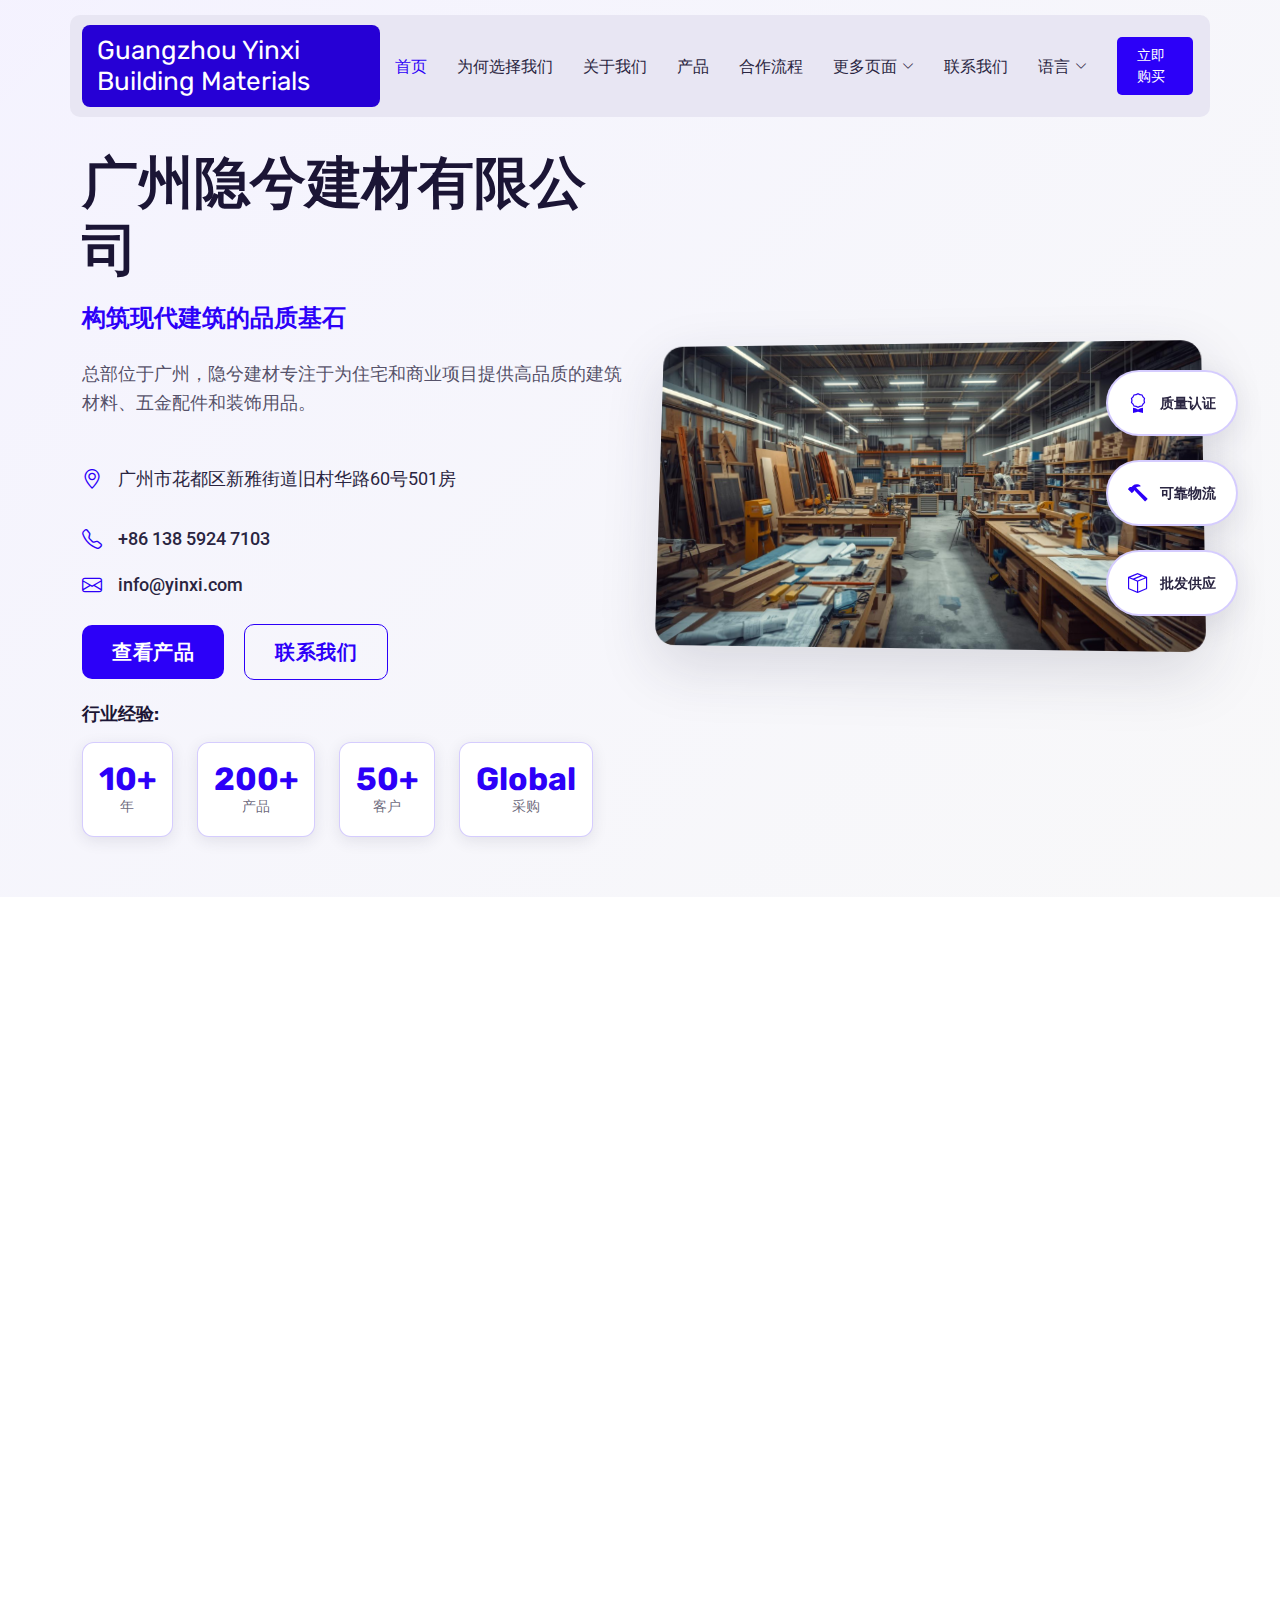
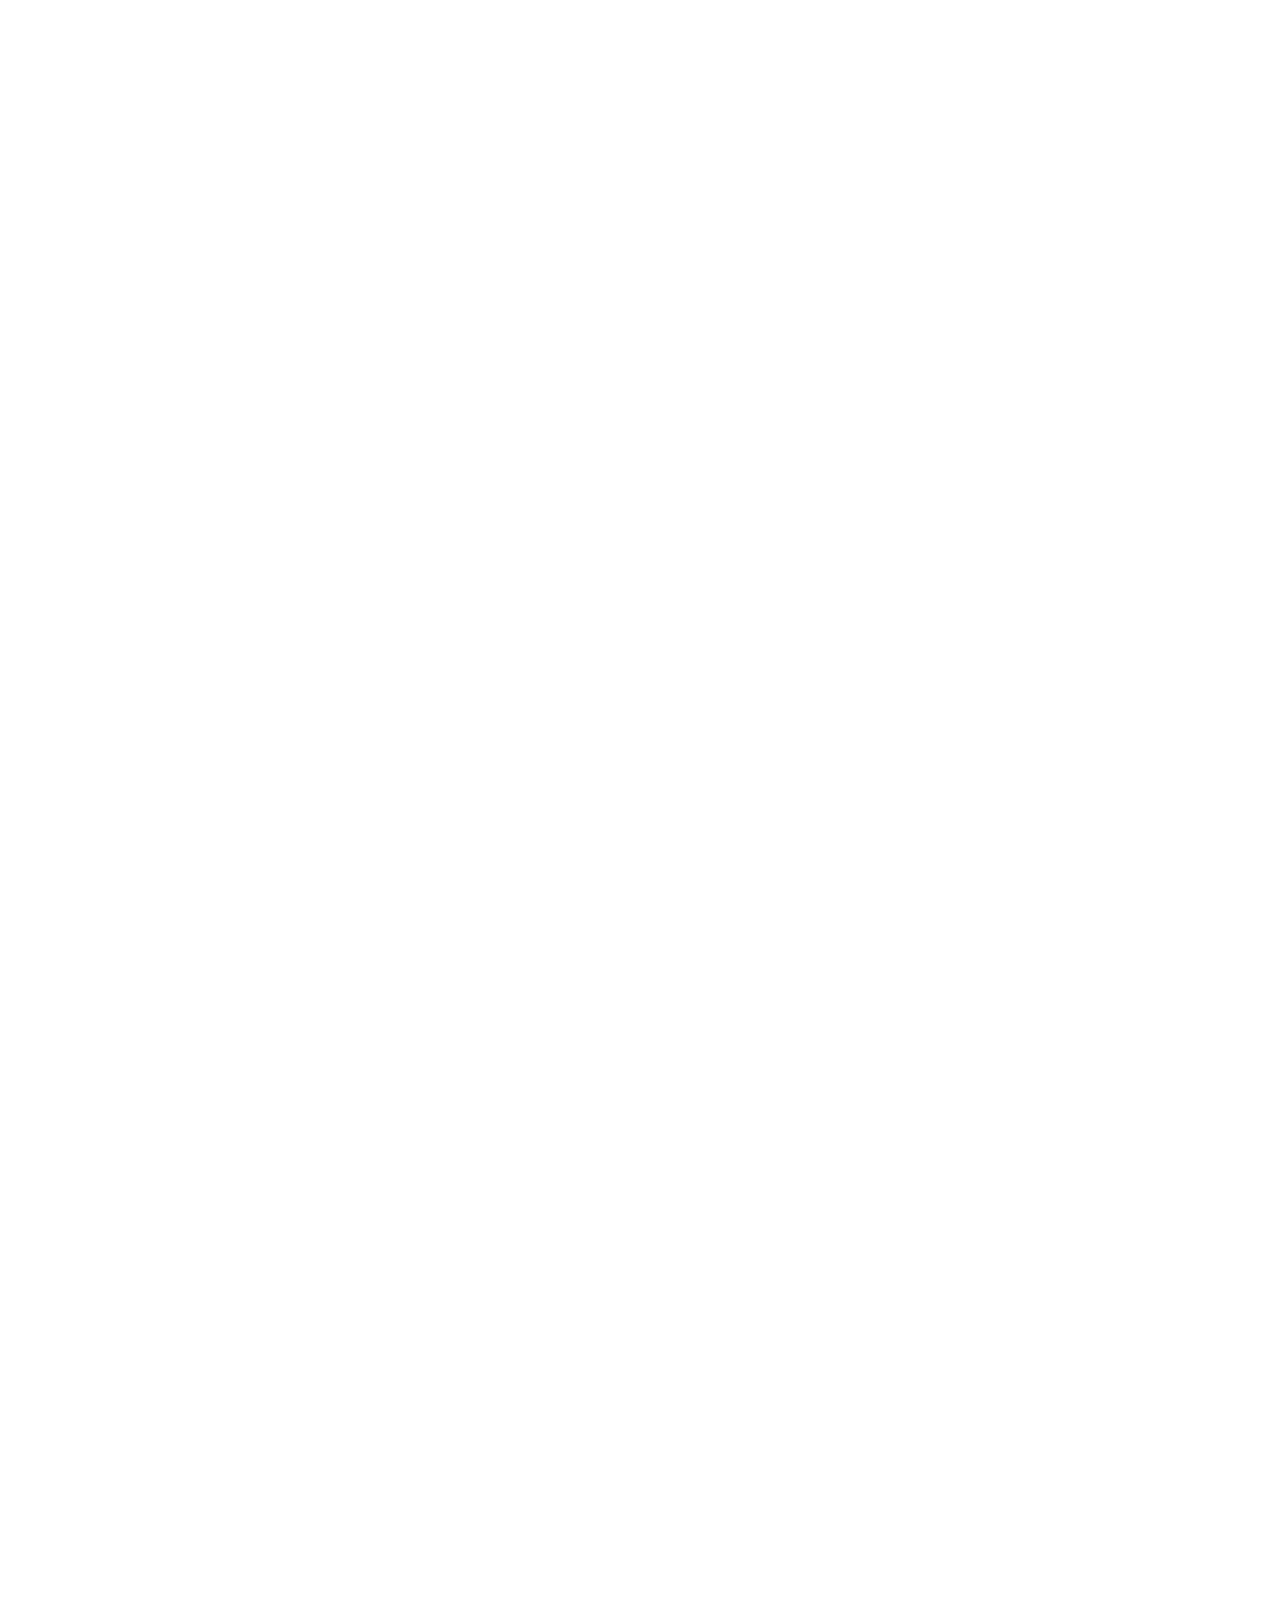
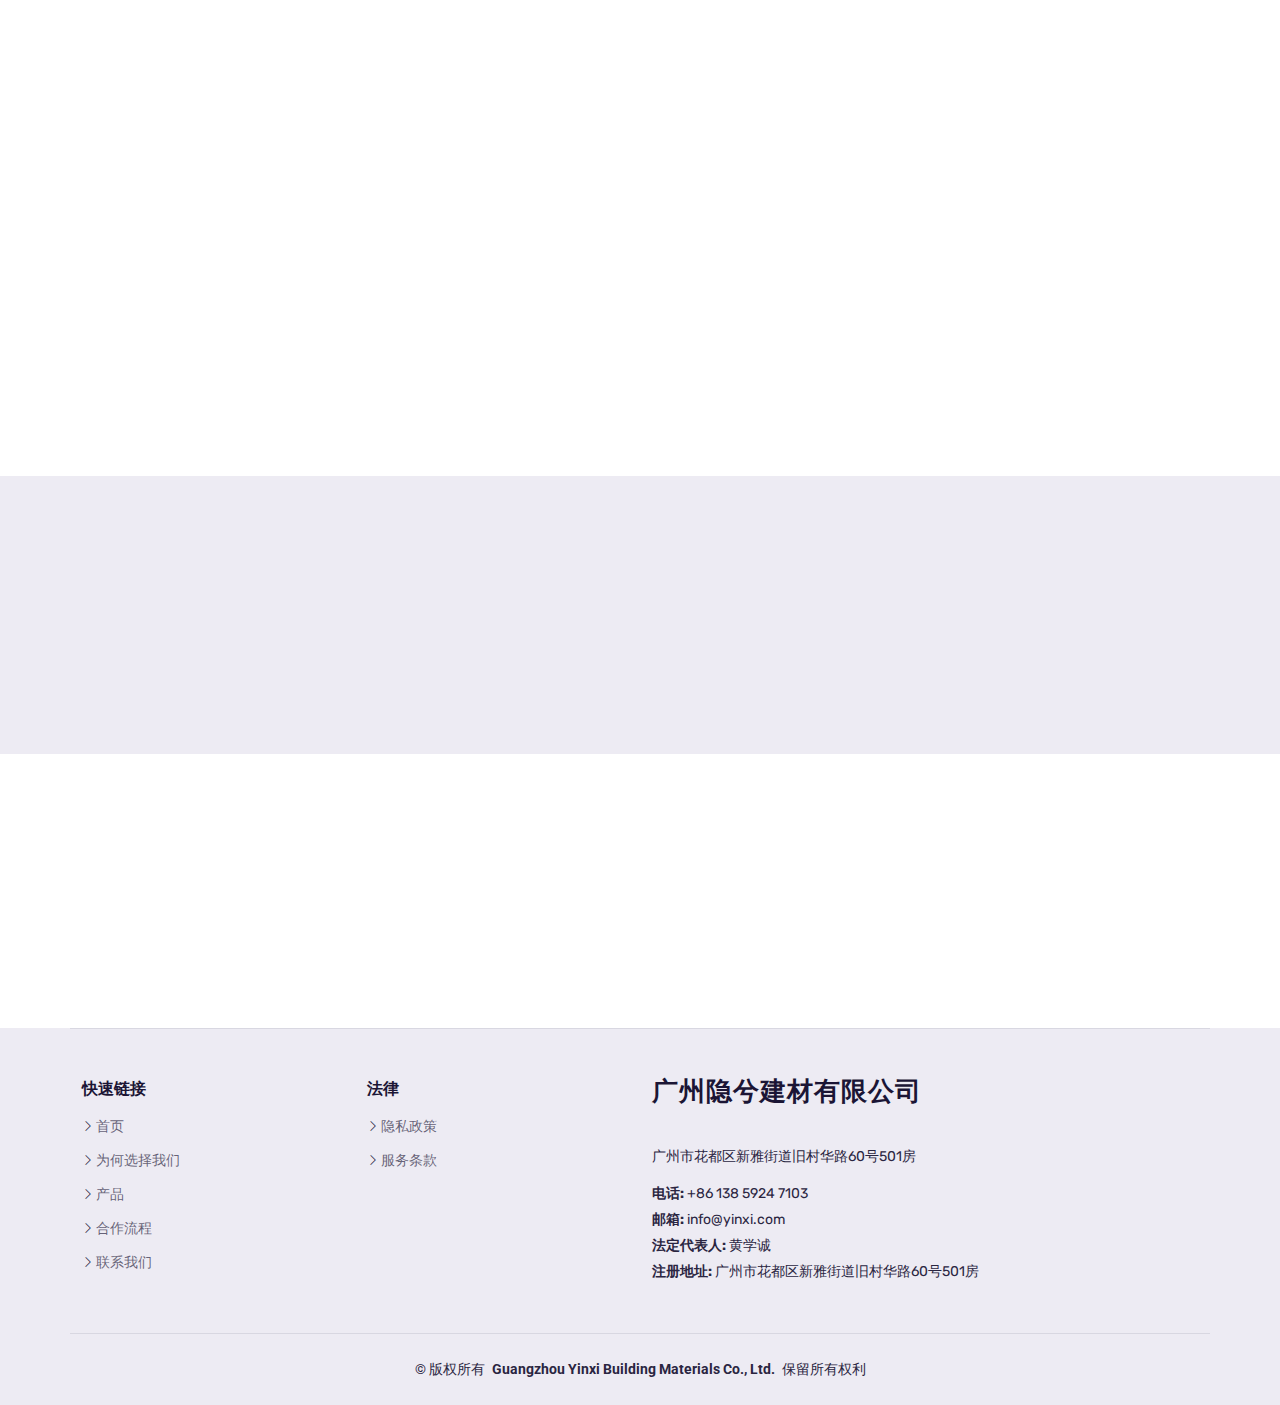
<file: index.html>
<!DOCTYPE html>
<html lang="en">

<head>
  <meta charset="utf-8">
  <meta content="width=device-width, initial-scale=1.0" name="viewport">
  <title>Index - Guangzhou Yinxi Building Materials Co., Ltd.</title>
  <meta name="description" content="">
  <meta name="keywords" content="">

  <!-- Favicons -->


  <!-- Fonts -->
  <link href="https://fonts.googleapis.com" rel="preconnect">
  <link href="https://fonts.gstatic.com" rel="preconnect" crossorigin>
  <link href="https://fonts.googleapis.com/css2?family=Roboto:ital,wght@0,100;0,300;0,400;0,500;0,700;0,900;1,100;1,300;1,400;1,500;1,700;1,900&family=Rubik:ital,wght@0,300;0,400;0,500;0,600;0,700;0,800;0,900;1,300;1,400;1,500;1,600;1,700;1,800;1,900&family=Kanit:ital,wght@0,100;0,200;0,300;0,400;0,500;0,600;0,700;0,800;0,900;1,100;1,200;1,300;1,400;1,500;1,600;1,700;1,800;1,900&display=swap" rel="stylesheet">

  <!-- Vendor CSS Files -->
  <link href="assets/vendor/bootstrap/css/bootstrap.min.css" rel="stylesheet">
  <link href="assets/vendor/bootstrap-icons/bootstrap-icons.css" rel="stylesheet">
  <link href="assets/vendor/aos/aos.css" rel="stylesheet">
  <link href="assets/vendor/swiper/swiper-bundle.min.css" rel="stylesheet">
  <link href="assets/vendor/glightbox/css/glightbox.min.css" rel="stylesheet">

  <!-- Main CSS File -->
  <link href="assets/css/main.css" rel="stylesheet">

  <!-- =======================================================
  * Template Name: Eventix
  * Template URL: https://bootstrapmade.com/eventix-bootstrap-events-website-template/
  * Updated: Sep 06 2025 with Bootstrap v5.3.8
  * Author: BootstrapMade.com
  * License: https://bootstrapmade.com/license/
  ======================================================== -->
</head>

<body class="index-page">

  <header id="header" class="header d-flex align-items-center fixed-top">
    <div class="header-container container-fluid container-xl position-relative d-flex align-items-center justify-content-between">

      <a href="index.html" class="logo d-flex align-items-center">
        <!-- Uncomment the line below if you also wish to use an image logo -->
        <!-- <img src="assets/img/logo.webp" alt=""> -->
        <h1 class="sitename" >Guangzhou Yinxi Building Materials</h1>
      </a>

      <nav id="navmenu" class="navmenu">
        <ul>
          <li><a href="index.html" class="active">Home</a></li>
          <li><a href="#why-choose-us">Why us</a></li>
          <li><a href="about.html">About Us</a></li>
          <li><a href="#products">Products</a></li>
          <li><a href="#how-we-work">Work With Us</a></li>
          <li class="dropdown">
            <a href="#">
              <span data-lang="nav_more">More Pages</span>
              <i class="bi bi-chevron-down toggle-dropdown"></i>
            </a>
            <ul>
              <li><a href="products.html" data-lang="nav_shop">Shop Now</a></li>
              <li><a href="terms.html" data-lang="nav_terms">Terms</a></li>
              <li><a href="privacy.html" data-lang="nav_privacy">Privacy</a></li>
            </ul>
          </li>
          <li><a href="contact.html">Contact</a></li>
          <li class="dropdown">
            <a href="#">
              <span id="current-lang-label" data-lang="dropdown_language">Language</span>
              <i class="bi bi-chevron-down toggle-dropdown"></i>
            </a>
            <ul>
              <li><a href="#" onclick="setLanguage('en')">English</a></li>
              <li><a href="#" onclick="setLanguage('cn')">中文</a></li>
            </ul>
          </li>
        </ul>
        <i class="mobile-nav-toggle d-xl-none bi bi-list"></i>
      </nav>
      <a class="btn-getstarted" href="products.html" data-lang="btn_shop_now">Shop Now</a>
    </div>
  </header>

  <main class="main">

 <!-- Hero Section -->
<section id="hero" class="hero section">

  <div class="container" data-aos="fade-up" data-aos-delay="100">

    <div class="row align-items-center">
      <!-- Left Content -->
      <div class="col-lg-6" data-aos="fade-right" data-aos-delay="200">
        <h1 class="hero-title">Guangzhou Yinxi Building Materials Co., Ltd.</h1>
        <p class="hero-subtitle">Leading Innovation in Consumer Electronics</p>
        <p class="hero-description">
          As a rapidly growing technology company based in Jiangxi, China, Guangzhou Yinxi Building Materials specializes in producing high-quality electronic accessories, 
          smart device components, and digital consumer products trusted by clients worldwide.
        </p>

        <div class="event-details mb-4">
          <div class="detail-item" data-aos="fade-up" data-aos-delay="300">
            <i class="bi bi-geo-alt" ></i>
            <p> <div class="footer-contact pt-3">
          <p>Yixin Technology, Binjiang Avenue, Jiujiang, Jiangxi, China</p>
          </div></p>
          </div>

          <div class="detail-item" data-aos="fade-up" data-aos-delay="350">
            <i class="bi bi-telephone"></i>
            <span>+86 138 5924 7103</span>
          </div>
          <div class="detail-item" data-aos="fade-up" data-aos-delay="400">
            <i class="bi bi-envelope"></i>
            <span>info@yinxi.com</span>
          </div>
        </div>

        <div class="hero-actions" data-aos="fade-up" data-aos-delay="450">
          <a href="#products" class="btn btn-primary btn-lg me-3">View Products</a>
          <a href="contact.html" class="btn btn-outline-primary btn-lg">Contact Us</a>
        </div>

        <!-- Optional: Company Established Counter -->
        <div class="countdown-wrapper mt-4" data-aos="fade-up" data-aos-delay="500">
          <h5 class="countdown-title">Years of Experience:</h5>
          <div class="countdown d-flex justify-content-start">
            <div>
              <h3>10+</h3>
              <h4>Years</h4>
            </div>
            <div>
              <h3>200+</h3>
              <h4>Products</h4>
            </div>
            <div>
              <h3>50+</h3>
              <h4>Clients</h4>
            </div>
            <div>
              <h3>Global</h3>
              <h4>Reach</h4>
            </div>
          </div>
        </div>
      </div>

      <!-- Right Image -->
      <div class="col-lg-6" data-aos="fade-left" data-aos-delay="300">
        <div class="hero-image-wrapper">
          <img src="assets/img/construction lab img.jpg" alt="Guangzhou Yinxi Building Materials" class="img-fluid hero-image">

          <div class="floating-badges">
            <div class="badge-item" data-aos="zoom-in" data-aos-delay="600">
              <i class="bi bi-award"></i>
              <span>Certified Quality</span>
            </div>
            <div class="badge-item" data-aos="zoom-in" data-aos-delay="650">
              <i class="bi bi-hammer"></i>
              <span>Advanced Manufacturing</span>
            </div>
            <div class="badge-item" data-aos="zoom-in" data-aos-delay="700">
              <i class="bi bi-box-seam"></i>
              <span>OEM & ODM Services</span>
            </div>
          </div>
        </div>
      </div>
    </div>

  </div>

</section>
<!-- /Hero Section -->


<section id="why-choose-us" class="about section">

  <div class="container" data-aos="fade-up" data-aos-delay="100">

    <div class="row align-items-center">
      <div class="col-lg-6 mb-4 mb-lg-0">
        <div class="content">
          <h2 data-aos="fade-up" data-aos-delay="200">Why Choose Guangzhou Yinxi Building Materials Co., Ltd.</h2>
          <p data-aos="fade-up" data-aos-delay="300">
            At Yixin Technology, we are dedicated to driving innovation and providing high-quality technological solutions
            that empower businesses worldwide. Our team combines deep technical expertise with a strong commitment to reliability and customer satisfaction.
          </p>
          <p data-aos="fade-up" data-aos-delay="400">
            From software development to integrated digital systems, we deliver custom solutions that help our clients achieve sustainable growth and long-term success.
          </p>

          <div class="stats-grid" data-aos="fade-up" data-aos-delay="500">
            <div class="stat-item">
              <div class="stat-number">10+</div>
              <div class="stat-label">Years of Experience</div>
            </div>
            <div class="stat-item">
              <div class="stat-number">50+</div>
              <div class="stat-label">Professional Engineers</div>
            </div>
            <div class="stat-item">
              <div class="stat-number">100+</div>
              <div class="stat-label">Successful Projects</div>
            </div>
            <div class="stat-item">
              <div class="stat-number">30+</div>
              <div class="stat-label">Global Partners</div>
            </div>
          </div>
        </div>
      </div>

      <div class="col-lg-6">
        <div class="image-wrapper" data-aos="zoom-in" data-aos-delay="300">
          <img src="assets/img/construction site img.jpg" alt="Why Choose Us" class="img-fluid">
          <div class="floating-card" data-aos="fade-up" data-aos-delay="600">
            <div class="card-icon">
              <i class="bi bi-award"></i>
            </div>
            <div class="card-content">
              <h4>Trusted by Clients</h4>
              <p>Recognized for our commitment to quality and innovation</p>
            </div>
          </div>
        </div>
      </div>
    </div>

    <div class="features-grid">
      <div class="row g-4">

        <div class="col-lg-4 col-md-6" data-aos="fade-up" data-aos-delay="200">
          <div class="feature-card">
            <div class="feature-icon">
              <i class="bi bi-hammer"></i>
            </div>
            <h4>Advanced Technology</h4>
            <p>We leverage the latest tools and technologies to deliver efficient, future-ready solutions.</p>
          </div>
        </div>

        <div class="col-lg-4 col-md-6" data-aos="fade-up" data-aos-delay="300">
          <div class="feature-card">
            <div class="feature-icon">
              <i class="bi bi-people"></i>
            </div>
            <h4>Experienced Team</h4>
            <p>Our team consists of skilled professionals with strong backgrounds in R&D and software development.</p>
          </div>
        </div>

        <div class="col-lg-4 col-md-6" data-aos="fade-up" data-aos-delay="400">
          <div class="feature-card">
            <div class="feature-icon">
              <i class="bi bi-shield"></i>
            </div>
            <h4>Reliable Quality</h4>
            <p>We prioritize stability, safety, and performance in every solution we create.</p>
          </div>
        </div>

        <div class="col-lg-4 col-md-6" data-aos="fade-up" data-aos-delay="500">
          <div class="feature-card">
            <div class="feature-icon">
              <i class="bi bi-building"></i>
            </div>
            <h4>Business Growth</h4>
            <p>Our solutions are designed to improve efficiency and accelerate your company’s digital transformation.</p>
          </div>
        </div>

        <div class="col-lg-4 col-md-6" data-aos="fade-up" data-aos-delay="600">
          <div class="feature-card">
            <div class="feature-icon">
              <i class="bi bi-tools"></i>
            </div>
            <h4>Dedicated Support</h4>
            <p>We provide ongoing assistance and maintenance to ensure long-term success for our clients.</p>
          </div>
        </div>

        <div class="col-lg-4 col-md-6" data-aos="fade-up" data-aos-delay="700">
          <div class="feature-card">
            <div class="feature-icon">
              <i class="bi bi-globe"></i>
            </div>
            <h4>Global Presence</h4>
            <p>Serving clients across multiple countries with consistent quality and professionalism.</p>
          </div>
        </div>

      </div>
    </div>

    <div class="cta-section" data-aos="fade-up" data-aos-delay="100">
      <div class="text-center">
        <h3>Partner with Yixin Technology</h3>
        <p>Let’s build innovative solutions that move your business forward.</p>
        <div class="cta-buttons">
          <a href="contact.html" class="btn btn-primary">Contact Us</a>
          <a href="#footer" class="btn btn-outline">Learn More</a>
        </div>
      </div>
    </div>

  </div>

</section>
<!-- /Why Choose Us Section -->


<!-- Products Showcase Section -->
<section id="products" class="products section">
  <div class="container section-title" data-aos="fade-up">
    <h2>Product Categories</h2>
    <p>Explore our curated technology accessories designed to elevate your digital lifestyle.</p>
  </div>

  <div class="container">
    <div class="row gy-4 justify-content-center">

      <!-- Category 1 -->
      <div class="col-lg-3 col-md-6" data-aos="fade-up" data-aos-delay="100">
        <div class="showcase-card bordered-card">
          <div class="icon-wrap">
            <img src="assets/img/Paints & Painting contruction Supplies img.jpg" alt="Computer Accessories">
          </div>
          <h3>Computer Accessories</h3>
          <p>High-quality peripherals and add-ons for your personal or professional setup.</p>
          <a href="products.html" class="btn btn-primary-custom" data-lang="btn_shop_now">Shop Now</a>
        </div>
      </div>

      <!-- Category 2 -->
      <div class="col-lg-3 col-md-6" data-aos="fade-up" data-aos-delay="200">
        <div class="showcase-card bordered-card">
          <div class="icon-wrap">
            <img src="assets/img/Wall & Floor Tiles img.jpg" alt="Phone Accessories">
          </div>
          <h3>Phone Accessories</h3>
          <p>Premium cases, chargers, mounts, and tech essentials for every smartphone.</p>
          <a href="products.html" class="btn btn-primary-custom" data-lang="btn_shop_now">Shop Now</a>
        </div>
      </div>

      <!-- Category 3 -->
      <div class="col-lg-3 col-md-6" data-aos="fade-up" data-aos-delay="300">
        <div class="showcase-card bordered-card">
          <div class="icon-wrap">
            <img src="assets/img/Door & Window Hinges.jpg" alt="Smart Home Devices">
          </div>
          <h3>Smart Home Devices</h3>
          <p>Modern devices that bring automation, convenience, and security to your home.</p>
          <a href="products.html" class="btn btn-primary-custom" data-lang="btn_shop_now">Shop Now</a>
        </div>
      </div>

      <!-- Category 4 -->
    <div class="col-lg-3 col-md-6" data-aos="fade-up" data-aos-delay="400">
      <div class="showcase-card bordered-card">
        <div class="icon-wrap">
          <img src="assets/img/Handheld Construction Tools.jpg" alt="Computer Hardware">
        </div>
        <h3>Computer Hardware</h3>
        <p>
          High-performance memory and hardware components designed to enhance system speed and stability.
        </p>
        <a href="products.html" class="btn btn-primary-custom" data-lang="btn_shop_now">Shop Now</a>
      </div>
    </div>
    </div>
  </div>
</section>


<!-- /Products Showcase Section -->

<!-- How We Work Section -->
<section id="how-we-work" class="how-we-work section">
  <div class="container section-title" data-aos="fade-up">
    <h2>How <span style="color:#00bcd4;">We Work</span></h2>
    <p>
      A streamlined, transparent process designed for your success.
      From consultation to delivery, we ensure excellence at every step.
    </p>
  </div>

  <div class="container" data-aos="fade-up" data-aos-delay="100">
    <div class="row g-4 text-center justify-content-center">

      <!-- Step 1 -->
      <div class="col-md-3">
        <div class="card border-0 shadow-sm p-4 h-100">
          <div class="mb-3">
            <div class="icon-box bg-primary text-white rounded-circle mx-auto d-flex align-items-center justify-content-center" style="width:60px;height:60px;">
              <i class="bi bi-chat-dots fs-3"></i>
            </div>
          </div>
          <h5 class="fw-bold">Consultation</h5>
          <p class="text-muted small">
            Discuss your technology needs with our expert team
          </p>
        </div>
      </div>

      <!-- Step 2 -->
      <div class="col-md-3">
        <div class="card border-0 shadow-sm p-4 h-100">
          <div class="mb-3">
            <div class="icon-box bg-pink text-white rounded-circle mx-auto d-flex align-items-center justify-content-center" style="width:60px;height:60px;background-color:#d63384;">
              <i class="bi bi-clipboard-check fs-3"></i>
            </div>
          </div>
          <h5 class="fw-bold">Verification</h5>
          <p class="text-muted small">
            Review our complete business documentation and compliance
          </p>
        </div>
      </div>

      <!-- Step 3 -->
      <div class="col-md-3">
        <div class="card border-0 shadow-sm p-4 h-100">
          <div class="mb-3">
            <div class="icon-box bg-success text-white rounded-circle mx-auto d-flex align-items-center justify-content-center" style="width:60px;height:60px;">
              <i class="bi bi-box-seam fs-3"></i>
            </div>
          </div>
          <h5 class="fw-bold">Selection</h5>
          <p class="text-muted small">
            Choose from our wide range of premium technology products
          </p>
        </div>
      </div>

      <!-- Step 4 -->
      <div class="col-md-3">
        <div class="card border-0 shadow-sm p-4 h-100">
          <div class="mb-3">
            <div class="icon-box bg-warning text-white rounded-circle mx-auto d-flex align-items-center justify-content-center" style="width:60px;height:60px;">
              <i class="bi bi-truck fs-3"></i>
            </div>
          </div>
          <h5 class="fw-bold">Delivery</h5>
          <p class="text-muted small">
            Fast and secure global shipping to your location
          </p>
        </div>
      </div>

    </div>
  </div>
</section>


<!-- Newsletter / Contact Section -->
<section id="subscribe" class="subscribe section light-background">
  <div class="container" data-aos="fade-up" data-aos-delay="100">
    <div class="row justify-content-center">
      <div class="col-lg-8 text-center">
        <h2>Stay Updated</h2>
        <p>Subscribe to our newsletter for the latest tech insights, product updates, and company news.</p>

        <form id="subscribe-form" class="d-flex justify-content-center mt-4">
          <input type="email" id="subscribe-email" class="form-control me-2" placeholder="Enter your email" required>
          <button type="submit" class="btn btn-primary">Subscribe</button>
        </form>

        <div id="subscribe-message" class="mt-3 text-success" style="display: none;">
          Thank you! You are now subscribed.
        </div>
      </div>
    </div>
  </div>
</section>

<!-- Call To Action Section -->
<section id="call-to-action" class="call-to-action section">
  <div class="container" data-aos="fade-up" data-aos-delay="100">
    <div class="row justify-content-center">
      <div class="col-lg-10 text-center">
        <h2>Discover Our Solutions</h2>
        <p>Explore our innovative products and services designed to help businesses succeed in the digital age.</p>
        <a href="products.html" class="btn btn-outline">View Products</a>
      </div>
    </div>
  </div>
</section>

  </main>

<footer id="footer" class="footer position-relative light-background">

  <div class="container footer-top">
    <div class="row gy-4">

      <!-- LEFT SIDE: Quick Links -->
      <div class="col-lg-3 col-md-6 footer-links">
        <h4>Quick Links</h4>
        <ul>
          <li><i class="bi bi-chevron-right"></i> <a href="index.html">Home</a></li>
          <li><i class="bi bi-chevron-right"></i> <a href="#why-choose-us">Why us</a></li>
          <li><i class="bi bi-chevron-right"></i> <a href="#products">Products</a></li>
          <li><i class="bi bi-chevron-right"></i> <a href="#how-we-work">Work With Us</a></li>
          <li><i class="bi bi-chevron-right"></i> <a href="contact.html">Contact Us</a></li>
        </ul>
      </div>

      <!-- LEFT SIDE: Legal -->
      <div class="col-lg-3 col-md-6 footer-links">
        <h4>Legal</h4>
        <ul>
          <li><i class="bi bi-chevron-right"></i> <a href="privacy.html">Privacy Policy</a></li>
          <li><i class="bi bi-chevron-right"></i> <a href="terms.html">Terms & Conditions</a></li>
        </ul>
      </div>

      <!-- RIGHT SIDE: Company Info -->
      <div class="col-lg-6 col-md-12 footer-about">
        <a href="index.html" class="logo d-flex align-items-center">
          <span class="sitename">Guangzhou Yinxi Building Materials Co., Ltd.</span>
        </a>

        <div class="footer-contact pt-3">
          <p>Yixin Technology, Binjiang Avenue, Jiujiang, Jiangxi, China</p>
          <p class="mt-3"><strong>Phone:</strong> <span>+86 18807958243</span></p>
          <p><strong>Email:</strong> <span>barnabaslohrelamkrww@hotmail.com</span></p>
          <p><strong>Holder:</strong> <span>Xióng Jiāngbō (熊江波)</span></p>
          <p><strong>Holder Address:</strong> 
            <span>Room 107, Unit 1, Building 1, No. 1 Longwang Temple,
             Jianguang Street, Fengcheng City, Jiangxi Province, China</span>
          </p>
        </div>
      </div>

    </div>
  </div>

  <div class="container copyright text-center mt-4">
    <p>© <span>Copyright</span>
      <strong class="px-1 sitename">Guangzhou Yinxi Building Materials Co., Ltd.</strong>
      <span>All Rights Reserved</span>
    </p>
  </div>

</footer>



  <!-- Scroll Top -->
  <a href="#" id="scroll-top" class="scroll-top d-flex align-items-center justify-content-center"><i class="bi bi-arrow-up-short"></i></a>

  <!-- Preloader -->
  <div id="preloader"></div>

  <!-- Vendor JS Files -->
  <script src="assets/vendor/bootstrap/js/bootstrap.bundle.min.js"></script>
  <script src="assets/vendor/php-email-form/validate.js"></script>
  <script src="assets/vendor/aos/aos.js"></script>
  <script src="assets/vendor/purecounter/purecounter_vanilla.js"></script>
  <script src="assets/vendor/imagesloaded/imagesloaded.pkgd.min.js"></script>
  <script src="assets/vendor/isotope-layout/isotope.pkgd.min.js"></script>
  <script src="assets/vendor/swiper/swiper-bundle.min.js"></script>
  <script src="assets/vendor/glightbox/js/glightbox.min.js"></script>

  <!-- Main JS File -->
  <script src="assets/js/main.js"></script>
  <script src="assets/js/lang-en.js"></script>
  <script src="assets/js/lang-cn.js"></script>
  <script src="assets/js/lang.js"></script>


</body>

</html>
</file>
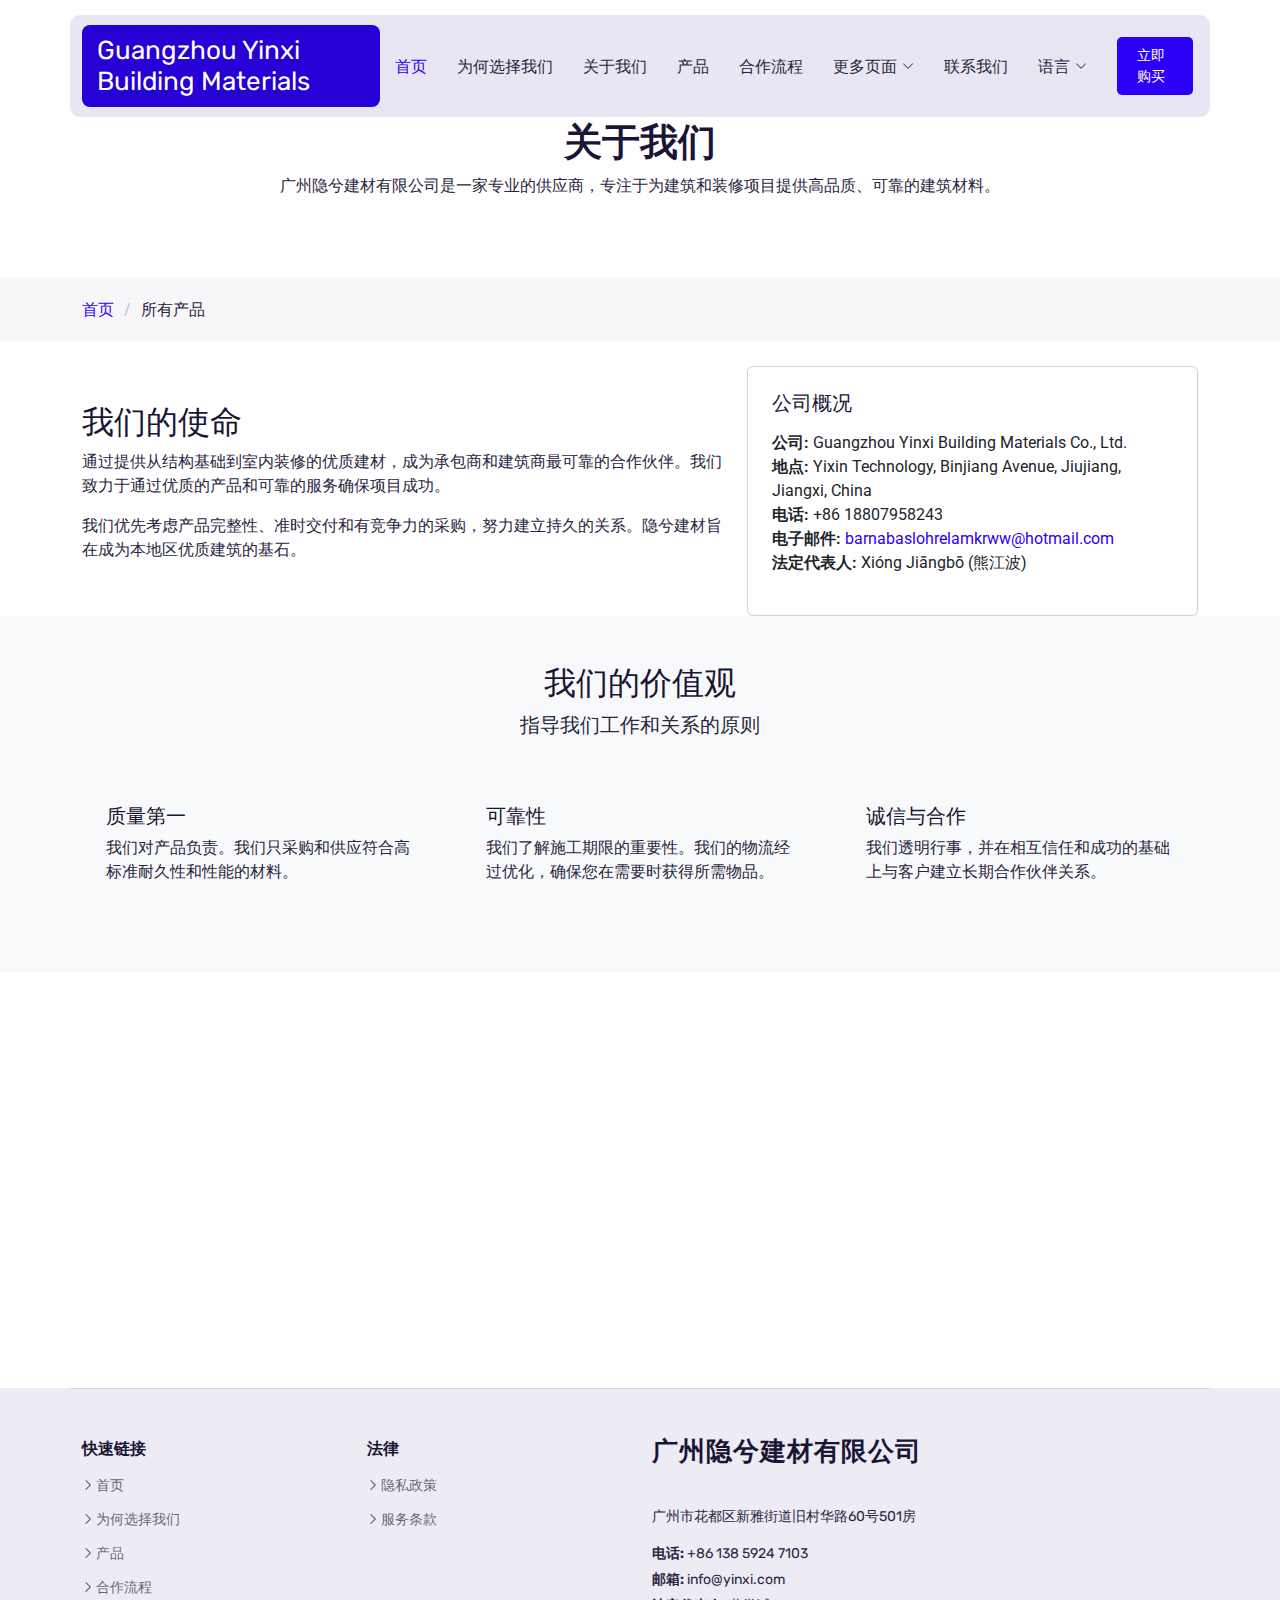
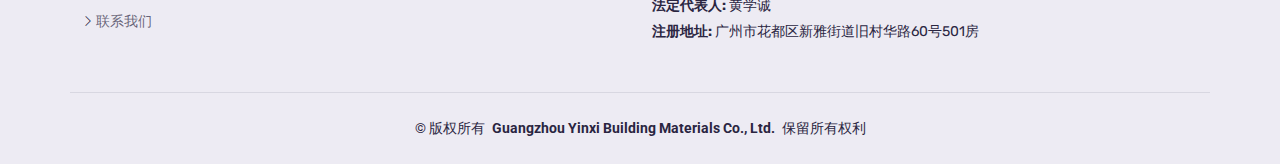
<file: about.html>
<!DOCTYPE html>
<html lang="en">

<head>
  <meta charset="utf-8">
  <meta content="width=device-width, initial-scale=1.0" name="viewport">
  <title>About - Guangzhou Yinxi Building Materials</title>
  <meta name="description" content="">
  <meta name="keywords" content="">

  <!-- Favicons -->


  <!-- Fonts -->
  <link href="https://fonts.googleapis.com" rel="preconnect">
  <link href="https://fonts.gstatic.com" rel="preconnect" crossorigin>
  <link href="https://fonts.googleapis.com/css2?family=Roboto:ital,wght@0,100;0,300;0,400;0,500;0,700;0,900;1,100;1,300;1,400;1,500;1,700;1,900&family=Rubik:ital,wght@0,300;0,400;0,500;0,600;0,700;0,800;0,900;1,300;1,400;1,500;1,600;1,700;1,800;1,900&family=Kanit:ital,wght@0,100;0,200;0,300;0,400;0,500;0,600;0,700;0,800;0,900;1,100;1,200;1,300;1,400;1,500;1,600;1,700;1,800;1,900&display=swap" rel="stylesheet">

  <!-- Vendor CSS Files -->
  <link href="assets/vendor/bootstrap/css/bootstrap.min.css" rel="stylesheet">
  <link href="assets/vendor/bootstrap-icons/bootstrap-icons.css" rel="stylesheet">
  <link href="assets/vendor/aos/aos.css" rel="stylesheet">
  <link href="assets/vendor/swiper/swiper-bundle.min.css" rel="stylesheet">
  <link href="assets/vendor/glightbox/css/glightbox.min.css" rel="stylesheet">

  <!-- Main CSS File -->
  <link href="assets/css/main.css" rel="stylesheet">

  <!-- =======================================================
  * Template Name: Eventix
  * Template URL: https://bootstrapmade.com/eventix-bootstrap-events-website-template/
  * Updated: Sep 06 2025 with Bootstrap v5.3.8
  * Author: BootstrapMade.com
  * License: https://bootstrapmade.com/license/
  ======================================================== -->
</head>

<body class="about-page">

  <header id="header" class="header d-flex align-items-center fixed-top">
    <div class="header-container container-fluid container-xl position-relative d-flex align-items-center justify-content-between">

      <a href="index.html" class="logo d-flex align-items-center">
        <!-- Uncomment the line below if you also wish to use an image logo -->
        <!-- <img src="assets/img/logo.webp" alt=""> -->
        <h1 class="sitename" >Guangzhou Yinxi Building Materials</h1>
      </a>

      <nav id="navmenu" class="navmenu">
        <ul>
          <li><a href="index.html" class="active" data-lang="nav_home">Home</a></li>
          <li><a href="index.html#why-choose-us" data-lang="nav_why">Why us</a></li>
          <li><a href="about.html" data-lang="nav_about">About Us</a></li>
          <li><a href="index.html#products" data-lang="nav_products">Products</a></li>
          <li><a href="index.html#how-we-work" data-lang="nav_work">Work With Us</a></li>
          <li class="dropdown">
            <a href="#">
              <span data-lang="nav_more">More Pages</span>
              <i class="bi bi-chevron-down toggle-dropdown"></i>
            </a>
            <ul>
              <li><a href="products.html" data-lang="nav_shop">Shop Now</a></li>
              <li><a href="terms.html" data-lang="nav_terms">Terms</a></li>
              <li><a href="privacy.html" data-lang="nav_privacy">Privacy</a></li>
            </ul>
          </li>
          <li><a href="contact.html">Contact</a></li>
          <li class="dropdown">
            <a href="#">
              <span id="current-lang-label" data-lang="dropdown_language">Language</span>
              <i class="bi bi-chevron-down toggle-dropdown"></i>
            </a>
            <ul>
              <li><a href="#" onclick="setLanguage('en')">English</a></li>
              <li><a href="#" onclick="setLanguage('cn')">中文</a></li>
            </ul>
          </li>
        </ul>
        <i class="mobile-nav-toggle d-xl-none bi bi-list"></i>
      </nav>
      <a class="btn-getstarted" href="products.html" data-lang="btn_shop_now">Shop Now</a>
    </div>
  </header>

  <main class="main">

  <!-- Page Title -->
  <div class="page-title">
    <div class="heading">
      <div class="container">
        <div class="row d-flex justify-content-center text-center">
          <div class="col-lg-8">
            <h1 class="heading-title" data-lang="about_title">About Us</h1>
            <p class="mb-0" data-lang="about_desc">
              Guangzhou Yinxi Building Materials Co., Ltd. (Yixin Technology) is a China-based technology firm focused on building dependable software and hardware solutions for enterprise customers and strategic partners worldwide.
            </p>
          </div>
        </div>
      </div>
    </div>

    <nav class="breadcrumbs">
      <div class="container">
        <ol>
          <li><a href="index.html" data-lang="breadcrumb_home">Home</a></li>
          <li class="current" data-lang="breadcrumb_about">About</li>
        </ol>
      </div>
    </nav>
  </div>

  <!-- Our Mission -->
  <section id="our-mission" class="section pt-4 pb-0">
    <div class="container">
      <div class="row align-items-center">

        <div class="col-lg-7" data-aos="fade-up">
          <h2 data-lang="mission_title">Our Mission</h2>

          <p data-lang="mission_p1">
            To empower organizations with robust, secure, and easy-to-integrate technology that accelerates business outcomes. We combine deep technical expertise with practical engineering to deliver reliable products and services that customers can count on — from industrial IoT and embedded systems to cloud-native applications and data pipelines.
          </p>

          <p data-lang="mission_p2">
            We strive to be a trusted partner for clients by prioritizing quality, long-term support, and solutions that scale. Through continuous innovation and close collaboration, Yixin Technology helps customers transform ideas into production-ready systems that make measurable impact.
          </p>
        </div>

        <div class="col-lg-5" data-aos="fade-left">
          <div class="card about-quick-facts p-4">
            <h5 class="mb-3" data-lang="quick_facts_title">Quick Facts</h5>
            <ul class="list-unstyled">
              <li><strong data-lang="label_company">Company:</strong> <span data-lang="company_name">Guangzhou Yinxi Building Materials Co., Ltd.</span></li>
              <li><strong data-lang="label_location">Location:</strong> <span data-lang="company_location">Yixin Technology, Binjiang Avenue, Jiujiang, Jiangxi, China</span></li>
              <li><strong data-lang="label_phone">Phone:</strong> <span data-lang="company_phone">+86 18807958243</span></li>
              <li><strong data-lang="label_email">Email:</strong> 
                <a href="mailto:barnabaslohrelamkrww@hotmail.com" data-lang="company_email">barnabaslohrelamkrww@hotmail.com</a>
              </li>
              <li><strong data-lang="label_holder">Holder:</strong> <span data-lang="company_holder">Xióng Jiāngbō (熊江波)</span></li>
            </ul>
          </div>
        </div>

      </div>
    </div>
  </section>

  <!-- Our Values -->
  <section id="our-values" class="section bg-light py-5">
    <div class="container" data-aos="fade-up">

      <div class="row">
        <div class="col-lg-12 text-center">
          <h2 data-lang="values_title">Our Values</h2>
          <p class="lead" data-lang="values_subtitle">Principles that guide our work and relationships</p>
        </div>
      </div>

      <div class="row mt-4">
        <div class="col-md-4" data-aos="fade-up" data-aos-delay="100">
          <div class="value-card p-4 h-100">
            <h5 data-lang="values_1_title">Customer First</h5>
            <p data-lang="values_1_desc">We prioritize real customer outcomes and build solutions that solve business problems with measurable value.</p>
          </div>
        </div>

        <div class="col-md-4" data-aos="fade-up" data-aos-delay="200">
          <div class="value-card p-4 h-100">
            <h5 data-lang="values_2_title">Engineering Excellence</h5>
            <p data-lang="values_2_desc">We pursue quality, reliability, and maintainability in every product — from architecture to testing and documentation.</p>
          </div>
        </div>

        <div class="col-md-4" data-aos="fade-up" data-aos-delay="300">
          <div class="value-card p-4 h-100">
            <h5 data-lang="values_3_title">Integrity & Partnership</h5>
            <p data-lang="values_3_desc">We act transparently, keep our commitments, and build long-term partnerships based on trust and mutual success.</p>
          </div>
        </div>
      </div>

    </div>
  </section>

  <!-- Contact / Office Info -->
  <section id="office-info" class="section py-5">
    <div class="container" data-aos="fade-up">
      <div class="row">

        <div class="col-lg-6">
          <h3 data-lang="office_title">Contact & Office</h3>
          <p data-lang="office_desc">If you'd like to learn more about our services or discuss a potential collaboration, contact us using the details below.</p>

          <ul class="list-unstyled contact-list">
            <li><strong data-lang="label_address">Address:</strong> <span data-lang="office_address">Yixin Technology, Binjiang Avenue, Jiujiang, Jiangxi, China</span></li>
            <li><strong data-lang="label_phone">Phone:</strong> <span data-lang="office_phone">+86 18807958243</span></li>
            <li><strong data-lang="label_email">Email:</strong> 
              <a href="mailto:barnabaslohrelamkrww@hotmail.com" data-lang="office_email">barnabaslohrelamkrww@hotmail.com</a>
            </li>
            <li><strong data-lang="label_holder">Holder:</strong> <span data-lang="office_holder">Xióng Jiāngbō (熊江波)</span></li>
            <li><strong data-lang="label_holder_address">Holder Address:</strong>
              <span data-lang="office_holder_address">Room 107, Unit 1, Building 1, No. 1 Longwang Temple, Jianguang Street, Fengcheng City, Jiangxi Province, China</span>
            </li>
          </ul>
        </div>

        <div class="col-lg-6">
          <div class="map-embed" style="height: 320px; background:#f5f5f5; border-radius:6px; overflow:hidden;">
            <iframe src="https://www.google.com/maps?q=Jiujiang%20Jiangxi%20China&output=embed"
              width="100%" height="100%" style="border:0;" allowfullscreen="" loading="lazy"
              referrerpolicy="no-referrer-when-downgrade"></iframe>
          </div>
        </div>

      </div>
    </div>
  </section>

</main>


  <!-- Updated Footer -->
<footer id="footer" class="footer position-relative light-background">

  <div class="container footer-top">
    <div class="row gy-4">

      <!-- LEFT SIDE: Quick Links -->
      <div class="col-lg-3 col-md-6 footer-links">
        <h4>Quick Links</h4>
        <ul>
          <li><i class="bi bi-chevron-right"></i> <a href="index.html">Home</a></li>
          <li><i class="bi bi-chevron-right"></i> <a href="index.html#why-choose-us">Why us</a></li>
          <li><i class="bi bi-chevron-right"></i> <a href="index.html#products">Products</a></li>
          <li><i class="bi bi-chevron-right"></i> <a href="index.html#how-we-work">Work With Us</a></li>
          <li><i class="bi bi-chevron-right"></i> <a href="contact.html">Contact Us</a></li>
        </ul>
      </div>

      <!-- LEFT SIDE: Legal -->
      <div class="col-lg-3 col-md-6 footer-links">
        <h4>Legal</h4>
        <ul>
          <li><i class="bi bi-chevron-right"></i> <a href="privacy.html">Privacy Policy</a></li>
          <li><i class="bi bi-chevron-right"></i> <a href="terms.html">Terms & Conditions</a></li>
        </ul>
      </div>

      <!-- RIGHT SIDE: Company Info -->
      <div class="col-lg-6 col-md-12 footer-about">
        <a href="index.html" class="logo d-flex align-items-center">
          <span class="sitename">Guangzhou Yinxi Building Materials Co., Ltd.</span>
        </a>

        <div class="footer-contact pt-3">
          <p>Yixin Technology, Binjiang Avenue, Jiujiang, Jiangxi, China</p>
          <p class="mt-3"><strong>Phone:</strong> <span>+86 18807958243</span></p>
          <p><strong>Email:</strong> <span>barnabaslohrelamkrww@hotmail.com</span></p>
          <p><strong>Holder:</strong> <span>Xióng Jiāngbō (熊江波)</span></p>
          <p><strong>Holder Address:</strong> 
            <span>Room 107, Unit 1, Building 1, No. 1 Longwang Temple,
             Jianguang Street, Fengcheng City, Jiangxi Province, China</span>
          </p>
        </div>
      </div>

    </div>
  </div>

  <div class="container copyright text-center mt-4">
    <p>© <span>Copyright</span>
      <strong class="px-1 sitename">Guangzhou Yinxi Building Materials Co., Ltd.</strong>
      <span>All Rights Reserved</span>
    </p>
  </div>

</footer>

    <!-- Scroll Top -->
    <a href="#" id="scroll-top" class="scroll-top d-flex align-items-center justify-content-center"><i class="bi bi-arrow-up-short"></i></a>

    <!-- Preloader -->
    <div id="preloader"></div>

    <!-- Vendor JS Files -->
    <script src="assets/vendor/bootstrap/js/bootstrap.bundle.min.js"></script>
    <script src="assets/vendor/php-email-form/validate.js"></script>
    <script src="assets/vendor/aos/aos.js"></script>
    <script src="assets/vendor/purecounter/purecounter_vanilla.js"></script>
    <script src="assets/vendor/imagesloaded/imagesloaded.pkgd.min.js"></script>
    <script src="assets/vendor/isotope-layout/isotope.pkgd.min.js"></script>
    <script src="assets/vendor/swiper/swiper-bundle.min.js"></script>
    <script src="assets/vendor/glightbox/js/glightbox.min.js"></script>

    <!-- Main JS File -->
    <script src="assets/js/main.js"></script>
    <script src="assets/js/main.js"></script>
    <script src="assets/js/product.js"></script>
    <script src="assets/js/allproduct.js"></script>
    <script src="assets/js/lang-en.js"></script>
    <script src="assets/js/lang-cn.js"></script>
    <script src="assets/js/lang.js"></script>


</body>

</html>
</file>
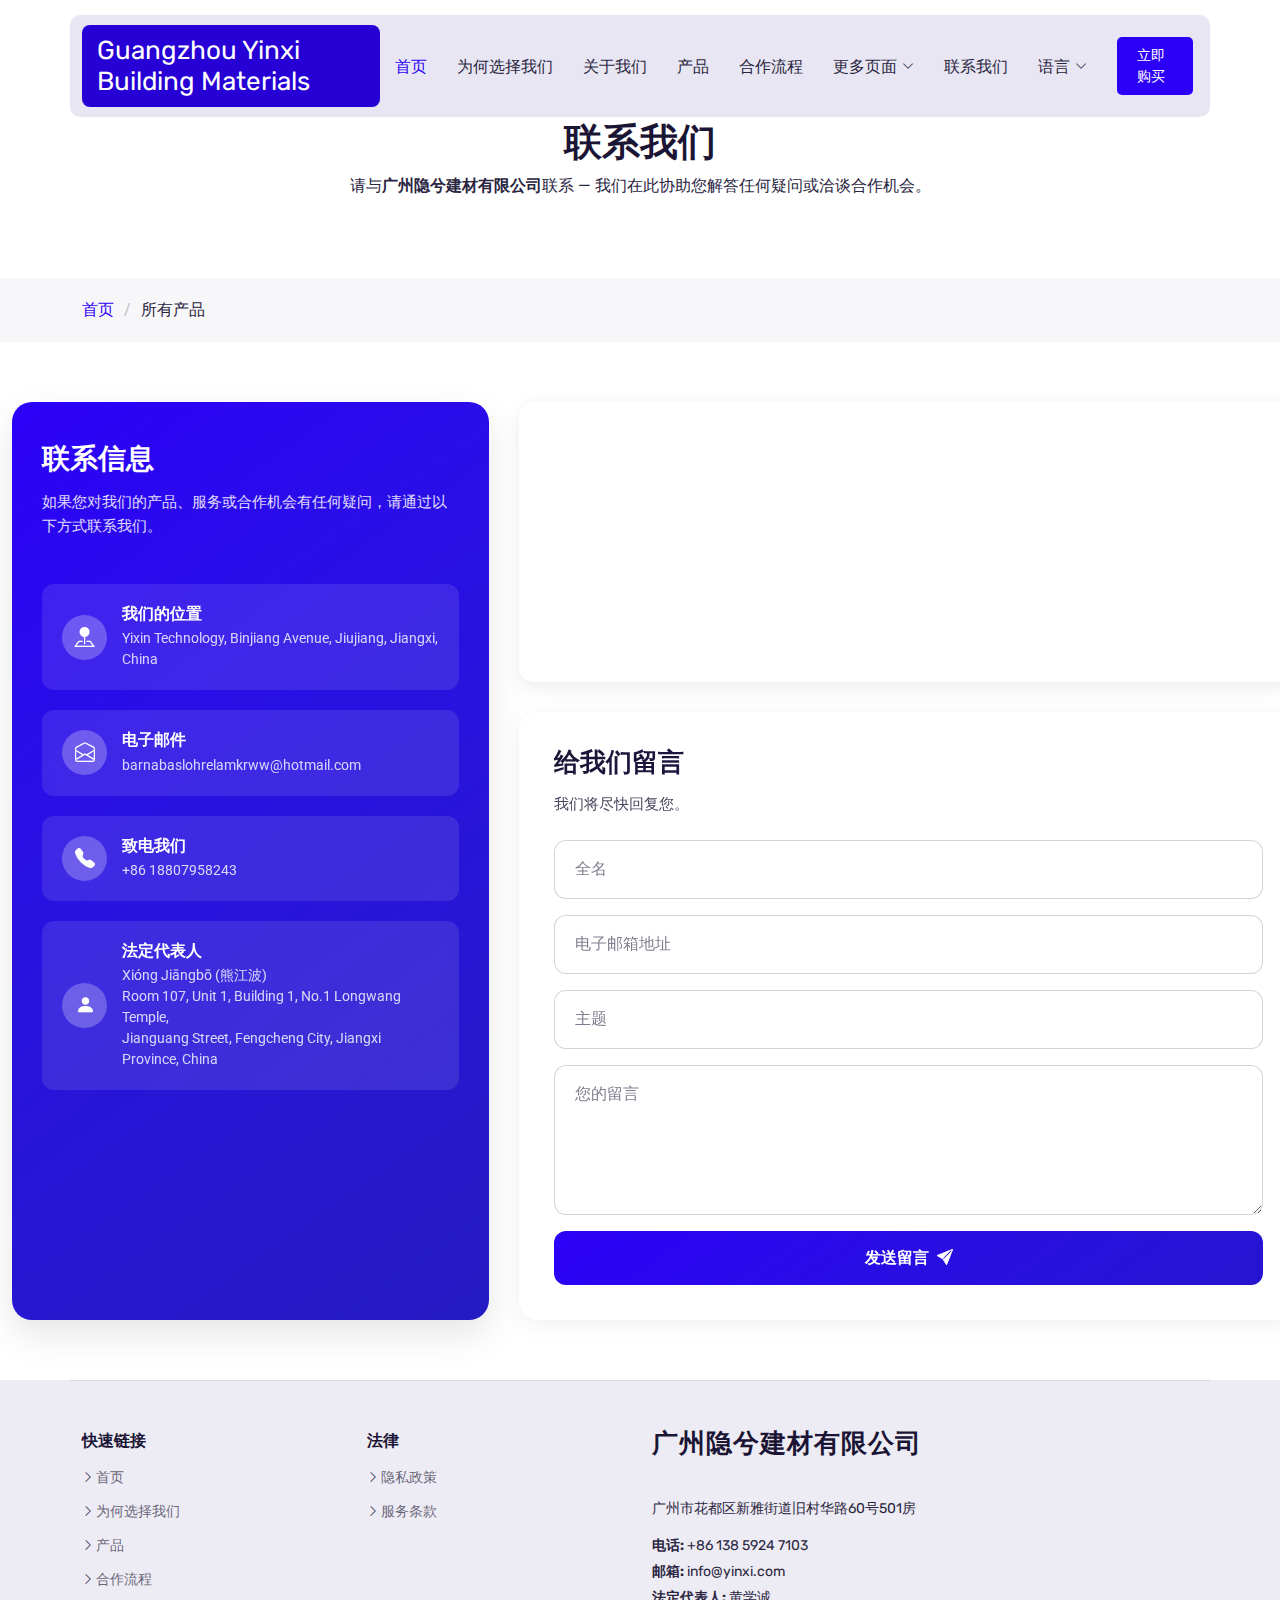
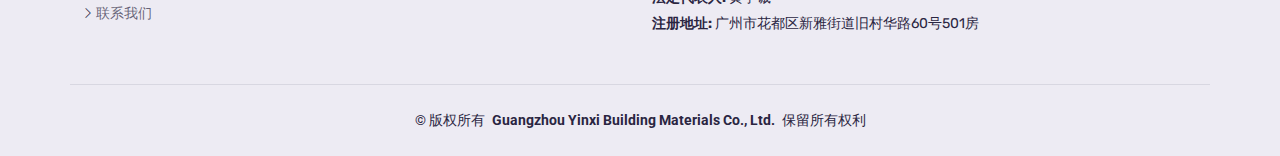
<file: contact.html>
<!DOCTYPE html>
<html lang="en">

<head>
  <meta charset="utf-8">
  <meta content="width=device-width, initial-scale=1.0" name="viewport">
  <title>Contact - Guangzhou Yinxi Building Materials</title>
  <meta name="description" content="">
  <meta name="keywords" content="">

  <!-- Favicons -->


  <!-- Fonts -->
  <link href="https://fonts.googleapis.com" rel="preconnect">
  <link href="https://fonts.gstatic.com" rel="preconnect" crossorigin>
  <link href="https://fonts.googleapis.com/css2?family=Roboto:ital,wght@0,100;0,300;0,400;0,500;0,700;0,900;1,100;1,300;1,400;1,500;1,700;1,900&family=Rubik:ital,wght@0,300;0,400;0,500;0,600;0,700;0,800;0,900;1,300;1,400;1,500;1,600;1,700;1,800;1,900&family=Kanit:ital,wght@0,100;0,200;0,300;0,400;0,500;0,600;0,700;0,800;0,900;1,100;1,200;1,300;1,400;1,500;1,600;1,700;1,800;1,900&display=swap" rel="stylesheet">

  <!-- Vendor CSS Files -->
  <link href="assets/vendor/bootstrap/css/bootstrap.min.css" rel="stylesheet">
  <link href="assets/vendor/bootstrap-icons/bootstrap-icons.css" rel="stylesheet">
  <link href="assets/vendor/aos/aos.css" rel="stylesheet">
  <link href="assets/vendor/swiper/swiper-bundle.min.css" rel="stylesheet">
  <link href="assets/vendor/glightbox/css/glightbox.min.css" rel="stylesheet">

  <!-- Main CSS File -->
  <link href="assets/css/main.css" rel="stylesheet">

  <!-- =======================================================
  * Template Name: Eventix
  * Template URL: https://bootstrapmade.com/eventix-bootstrap-events-website-template/
  * Updated: Sep 06 2025 with Bootstrap v5.3.8
  * Author: BootstrapMade.com
  * License: https://bootstrapmade.com/license/
  ======================================================== -->
</head>

<body class="contact-page">

  <header id="header" class="header d-flex align-items-center fixed-top">
    <div class="header-container container-fluid container-xl position-relative d-flex align-items-center justify-content-between">

      <a href="index.html" class="logo d-flex align-items-center">
        <!-- Uncomment the line below if you also wish to use an image logo -->
        <!-- <img src="assets/img/logo.webp" alt=""> -->
        <h1 class="sitename" >Guangzhou Yinxi Building Materials</h1>
      </a>

      <nav id="navmenu" class="navmenu">
        <ul>
          <li><a href="index.html" class="active" data-lang="nav_home">Home</a></li>
          <li><a href="index.html#why-choose-us" data-lang="nav_why">Why us</a></li>
          <li><a href="about.html" data-lang="nav_about">About Us</a></li>
          <li><a href="index.html#products" data-lang="nav_products">Products</a></li>
          <li><a href="index.html#how-we-work" data-lang="nav_work">Work With Us</a></li>
          <li class="dropdown">
            <a href="#">
              <span data-lang="nav_more">More Pages</span>
              <i class="bi bi-chevron-down toggle-dropdown"></i>
            </a>
            <ul>
              <li><a href="products.html" data-lang="nav_shop">Shop Now</a></li>
              <li><a href="terms.html" data-lang="nav_terms">Terms</a></li>
              <li><a href="privacy.html" data-lang="nav_privacy">Privacy</a></li>
            </ul>
          </li>
          <li><a href="contact.html">Contact</a></li>
          <li class="dropdown">
            <a href="#">
              <span id="current-lang-label" data-lang="dropdown_language">Language</span>
              <i class="bi bi-chevron-down toggle-dropdown"></i>
            </a>
            <ul>
              <li><a href="#" onclick="setLanguage('en')">English</a></li>
              <li><a href="#" onclick="setLanguage('cn')">中文</a></li>
            </ul>
          </li>
        </ul>
        <i class="mobile-nav-toggle d-xl-none bi bi-list"></i>
      </nav>
      <a class="btn-getstarted" href="products.html" data-lang="btn_shop_now">Shop Now</a>
    </div>
  </header>

<main class="main">

  <!-- Page Title -->
  <div class="page-title">
    <div class="heading">
      <div class="container">
        <div class="row d-flex justify-content-center text-center">
          <div class="col-lg-0">
            <h1 class="heading-title" data-lang="contact_page_title">Contact</h1>
            <p class="mb-0" data-lang="contact_desc">
              Get in touch with <strong>Guangzhou Yinxi Building Materials Co., Ltd.</strong> — we’re here to assist you…
            </p>
          </div>
        </div>
      </div>
    </div>
    <nav class="breadcrumbs">
      <div class="container">
        <ol>
          <li><a href="index.html">Home</a></li>
          <li class="current" data-lang="contact_page_title">Contact</li>
        </ol>
      </div>
    </nav>
  </div>
  <!-- End Page Title -->

  <!-- Contact Section -->
  <section id="contact" class="contact section">
    <div class="container">
      <div class="contact-wrapper">

    <div class="contact-info-panel">
      <div class="contact-info-header">
        <h3 data-lang="contact_info_title">Contact Information</h3>
        <p data-lang="contact_info_desc">
          If you have questions about our products or services…
        </p>
      </div>

      <div class="contact-info-cards">

        <div class="info-card">
          <div class="icon-container">
            <i class="bi bi-pin-map-fill"></i>
          </div>
          <div class="card-content">
            <h4 data-lang="contact_card1_title">Our Location</h4>
            <p data-lang="contact_card1_p">
              Yixin Technology, Binjiang Avenue, Jiujiang, Jiangxi, China
            </p>
          </div>
        </div>

        <div class="info-card">
          <div class="icon-container">
            <i class="bi bi-envelope-open"></i>
          </div>
          <div class="card-content">
            <h4 data-lang="contact_card2_title">Email Us</h4>
            <p data-lang="contact_card2_p">
              barnabaslohrelamkrww@hotmail.com
            </p>
          </div>
        </div>

        <div class="info-card">
          <div class="icon-container">
            <i class="bi bi-telephone-fill"></i>
          </div>
          <div class="card-content">
            <h4 data-lang="contact_card3_title">Call Us</h4>
            <p data-lang="contact_card3_p">+86 18807958243</p>
          </div>
        </div>

        <div class="info-card">
          <div class="icon-container">
            <i class="bi bi-person-fill"></i>
          </div>
          <div class="card-content">
            <h4 data-lang="contact_card4_title">Holder</h4>
            <p data-lang="contact_card4_p">
              Xióng Jiāngbō (熊江波)<br>
              Room 107, Unit 1, Building 1, No.1 Longwang Temple,<br>
              Jianguang Street, Fengcheng City, Jiangxi Province, China
            </p>
          </div>
        </div>

      </div>

      <div class="social-links-panel">
        </div>
    </div>

        <!-- RIGHT PANEL -->
        <div class="contact-form-panel">

          <div class="map-container">
            <iframe src="https://www.google.com/maps?q=Jiujiang%20Jiangxi%20China&output=embed"
              width="100%" height="100%" style="border:0;" loading="lazy"></iframe>
          </div>

          <div class="form-container">
            <h3 data-lang="contact_form_title">Send Us a Message</h3>
            <p data-lang="contact_form_desc">We’ll get back to you as soon as possible.</p>

            <form action="forms/contact.php" method="post" class="php-email-form">

              <div class="form-floating mb-3">
                <input type="text" class="form-control" id="nameInput" name="name"
                       placeholder="Full Name" required="">
                <label for="nameInput" data-lang="form_name">Full Name</label>
              </div>

              <div class="form-floating mb-3">
                <input type="email" class="form-control" id="emailInput" name="email"
                       placeholder="Email Address" required="">
                <label for="emailInput" data-lang="form_email">Email Address</label>
              </div>

              <div class="form-floating mb-3">
                <input type="text" class="form-control" id="subjectInput" name="subject"
                       placeholder="Subject" required="">
                <label for="subjectInput" data-lang="form_subject">Subject</label>
              </div>

              <div class="form-floating mb-3">
                <textarea class="form-control" id="messageInput" name="message"
                  rows="5" placeholder="Your Message" style="height:150px" required=""></textarea>
                <label for="messageInput" data-lang="form_message">Your Message</label>
              </div>

              <div class="my-3">
                <div class="loading" data-lang="form_loading">Loading</div>
                <div class="error-message"></div>
                <div class="sent-message" data-lang="form_sent">Your message has been sent. Thank you!</div>
              </div>

              <div class="d-grid">
                <button type="submit" class="btn-submit" data-lang="form_button">
                  Send Message <i class="bi bi-send-fill ms-2"></i>
                </button>
              </div>

            </form>
          </div>

        </div>

      </div>
    </div>
  </section>
  <!-- /Contact Section -->

</main>

<!-- Updated Footer -->
<footer id="footer" class="footer position-relative light-background">

  <div class="container footer-top">
    <div class="row gy-4">

      <!-- LEFT SIDE: Quick Links -->
      <div class="col-lg-3 col-md-6 footer-links">
        <h4>Quick Links</h4>
        <ul>
          <li><i class="bi bi-chevron-right"></i> <a href="index.html">Home</a></li>
          <li><i class="bi bi-chevron-right"></i> <a href="index.html#why-choose-us">Why us</a></li>
          <li><i class="bi bi-chevron-right"></i> <a href="index.html#products">Products</a></li>
          <li><i class="bi bi-chevron-right"></i> <a href="index.html#how-we-work">Work With Us</a></li>
          <li><i class="bi bi-chevron-right"></i> <a href="contact.html">Contact Us</a></li>
        </ul>
      </div>

      <!-- LEFT SIDE: Legal -->
      <div class="col-lg-3 col-md-6 footer-links">
        <h4>Legal</h4>
        <ul>
          <li><i class="bi bi-chevron-right"></i> <a href="privacy.html">Privacy Policy</a></li>
          <li><i class="bi bi-chevron-right"></i> <a href="terms.html">Terms & Conditions</a></li>
        </ul>
      </div>

      <!-- RIGHT SIDE: Company Info -->
      <div class="col-lg-6 col-md-12 footer-about">
        <a href="index.html" class="logo d-flex align-items-center">
          <span class="sitename">Guangzhou Yinxi Building Materials Co., Ltd.</span>
        </a>

        <div class="footer-contact pt-3">
          <p>Yixin Technology, Binjiang Avenue, Jiujiang, Jiangxi, China</p>
          <p class="mt-3"><strong>Phone:</strong> <span>+86 18807958243</span></p>
          <p><strong>Email:</strong> <span>barnabaslohrelamkrww@hotmail.com</span></p>
          <p><strong>Holder:</strong> <span>Xióng Jiāngbō (熊江波)</span></p>
          <p><strong>Holder Address:</strong> 
            <span>Room 107, Unit 1, Building 1, No. 1 Longwang Temple,
             Jianguang Street, Fengcheng City, Jiangxi Province, China</span>
          </p>
        </div>
      </div>

    </div>
  </div>

  <div class="container copyright text-center mt-4">
    <p>© <span>Copyright</span>
      <strong class="px-1 sitename">Guangzhou Yinxi Building Materials Co., Ltd.</strong>
      <span>All Rights Reserved</span>
    </p>
  </div>

</footer>

  <!-- Scroll Top -->
  <a href="#" id="scroll-top" class="scroll-top d-flex align-items-center justify-content-center"><i class="bi bi-arrow-up-short"></i></a>

  <!-- Preloader -->
  <div id="preloader"></div>

  <!-- Vendor JS Files -->
  <script src="assets/vendor/bootstrap/js/bootstrap.bundle.min.js"></script>
  <script src="assets/vendor/php-email-form/validate.js"></script>
  <script src="assets/vendor/aos/aos.js"></script>
  <script src="assets/vendor/purecounter/purecounter_vanilla.js"></script>
  <script src="assets/vendor/imagesloaded/imagesloaded.pkgd.min.js"></script>
  <script src="assets/vendor/isotope-layout/isotope.pkgd.min.js"></script>
  <script src="assets/vendor/swiper/swiper-bundle.min.js"></script>
  <script src="assets/vendor/glightbox/js/glightbox.min.js"></script>

  <!-- Main JS File -->
  <script src="assets/js/main.js"></script>
  <script src="assets/js/main.js"></script>
  <script src="assets/js/product.js"></script>
  <script src="assets/js/allproduct.js"></script>
  <script src="assets/js/lang-en.js"></script>
  <script src="assets/js/lang-cn.js"></script>
  <script src="assets/js/lang.js"></script>


</body>

</html>
</file>
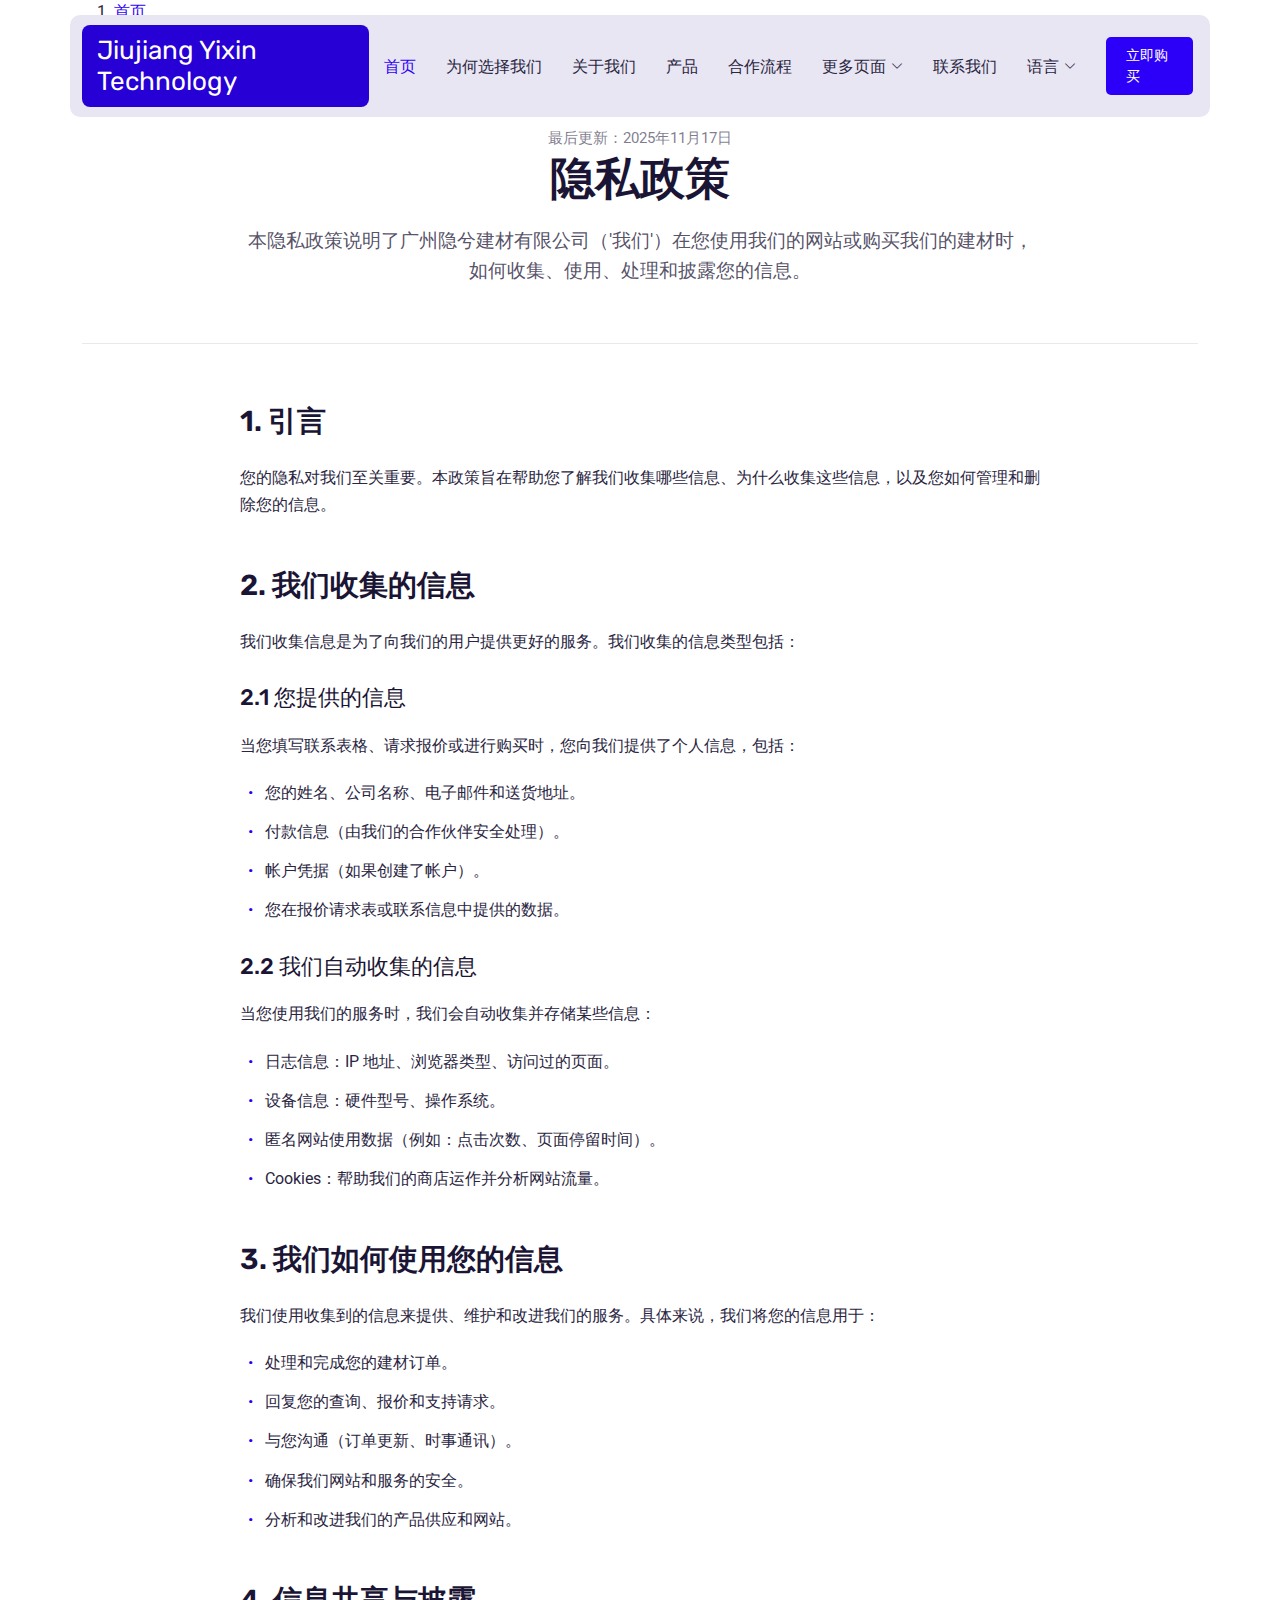
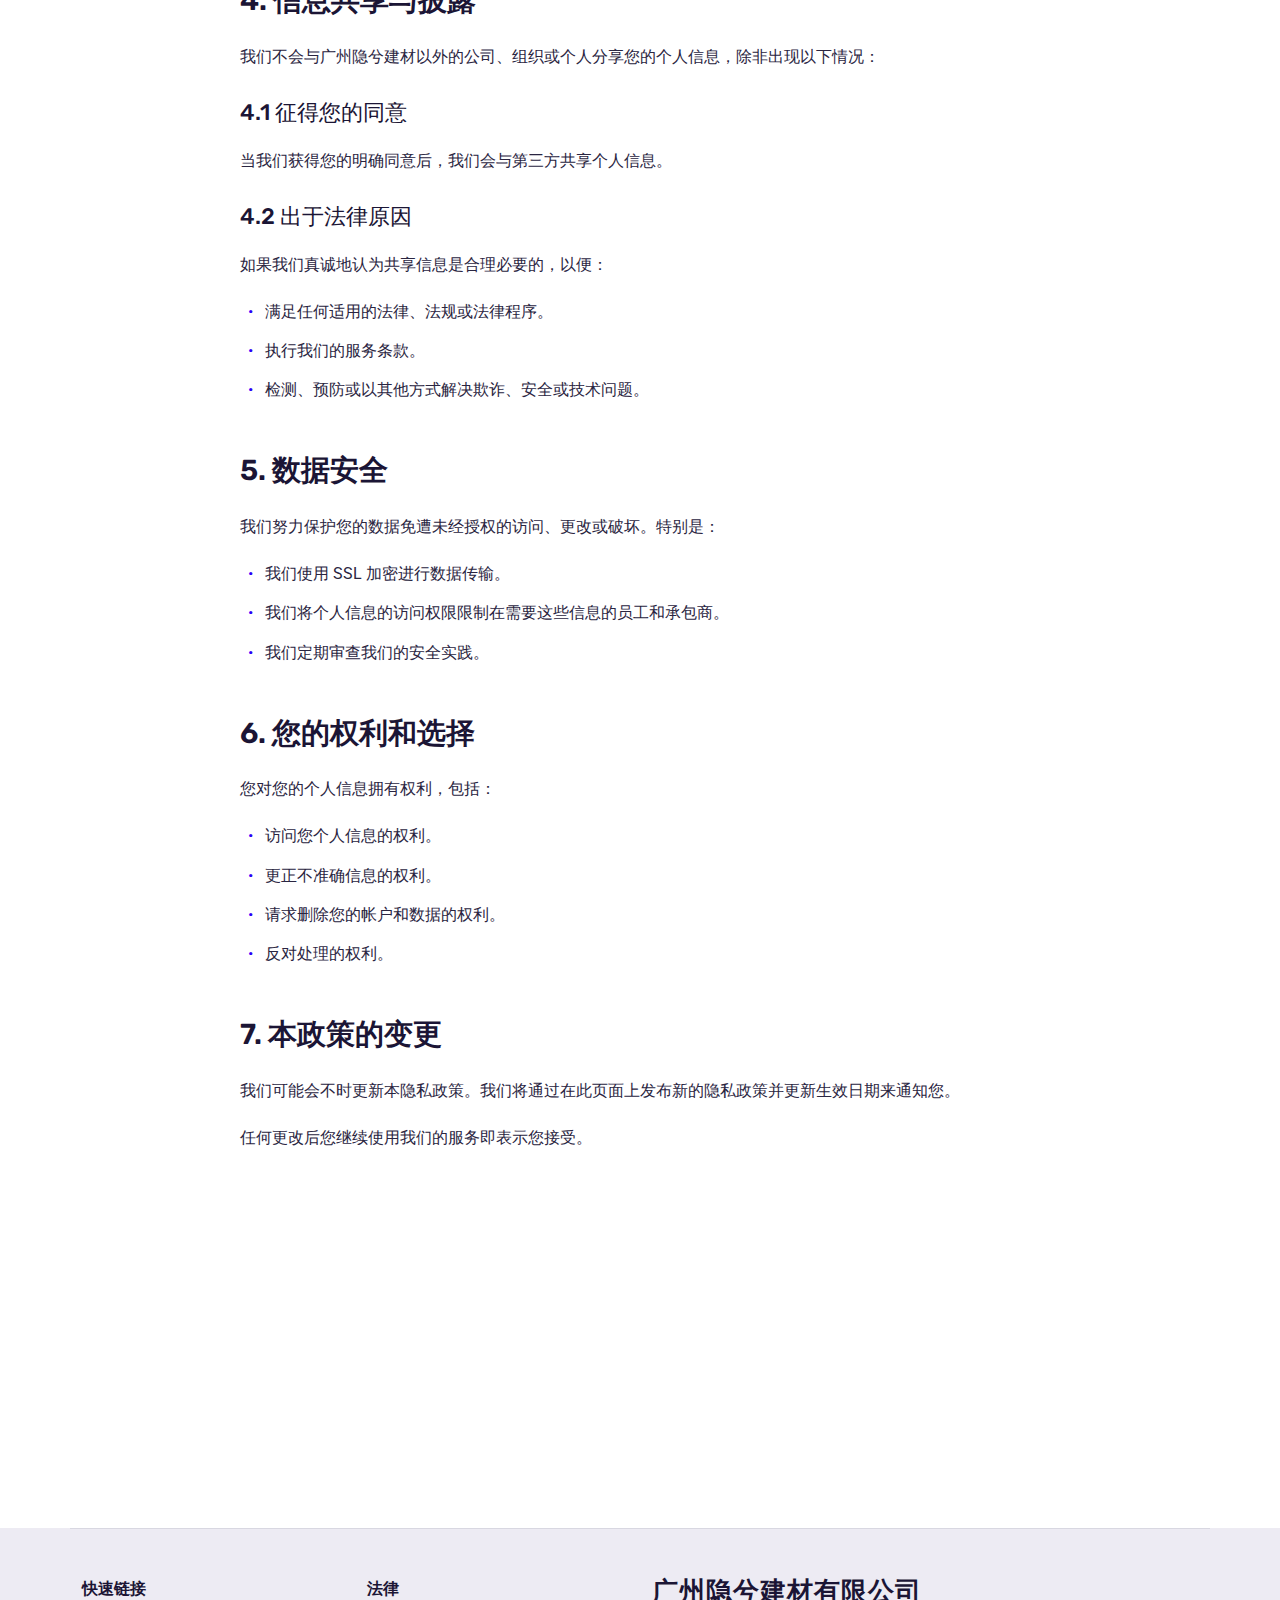
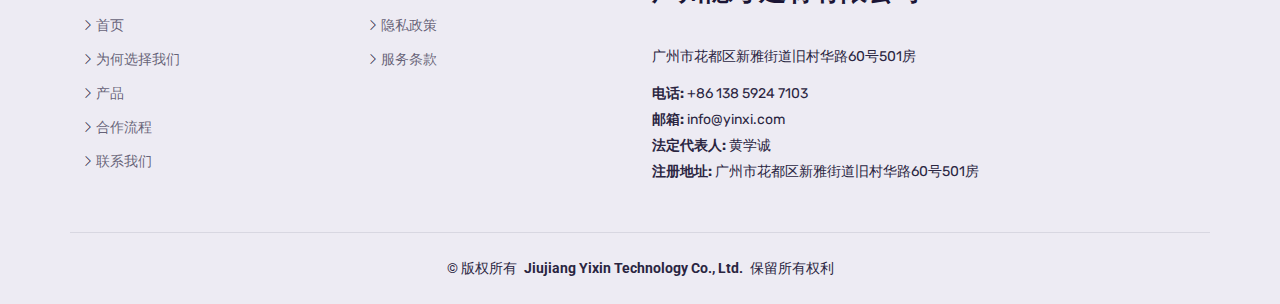
<file: privacy.html>
<!DOCTYPE html>
<html lang="en">

<head>
  <meta charset="utf-8">
  <meta content="width=device-width, initial-scale=1.0" name="viewport">
  <title>Privacy - Jiujiang Yixin Technology</title>
  <meta name="description" content="">
  <meta name="keywords" content="">

  <!-- Favicons -->


  <!-- Fonts -->
  <link href="https://fonts.googleapis.com" rel="preconnect">
  <link href="https://fonts.gstatic.com" rel="preconnect" crossorigin>
  <link href="https://fonts.googleapis.com/css2?family=Roboto:ital,wght@0,100;0,300;0,400;0,500;0,700;0,900;1,100;1,300;1,400;1,500;1,700;1,900&family=Rubik:ital,wght@0,300;0,400;0,500;0,600;0,700;0,800;0,900;1,300;1,400;1,500;1,600;1,700;1,800;1,900&family=Kanit:ital,wght@0,100;0,200;0,300;0,400;0,500;0,600;0,700;0,800;0,900;1,100;1,200;1,300;1,400;1,500;1,600;1,700;1,800;1,900&display=swap" rel="stylesheet">

  <!-- Vendor CSS Files -->
  <link href="assets/vendor/bootstrap/css/bootstrap.min.css" rel="stylesheet">
  <link href="assets/vendor/bootstrap-icons/bootstrap-icons.css" rel="stylesheet">
  <link href="assets/vendor/aos/aos.css" rel="stylesheet">
  <link href="assets/vendor/swiper/swiper-bundle.min.css" rel="stylesheet">
  <link href="assets/vendor/glightbox/css/glightbox.min.css" rel="stylesheet">

  <!-- Main CSS File -->
  <link href="assets/css/main.css" rel="stylesheet">

  <!-- =======================================================
  * Template Name: Eventix
  * Template URL: https://bootstrapmade.com/eventix-bootstrap-events-website-template/
  * Updated: Sep 06 2025 with Bootstrap v5.3.8
  * Author: BootstrapMade.com
  * License: https://bootstrapmade.com/license/
  ======================================================== -->
</head>

<body class="privacy-page">

  <header id="header" class="header d-flex align-items-center fixed-top">
    <div class="header-container container-fluid container-xl position-relative d-flex align-items-center justify-content-between">

      <a href="index.html" class="logo d-flex align-items-center">
        <h1 class="sitename" >Jiujiang Yixin Technology</h1>
      </a>

      <nav id="navmenu" class="navmenu">
        <ul>
          <li><a href="index.html" class="active" data-lang="nav_home">Home</a></li>
          <li><a href="index.html#why-choose-us" data-lang="nav_why">Why us</a></li>
          <li><a href="about.html" data-lang="nav_about">About Us</a></li>
          <li><a href="index.html#products" data-lang="nav_products">Products</a></li>
          <li><a href="index.html#how-we-work" data-lang="nav_work">Work With Us</a></li>
          <li class="dropdown">
            <a href="#">
              <span data-lang="nav_more">More Pages</span>
              <i class="bi bi-chevron-down toggle-dropdown"></i>
            </a>
            <ul>
              <li><a href="products.html" data-lang="nav_shop">Shop Now</a></li>
              <li><a href="terms.html" data-lang="nav_terms">Terms</a></li>
              <li><a href="privacy.html" data-lang="nav_privacy">Privacy</a></li>
            </ul>
          </li>
          <li><a href="contact.html">Contact</a></li>
          <li class="dropdown">
            <a href="#">
              <span id="current-lang-label" data-lang="dropdown_language">Language</span>
              <i class="bi bi-chevron-down toggle-dropdown"></i>
            </a>
            <ul>
              <li><a href="#" onclick="setLanguage('en')">English</a></li>
              <li><a href="#" onclick="setLanguage('cn')">中文</a></li>
            </ul>
          </li>
        </ul>
        <i class="mobile-nav-toggle d-xl-none bi bi-list"></i>
      </nav>
      <a class="btn-getstarted" href="products.html" data-lang="btn_shop_now">Shop Now</a>
    </div>
  </header>

<main class="main">

  <!-- Page Title -->

    <nav class="breadcrumbs">
      <div class="container">
        <ol>
          <li><a href="index.html" data-lang="nav_home">Home</a></li>
          <li class="current" data-lang="nav_terms">Terms</li>
        </ol>
      </div>
    </nav>
  </div>

  <!-- Privacy Section -->
  <section id="privacy" class="privacy section">
    <div class="container" data-aos="fade-up">

      <!-- Header -->
      <div class="privacy-header" data-aos="fade-up">
        <div class="header-content">
          <span class="last-updated" data-lang="terms_last_updated">Last Updated: November 17, 2025</span>
          <h1 data-lang="privacy_page_title">Privacy Policy</h1>

          <p class="intro-text" data-lang="privacy_intro_p1">
            This Privacy Policy describes how Jiujiang Yixin Technology Co., Ltd. ('we', 'us', or 'our') collects, uses, process, and discloses your information... when you use our website, purchase our tech accessories, or use our smart home devices.
          </p>
        </div>
      </div>

      <!-- Content -->
      <div class="privacy-content" data-aos="fade-up">

        <!-- Section 1 -->
        <div class="content-section">
          <h2 data-lang="privacy_s1_h">1. Introduction</h2>
          <p data-lang="privacy_s1_p1">
            Your privacy is critically important to us. This policy is meant to help you understand what information we collect, why we collect it, and how you can manage and delete your information, particularly data from our smart home devices.
          </p>
        </div>

        <!-- Section 2 -->
        <div class="content-section">
          <h2 data-lang="privacy_s2_h">2. Information We Collect</h2>
          <p data-lang="privacy_s2_p1">We collect information to provide better services to our users. The types of information we collect include:</p>

          <h3 data-lang="privacy_s2_1_h">2.1 Information You Provide</h3>
          <p data-lang="privacy_s2_1_p1">When you create an account, make a purchase, or set up a smart device, you provide us with personal information that includes:</p>
          <ul>
            <li data-lang="privacy_s2_1_li1">Your name, email, and shipping address for purchases.</li>
            <li data-lang="privacy_s2_1_li2">Payment information (processed securely by our partners).</li>
            <li data-lang="privacy_s2_1_li3">Account credentials (username, password).</li>
            <li data-lang="privacy_s2_1_li4">Data you input into smart home device apps (e.g., room names, device settings).</li>
          </ul>

          <h3 data-lang="privacy_s2_2_h">2.2 Information We Collect Automatically</h3>
          <p data-lang="privacy_s2_2_p1">We automatically collect and store certain information when you use our services:</p>
          <ul>
            <li data-lang="privacy_s2_2_li1">Log Information: IP address, browser type, pages visited.</li>
            <li data-lang="privacy_s2_2_li2">Device Information: Hardware model, operating system.</li>
            <li data-lang="privacy_s2_2_li3">Smart Device Data: Usage data from smart home devices (e.g., device status, usage frequency).</li>
            <li data-lang="privacy_s2_2_li4">Cookies: To help our store function and analyze site traffic.</li>
          </ul>
        </div>

        <!-- Section 3 -->
        <div class="content-section">
          <h2 data-lang="privacy_s3_h">3. How We Use Your Information</h2>
          <p data-lang="privacy_s3_p1">We use the information we collect to provide, maintain, and improve our services. Specifically, we use your information to:</p>
          <ul>
            <li data-lang="privacy_s3_li1">To process and fulfill your orders for tech accessories.</li>
            <li data-lang="privacy_s3_li2">To provide, maintain, and improve our smart home device services.</li>
            <li data-lang="privacy_s3_li3">To communicate with you (order updates, support, newsletters).</li>
            <li data-lang="privacy_s3_li4">To ensure the security of our website and services.</li>
            <li data-lang="privacy_s3_li5">To analyze and improve our product offerings and website.</li>
          </ul>
        </div>

        <!-- Section 4 -->
        <div class="content-section">
          <h2 data-lang="privacy_s4_h">4. Information Sharing and Disclosure</h2>
          <p data-lang="privacy_s4_p1">We do not share your personal information with companies, organizations, or individuals outside of Jiujiang Yixin Technology except in the following cases:</p>

          <h3 data-lang="privacy_s4_1_h">4.1 With Your Consent</h3>
          <p data-lang="privacy_s4_1_p1">We will share personal information with third parties when we have your explicit consent to do so.</p>

          <h3 data-lang="privacy_s4_2_h">4.2 For Legal Reasons</h3>
          <p data-lang="privacy_s4_2_p1">We will share information if we have a good-faith belief that it is reasonably necessary to:</p>
          <ul>
            <li data-lang="privacy_s4_2_li1">Meet any applicable law, regulation, or legal process.</li>
            <li data-lang="privacy_s4_2_li2">Enforce our Terms of Service.</li>
            <li data-lang="privacy_s4_2_li3">Detect, prevent, or address fraud, security, or technical issues.</li>
          </ul>
        </div>

        <!-- Section 5 -->
        <div class="content-section">
          <h2 data-lang="privacy_s5_h">5. Data Security</h2>
          <p data-lang="privacy_s5_p1">We work hard to protect your data from unauthorized access, alteration, or destruction. In particular:</p>
          <ul>
            <li data-lang="privacy_s5_li1">We use SSL encryption for data transmission.</li>
            <li data-lang="privacy_s5_li2">We limit access to personal information to employees and contractors who need it.</li>
            <li data-lang="privacy_s5_li3">We regularly review our security practices.</li>
          </ul>
        </div>

        <!-- Section 6 -->
        <div class="content-section">
          <h2 data-lang="privacy_s6_h">6. Your Rights and Choices</h2>
          <p data-lang="privacy_s6_p1">You have rights regarding your personal information, including:</p>
          <ul>
            <li data-lang="privacy_s6_li1">The right to access your personal information.</li>
            <li data-lang="privacy_s6_li2">The right to correct inaccurate information.</li>
            <li data-lang="privacy_s6_li3">The right to request deletion of your account and data.</li>
            <li data-lang="privacy_s6_li4">The right to object to processing.</li>
          </ul>
        </div>

        <!-- Section 7 -->
        <div class="content-section">
          <h2 data-lang="privacy_s7_h">7. Changes to This Policy</h2>
          <p data-lang="privacy_s7_p1">
            We may update this Privacy Policy from time to time. We will notify you by posting the new Privacy Policy on this page and updating the effective date.
          </p>
          <p data-lang="privacy_s7_p2">
            Your continued use of our services after any changes constitutes your acceptance.
          </p>
        </div>

      </div>

      <!-- Contact -->
      <div class="privacy-contact" data-aos="fade-up">
        <h2 data-lang="privacy_contact_h">Contact Us</h2>
        <p data-lang="privacy_contact_p">If you have any questions about this Privacy Policy or our practices, please contact us:</p>

        <div class="contact-details">
          <p data-lang="privacy_contact_email"><strong>Email:</strong> barnabaslohrelamkrww@hotmail.com</p>
          <p data-lang="privacy_contact_address"><strong>Address:</strong> Yixin Technology, Binjiang Avenue, Jiujiang, Jiangxi, China</p>
        </div>
      </div>

    </div>
  </section>

</main>

<footer id="footer" class="footer position-relative light-background">

  <div class="container footer-top">
    <div class="row gy-4">

      <!-- LEFT SIDE: Quick Links -->
      <div class="col-lg-3 col-md-6 footer-links">
        <h4>Quick Links</h4>
        <ul>
          <li><i class="bi bi-chevron-right"></i> <a href="index.html">Home</a></li>
          <li><i class="bi bi-chevron-right"></i> <a href="index.html#why-choose-us">Why us</a></li>
          <li><i class="bi bi-chevron-right"></i> <a href="index.html#products">Products</a></li>
          <li><i class="bi bi-chevron-right"></i> <a href="index.html#how-we-work">Work With Us</a></li>
          <li><i class="bi bi-chevron-right"></i> <a href="contact.html">Contact Us</a></li>
        </ul>
      </div>

      <!-- LEFT SIDE: Legal -->
      <div class="col-lg-3 col-md-6 footer-links">
        <h4>Legal</h4>
        <ul>
          <li><i class="bi bi-chevron-right"></i> <a href="privacy.html">Privacy Policy</a></li>
          <li><i class="bi bi-chevron-right"></i> <a href="terms.html">Terms & Conditions</a></li>
        </ul>
      </div>

      <!-- RIGHT SIDE: Company Info -->
      <div class="col-lg-6 col-md-12 footer-about">
        <a href="index.html" class="logo d-flex align-items-center">
          <span class="sitename">Jiujiang Yixin Technology Co., Ltd.</span>
        </a>

        <div class="footer-contact pt-3">
          <p>Yixin Technology, Binjiang Avenue, Jiujiang, Jiangxi, China</p>
          <p class="mt-3"><strong>Phone:</strong> <span>+86 18807958243</span></p>
          <p><strong>Email:</strong> <span>barnabaslohrelamkrww@hotmail.com</span></p>
          <p><strong>Holder:</strong> <span>Xióng Jiāngbō (熊江波)</span></p>
          <p><strong>Holder Address:</strong> 
            <span>Room 107, Unit 1, Building 1, No. 1 Longwang Temple,
             Jianguang Street, Fengcheng City, Jiangxi Province, China</span>
          </p>
        </div>
      </div>

    </div>
  </div>

  <div class="container copyright text-center mt-4">
    <p>© <span>Copyright</span>
      <strong class="px-1 sitename">Jiujiang Yixin Technology Co., Ltd.</strong>
      <span>All Rights Reserved</span>
    </p>
  </div>

</footer>

  <!-- Scroll Top -->
  <a href="#" id="scroll-top" class="scroll-top d-flex align-items-center justify-content-center"><i class="bi bi-arrow-up-short"></i></a>

  <!-- Preloader -->
  <div id="preloader"></div>

  <!-- Vendor JS Files -->
  <script src="assets/vendor/bootstrap/js/bootstrap.bundle.min.js"></script>
  <script src="assets/vendor/php-email-form/validate.js"></script>
  <script src="assets/vendor/aos/aos.js"></script>
  <script src="assets/vendor/purecounter/purecounter_vanilla.js"></script>
  <script src="assets/vendor/imagesloaded/imagesloaded.pkgd.min.js"></script>
  <script src="assets/vendor/isotope-layout/isotope.pkgd.min.js"></script>
  <script src="assets/vendor/swiper/swiper-bundle.min.js"></script>
  <script src="assets/vendor/glightbox/js/glightbox.min.js"></script>

  <!-- Main JS File -->
  <script src="assets/js/main.js"></script>
  <script src="assets/js/product.js"></script>
  <script src="assets/js/allproduct.js"></script>
  <script src="assets/js/lang-en.js"></script>
  <script src="assets/js/lang-cn.js"></script>
  <script src="assets/js/lang.js"></script>


</body>

</html>
</file>
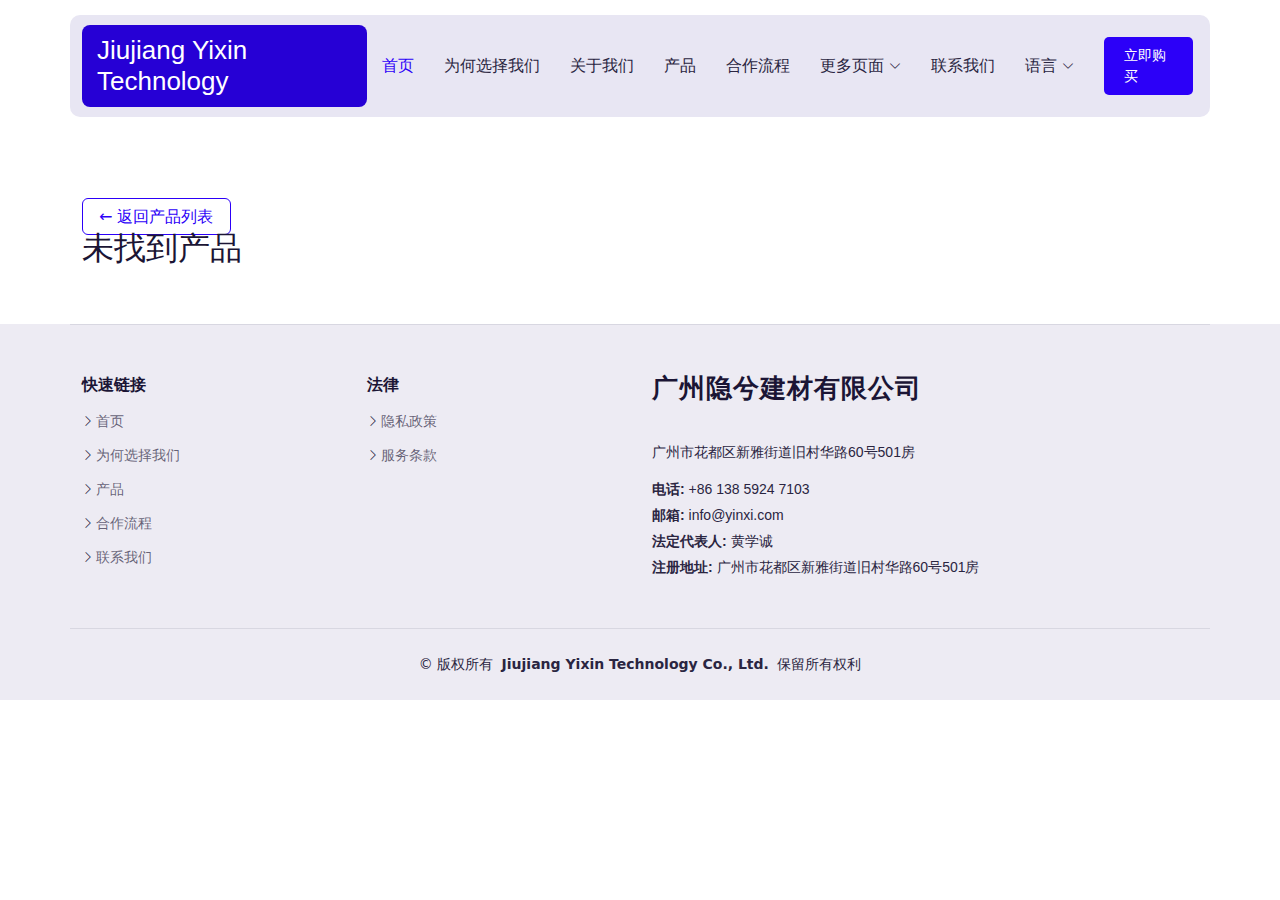
<file: products-detail.html>
<!DOCTYPE html>
<html lang="en">

<head>
  <meta charset="utf-8">
  <meta content="width=device-width, initial-scale=1.0" name="viewport">
  <title>Product Detail - Jiujiang Yixin Technology</title>

  <!-- Main Template CSS / fonts / vendor -->
  <link href="assets/vendor/bootstrap/css/bootstrap.min.css" rel="stylesheet">
  <link href="assets/vendor/bootstrap-icons/bootstrap-icons.css" rel="stylesheet">
  <link href="assets/vendor/aos/aos.css" rel="stylesheet">
  <link href="assets/vendor/glightbox/css/glightbox.min.css" rel="stylesheet">
  <link href="assets/vendor/swiper/swiper-bundle.min.css" rel="stylesheet">
  <link href="assets/css/main.css" rel="stylesheet">
  <style>
    /* product-detail.css - styles nhẹ bổ sung cho product detail */
        .product-container {
        display: grid;
        grid-template-columns: 520px 1fr;
        gap: 32px;
        align-items: start;
        margin-top: 30px;
        }

        .product-gallery {
        width: 100%;
        }

        .product-main-img {
        width: 100%;
        height: 420px;
        object-fit: contain;
        background: #fff;
        border-radius: 12px;
        box-shadow: 0 4px 16px rgba(0,0,0,0.07);
        }

        .product-thumb-list {
        display: flex;
        gap: 10px;
        margin-top: 12px;
        }

        .product-thumb {
        width: 70px;
        height: 70px;
        border-radius: 8px;
        object-fit: cover;
        cursor: pointer;
        opacity: 0.6;
        transition: 0.2s;
        border: 2px solid transparent;
        }

        .product-thumb.active,
        .product-thumb:hover {
        opacity: 1;
        border-color: #4a6cf7;
        }

        .product-info {
        padding-right: 20px;
        }

        .product-title {
        font-size: 1.7rem;
        font-weight: 600;
        margin-bottom: 16px;
        }

        .product-desc {
        white-space: pre-line;
        font-size: 1rem;
        line-height: 1.55;
        color: #444;
        }

        .badge-cat {
        display: inline-block;
        padding: 6px 12px;
        background: #eef3ff;
        color: #4a6cf7;
        border-radius: 10px;
        font-weight: 600;
        font-size: 0.85rem;
        margin-bottom: 15px;
        }

        /* RESPONSIVE */
        @media (max-width: 900px) {
        .product-container {
            grid-template-columns: 1fr;
        }
        .product-main-img {
            height: 350px;
        }
        .product-info {
            padding-right: 0;
        }
        }
  </style>
</head>

<body>

  <!-- HEADER -->
  <header id="header" class="header d-flex align-items-center sticky-top">
    <div class="header-container container-fluid container-xl position-relative d-flex align-items-center justify-content-between">

      <a href="index.html" class="logo d-flex align-items-center">
        <h1 class="sitename" data-lang="site_name">Jiujiang Yixin Technology</h1>
      </a>

      <nav id="navmenu" class="navmenu">
        <ul>
          <li><a href="index.html" class="active" data-lang="nav_home">Home</a></li>
          <li><a href="index.html#why-choose-us" data-lang="nav_why">Why us</a></li>
          <li><a href="about.html" data-lang="nav_about">About Us</a></li>
          <li><a href="index.html#products" data-lang="nav_products">Products</a></li>
          <li><a href="index.html#how-we-work" data-lang="nav_work">Work With Us</a></li>

          <li class="dropdown">
            <a href="#">
              <span data-lang="nav_more">More Pages</span>
              <i class="bi bi-chevron-down toggle-dropdown"></i>
            </a>
            <ul>
              <li><a href="products.html" data-lang="nav_shop">Shop Now</a></li>
              <li><a href="terms.html" data-lang="nav_terms">Terms</a></li>
              <li><a href="privacy.html" data-lang="nav_privacy">Privacy</a></li>
            </ul>
          </li>

          <li><a href="contact.html" data-lang="nav_contact">Contact</a></li>

          <li class="dropdown">
            <a href="#">
              <span id="current-lang-label" data-lang="dropdown_language">Language</span>
              <i class="bi bi-chevron-down toggle-dropdown"></i>
            </a>
            <ul>
              <li><a href="#" onclick="setLanguage('en')">English</a></li>
              <li><a href="#" onclick="setLanguage('cn')">中文</a></li>
            </ul>
          </li>
        </ul>
        <i class="mobile-nav-toggle d-xl-none bi bi-list"></i>
      </nav>

      <a class="btn-getstarted" href="products.html" data-lang="btn_shop_now">Shop Now</a>
    </div>
  </header>

  <main class="main">

    <section class="section py-5">
      <div class="container" id="product-detail" data-aos="fade-up" data-aos-delay="100"></div>
    </section>

  </main>

  <!-- FOOTER -->
<footer id="footer" class="footer position-relative light-background">

  <div class="container footer-top">
    <div class="row gy-4">

      <!-- LEFT SIDE: Quick Links -->
      <div class="col-lg-3 col-md-6 footer-links">
        <h4>Quick Links</h4>
        <ul>
          <li><i class="bi bi-chevron-right"></i> <a href="index.html">Home</a></li>
          <li><i class="bi bi-chevron-right"></i> <a href="index.html#why-choose-us">Why us</a></li>
          <li><i class="bi bi-chevron-right"></i> <a href="index.html#products">Products</a></li>
          <li><i class="bi bi-chevron-right"></i> <a href="index.html#how-we-work">Work With Us</a></li>
          <li><i class="bi bi-chevron-right"></i> <a href="contact.html">Contact Us</a></li>
        </ul>
      </div>

      <!-- LEFT SIDE: Legal -->
      <div class="col-lg-3 col-md-6 footer-links">
        <h4>Legal</h4>
        <ul>
          <li><i class="bi bi-chevron-right"></i> <a href="privacy.html">Privacy Policy</a></li>
          <li><i class="bi bi-chevron-right"></i> <a href="terms.html">Terms & Conditions</a></li>
        </ul>
      </div>

      <!-- RIGHT SIDE: Company Info -->
      <div class="col-lg-6 col-md-12 footer-about">
        <a href="index.html" class="logo d-flex align-items-center">
          <span class="sitename">Jiujiang Yixin Technology Co., Ltd.</span>
        </a>

        <div class="footer-contact pt-3">
          <p>Yixin Technology, Binjiang Avenue, Jiujiang, Jiangxi, China</p>
          <p class="mt-3"><strong>Phone:</strong> <span>+86 18807958243</span></p>
          <p><strong>Email:</strong> <span>barnabaslohrelamkrww@hotmail.com</span></p>
          <p><strong>Holder:</strong> <span>Xióng Jiāngbō (熊江波)</span></p>
          <p><strong>Holder Address:</strong> 
            <span>Room 107, Unit 1, Building 1, No. 1 Longwang Temple,
             Jianguang Street, Fengcheng City, Jiangxi Province, China</span>
          </p>
        </div>
      </div>

    </div>
  </div>

  <div class="container copyright text-center mt-4">
    <p>© <span>Copyright</span>
      <strong class="px-1 sitename">Jiujiang Yixin Technology Co., Ltd.</strong>
      <span>All Rights Reserved</span>
    </p>
  </div>

</footer>

  <!-- Vendor JS -->
  <script src="assets/vendor/bootstrap/js/bootstrap.bundle.min.js"></script>
  <script src="assets/vendor/aos/aos.js"></script>
  <script src="assets/vendor/glightbox/js/glightbox.min.js"></script>
  <script src="assets/vendor/swiper/swiper-bundle.min.js"></script>
  <script src="assets/vendor/purecounter/purecounter_vanilla.js"></script>

  <!-- Language System -->
  <script src="assets/js/lang-en.js"></script>
  <script src="assets/js/lang-cn.js"></script>
  <script src="assets/js/lang.js"></script>
  <script src="assets/js/main.js"></script>
  <script src="assets/js/product.js"></script>
  <script src="assets/js/allproduct.js"></script>   
  <script src="assets/js/language-product.js"></script>


</body>

</html>
</file>
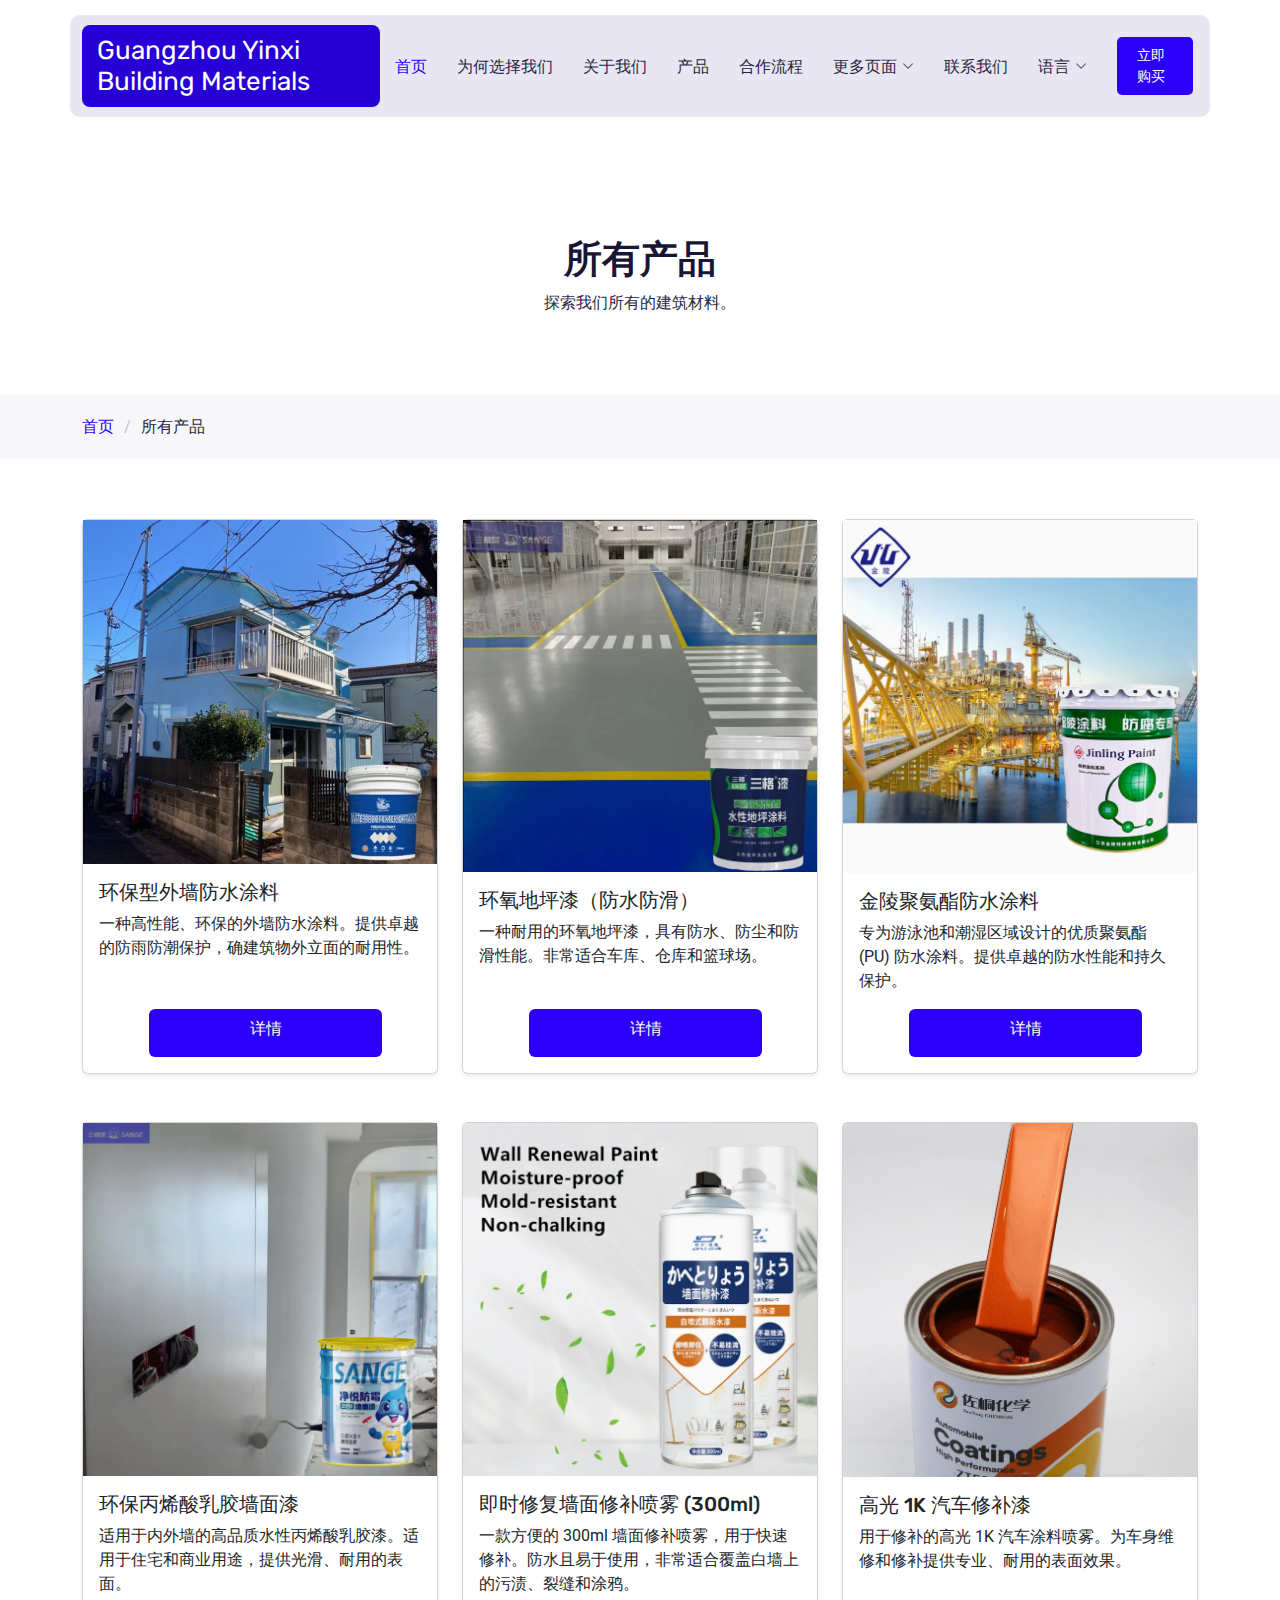
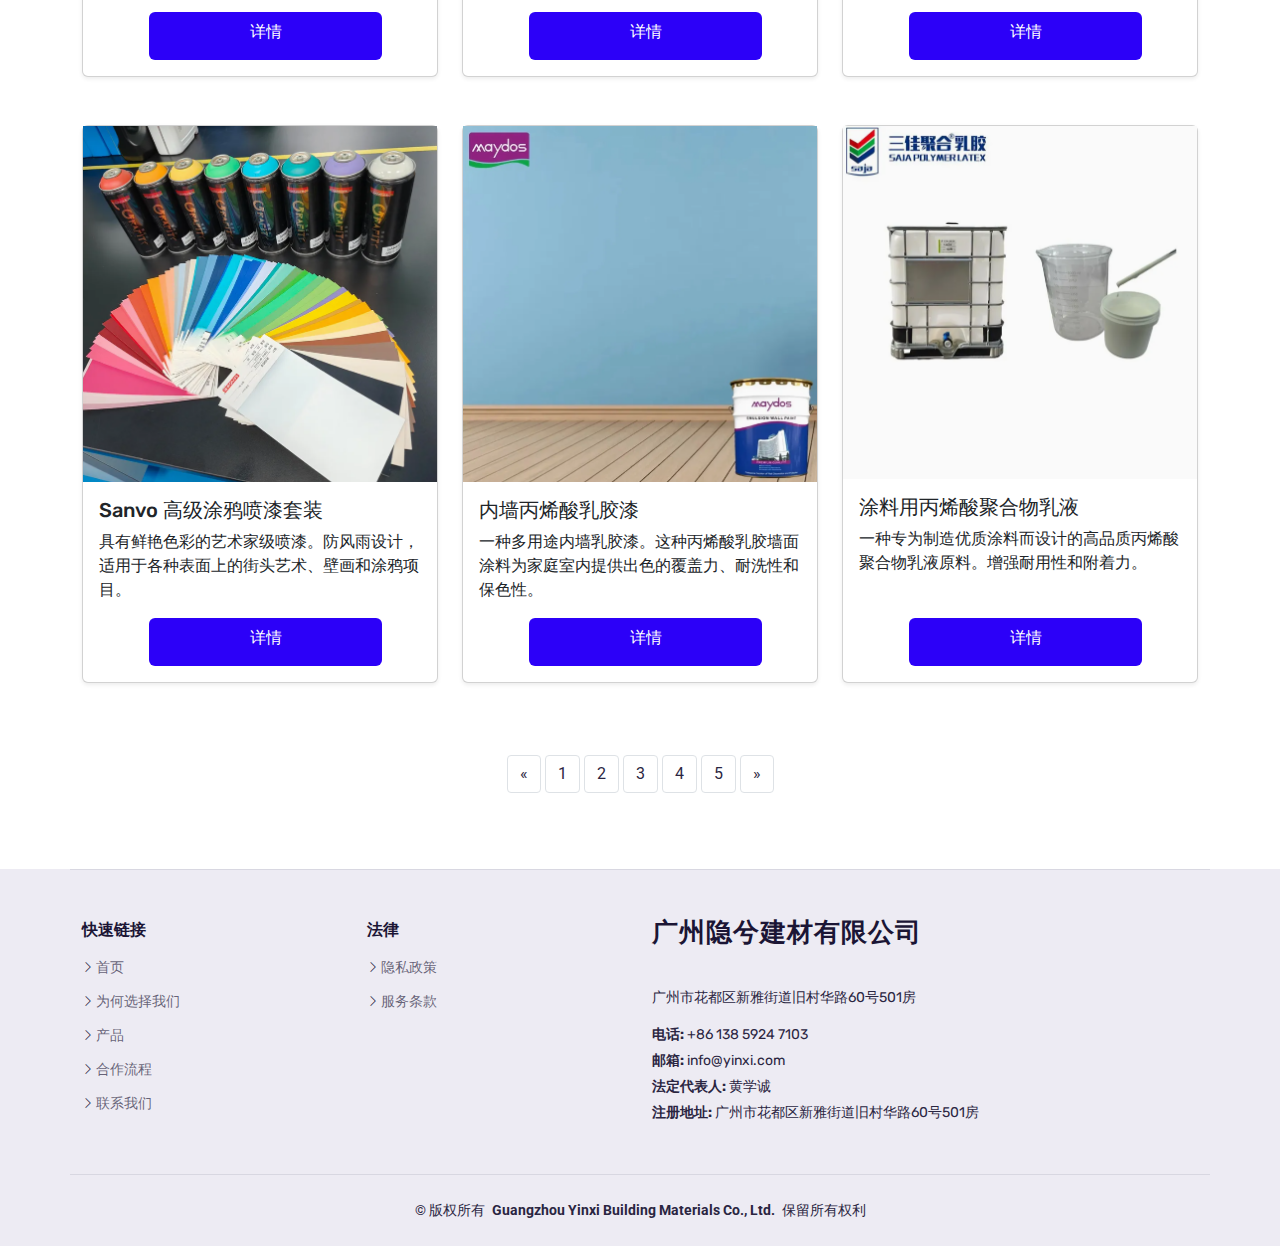
<file: products.html>
<!DOCTYPE html>
<html lang="en">

<head>
  <meta charset="utf-8">
  <meta content="width=device-width, initial-scale=1.0" name="viewport">
  <title data-lang="title_products">Products - Guangzhou Yinxi Building Materials</title>
  <meta name="description" content="">
  <meta name="keywords" content="">

  <!-- Favicons -->


  <!-- Fonts -->
  <link href="https://fonts.googleapis.com" rel="preconnect">
  <link href="https://fonts.gstatic.com" rel="preconnect" crossorigin>
  <link href="https://fonts.googleapis.com/css2?family=Roboto:wght@100;300;400;500;700;900&family=Rubik:wght@300;400;500;700;900&family=Kanit:wght@100;300;400;500;700;900&display=swap" rel="stylesheet">

  <!-- Vendor CSS Files -->
  <link href="assets/vendor/bootstrap/css/bootstrap.min.css" rel="stylesheet">
  <link href="assets/vendor/bootstrap-icons/bootstrap-icons.css" rel="stylesheet">
  <link href="assets/vendor/aos/aos.css" rel="stylesheet">
  <link href="assets/vendor/swiper/swiper-bundle.min.css" rel="stylesheet">
  <link href="assets/vendor/glightbox/css/glightbox.min.css" rel="stylesheet">

  <!-- Main CSS File -->
  <link href="assets/css/main.css" rel="stylesheet">
</head>

<body class="buy-tickets-page">

  <header id="header" class="header d-flex align-items-center sticky-top">
    <div class="header-container container-fluid container-xl position-relative d-flex align-items-center justify-content-between">

      <a href="index.html" class="logo d-flex align-items-center">
        <h1 class="sitename" data-lang="site_name">Guangzhou Yinxi Building Materials</h1>
      </a>

      <nav id="navmenu" class="navmenu">
        <ul>
          <li><a href="index.html" class="active" data-lang="nav_home">Home</a></li>
          <li><a href="index.html#why-choose-us" data-lang="nav_why">Why us</a></li>
          <li><a href="about.html" data-lang="nav_about">About Us</a></li>
          <li><a href="index.html#products" data-lang="nav_products">Products</a></li>
          <li><a href="index.html#how-we-work" data-lang="nav_work">Work With Us</a></li>

          <li class="dropdown">
            <a href="#">
              <span data-lang="nav_more">More Pages</span>
              <i class="bi bi-chevron-down toggle-dropdown"></i>
            </a>
            <ul>
              <li><a href="products.html" data-lang="nav_shop">Shop Now</a></li>
              <li><a href="terms.html" data-lang="nav_terms">Terms</a></li>
              <li><a href="privacy.html" data-lang="nav_privacy">Privacy</a></li>
            </ul>
          </li>

          <li><a href="contact.html" data-lang="nav_contact">Contact</a></li>

          <li class="dropdown">
            <a href="#">
              <span id="current-lang-label" data-lang="dropdown_language">Language</span>
              <i class="bi bi-chevron-down toggle-dropdown"></i>
            </a>
            <ul>
              <li><a href="#" onclick="setLanguage('en')">English</a></li>
              <li><a href="#" onclick="setLanguage('cn')">中文</a></li>
            </ul>
          </li>
        </ul>
        <i class="mobile-nav-toggle d-xl-none bi bi-list"></i>
      </nav>

      <a class="btn-getstarted" href="products.html" data-lang="btn_shop_now">Shop Now</a>
    </div>
  </header>

<main class="main">

  <!-- Page Title -->
  <div class="page-title">
    <div class="heading">
      <div class="container">
        <div class="row d-flex justify-content-center text-center">
          <div class="col-lg-8">
            <h1 class="heading-title" data-lang="all_products_title">All Products</h1>
            <p class="mb-0" data-lang="all_products_desc">
              Explore our full range of cutting-edge tech accessories — from smart devices to premium peripherals.
              Designed to enhance your productivity, gaming, and daily life.
            </p>
          </div>
        </div>
      </div>
    </div>

    <nav class="breadcrumbs">
      <div class="container">
        <ol>
          <li><a href="index.html"  data-lang="nav_home">Home</a></li>
          <li class="current" data-lang="all_products_title">All Products</li>
        </ol>
      </div>
    </nav>
  </div>
  <!-- End Page Title -->

  <!-- Products Section -->
  <section id="all-products" class="products section">
    <div class="container" data-aos="fade-up" data-aos-delay="100">

      <div class="row gy-4 justify-content-center" id="product-list">
        <!-- JS render products here -->
      </div>

      <!-- Pagination -->
      <nav aria-label="Product Pagination" class="mt-5">
        <ul class="pagination justify-content-center" id="pagination">
        </ul>
      </nav>

    </div>
  </section>
  <!-- /Products Section -->

</main>

<footer id="footer" class="footer position-relative light-background">

  <div class="container footer-top">
    <div class="row gy-4">

      <!-- LEFT SIDE: Quick Links -->
      <div class="col-lg-3 col-md-6 footer-links">
        <h4>Quick Links</h4>
        <ul>
          <li><i class="bi bi-chevron-right"></i> <a href="index.html">Home</a></li>
          <li><i class="bi bi-chevron-right"></i> <a href="index.html#why-choose-us">Why us</a></li>
          <li><i class="bi bi-chevron-right"></i> <a href="index.html#products">Products</a></li>
          <li><i class="bi bi-chevron-right"></i> <a href="index.html#how-we-work">Work With Us</a></li>
          <li><i class="bi bi-chevron-right"></i> <a href="contact.html">Contact Us</a></li>
        </ul>
      </div>

      <!-- LEFT SIDE: Legal -->
      <div class="col-lg-3 col-md-6 footer-links">
        <h4>Legal</h4>
        <ul>
          <li><i class="bi bi-chevron-right"></i> <a href="privacy.html">Privacy Policy</a></li>
          <li><i class="bi bi-chevron-right"></i> <a href="terms.html">Terms & Conditions</a></li>
        </ul>
      </div>

      <!-- RIGHT SIDE: Company Info -->
      <div class="col-lg-6 col-md-12 footer-about">
        <a href="index.html" class="logo d-flex align-items-center">
          <span class="sitename">Guangzhou Yinxi Building Materials Co., Ltd.</span>
        </a>

        <div class="footer-contact pt-3">
          <p>Yixin Technology, Binjiang Avenue, Jiujiang, Jiangxi, China</p>
          <p class="mt-3"><strong>Phone:</strong> <span>+86 18807958243</span></p>
          <p><strong>Email:</strong> <span>barnabaslohrelamkrww@hotmail.com</span></p>
          <p><strong>Holder:</strong> <span>Xióng Jiāngbō (熊江波)</span></p>
          <p><strong>Holder Address:</strong> 
            <span>Room 107, Unit 1, Building 1, No. 1 Longwang Temple,
             Jianguang Street, Fengcheng City, Jiangxi Province, China</span>
          </p>
        </div>
      </div>

    </div>
  </div>

  <div class="container copyright text-center mt-4">
    <p>© <span>Copyright</span>
      <strong class="px-1 sitename">Guangzhou Yinxi Building Materials Co., Ltd.</strong>
      <span>All Rights Reserved</span>
    </p>
  </div>

</footer>

  <!-- Scroll Top -->
  <a href="#" id="scroll-top" class="scroll-top d-flex align-items-center justify-content-center">
    <i class="bi bi-arrow-up-short"></i>
  </a>

  <div id="preloader"></div>

  <!-- Vendor JS Files -->
  <script src="assets/vendor/bootstrap/js/bootstrap.bundle.min.js"></script>
  <script src="assets/vendor/php-email-form/validate.js"></script>
  <script src="assets/vendor/aos/aos.js"></script>
  <script src="assets/vendor/purecounter/purecounter_vanilla.js"></script>
  <script src="assets/vendor/imagesloaded/imagesloaded.pkgd.min.js"></script>
  <script src="assets/vendor/isotope-layout/isotope.pkgd.min.js"></script>
  <script src="assets/vendor/swiper/swiper-bundle.min.js"></script>
  <script src="assets/vendor/glightbox/js/glightbox.min.js"></script>

  <!-- Main JS -->
  <script src="assets/js/lang-en.js"></script>
  <script src="assets/js/lang-cn.js"></script>
  <script src="assets/js/product.js"></script>
  <script src="assets/js/lang.js"></script>
  <script src="assets/js/allproduct.js"></script>
  <script src="assets/js/main.js"></script>



</body>
</html>
</file>
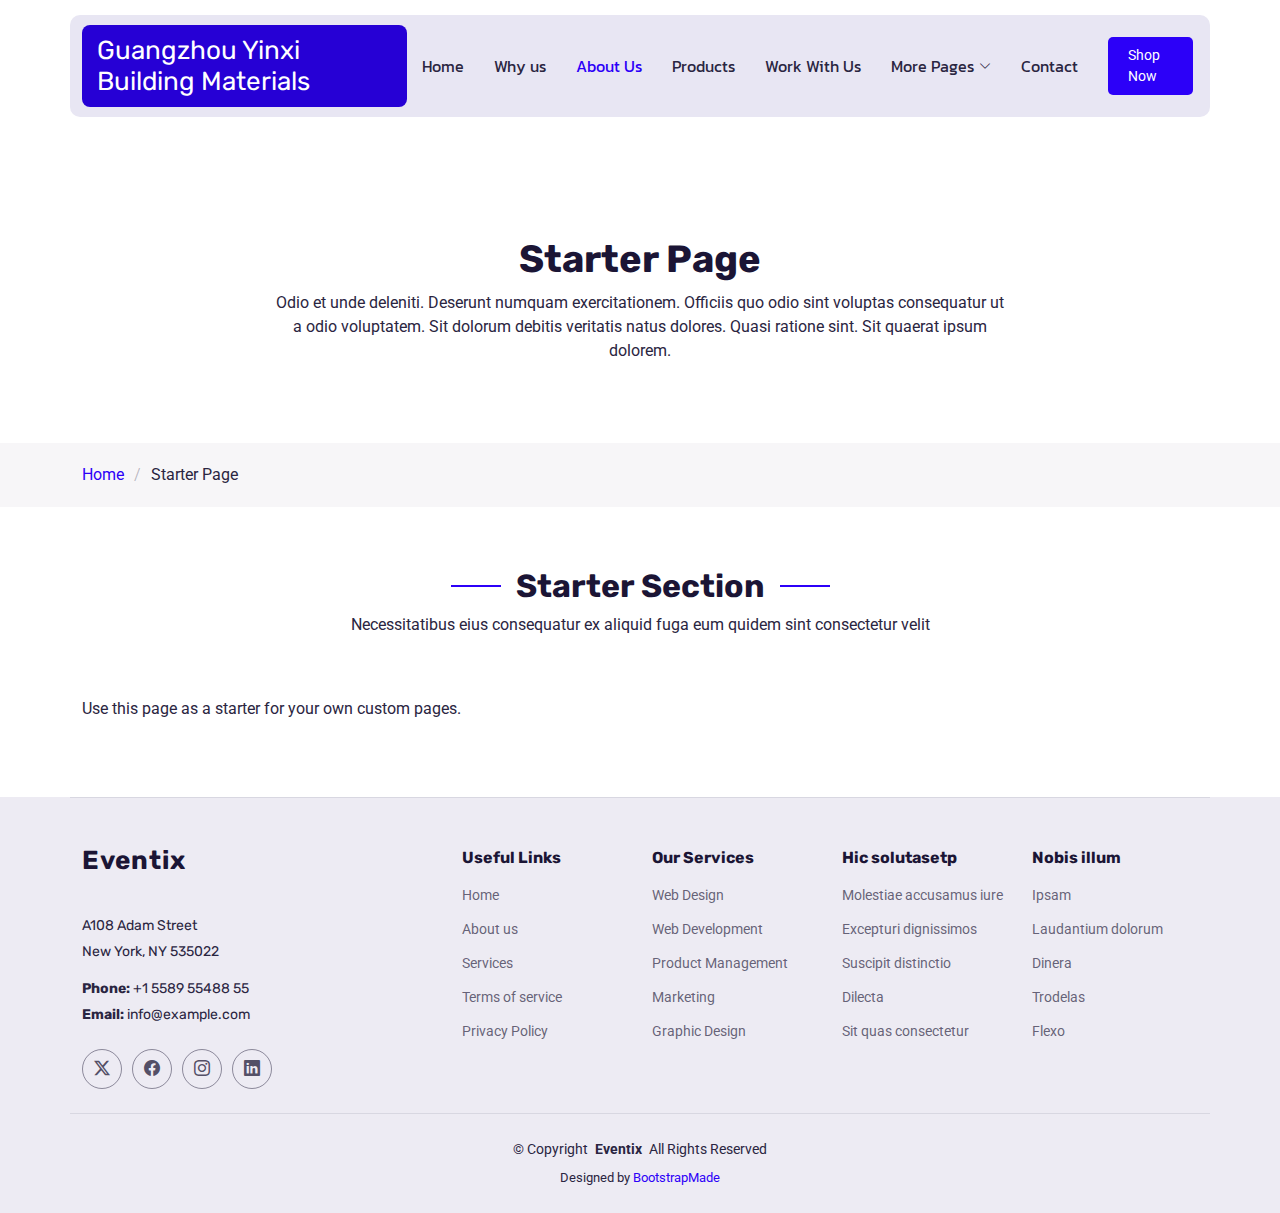
<file: starter-page.html>
<!DOCTYPE html>
<html lang="en">

<head>
  <meta charset="utf-8">
  <meta content="width=device-width, initial-scale=1.0" name="viewport">
  <title>Starter Page - Guangzhou Yinxi Building Materials</title>
  <meta name="description" content="">
  <meta name="keywords" content="">

  <!-- Favicons -->


  <!-- Fonts -->
  <link href="https://fonts.googleapis.com" rel="preconnect">
  <link href="https://fonts.gstatic.com" rel="preconnect" crossorigin>
  <link href="https://fonts.googleapis.com/css2?family=Roboto:ital,wght@0,100;0,300;0,400;0,500;0,700;0,900;1,100;1,300;1,400;1,500;1,700;1,900&family=Rubik:ital,wght@0,300;0,400;0,500;0,600;0,700;0,800;0,900;1,300;1,400;1,500;1,600;1,700;1,800;1,900&family=Kanit:ital,wght@0,100;0,200;0,300;0,400;0,500;0,600;0,700;0,800;0,900;1,100;1,200;1,300;1,400;1,500;1,600;1,700;1,800;1,900&display=swap" rel="stylesheet">

  <!-- Vendor CSS Files -->
  <link href="assets/vendor/bootstrap/css/bootstrap.min.css" rel="stylesheet">
  <link href="assets/vendor/bootstrap-icons/bootstrap-icons.css" rel="stylesheet">
  <link href="assets/vendor/aos/aos.css" rel="stylesheet">
  <link href="assets/vendor/swiper/swiper-bundle.min.css" rel="stylesheet">
  <link href="assets/vendor/glightbox/css/glightbox.min.css" rel="stylesheet">

  <!-- Main CSS File -->
  <link href="assets/css/main.css" rel="stylesheet">

  <!-- =======================================================
  * Template Name: Eventix
  * Template URL: https://bootstrapmade.com/eventix-bootstrap-events-website-template/
  * Updated: Sep 06 2025 with Bootstrap v5.3.8
  * Author: BootstrapMade.com
  * License: https://bootstrapmade.com/license/
  ======================================================== -->
</head>

<body class="starter-page-page">

  <header id="header" class="header d-flex align-items-center sticky-top">
    <div class="header-container container-fluid container-xl position-relative d-flex align-items-center justify-content-between">

      <a href="index.html" class="logo d-flex align-items-center">
        <!-- Uncomment the line below if you also wish to use an image logo -->
        <!-- <img src="assets/img/logo.webp" alt=""> -->
        <h1 class="sitename">Guangzhou Yinxi Building Materials</h1>
      </a>

      <nav id="navmenu" class="navmenu">
        <ul>
          <li><a href="index.html">Home</a></li>
          <li><a href="index.html#why-choose-us">Why us</a></li>
          <li><a href="about.html" class="active">About Us</a></li>
          <li><a href="index.html#products">Products</a></li>
          <li><a href="index.html#how-we-work">Work With Us</a></li>
          <li class="dropdown"><a href="#"><span>More Pages</span> <i class="bi bi-chevron-down toggle-dropdown"></i></a>
            <ul>
              <li><a href="products.html">Shop Now</a></li>
              <li><a href="terms.html">Terms</a></li>
              <li><a href="privacy.html">Privacy</a></li>
            </ul>
          </li>
          <li><a href="contact.html">Contact</a></li>
        </ul>
        <i class="mobile-nav-toggle d-xl-none bi bi-list"></i>
      </nav>
      <a class="btn-getstarted" href="products.html">Shop Now</a>
    </div>
  </header>

  <main class="main">

    <!-- Page Title -->
    <div class="page-title">
      <div class="heading">
        <div class="container">
          <div class="row d-flex justify-content-center text-center">
            <div class="col-lg-8">
              <h1 class="heading-title">Starter Page</h1>
              <p class="mb-0">
                Odio et unde deleniti. Deserunt numquam exercitationem. Officiis quo
                odio sint voluptas consequatur ut a odio voluptatem. Sit dolorum
                debitis veritatis natus dolores. Quasi ratione sint. Sit quaerat
                ipsum dolorem.
              </p>
            </div>
          </div>
        </div>
      </div>
      <nav class="breadcrumbs">
        <div class="container">
          <ol>
            <li><a href="index.html">Home</a></li>
            <li class="current">Starter Page</li>
          </ol>
        </div>
      </nav>
    </div><!-- End Page Title -->

    <!-- Starter Section Section -->
    <section id="starter-section" class="starter-section section">

      <!-- Section Title -->
      <div class="container section-title" data-aos="fade-up">
        <h2>Starter Section</h2>
        <p>Necessitatibus eius consequatur ex aliquid fuga eum quidem sint consectetur velit</p>
      </div><!-- End Section Title -->

      <div class="container" data-aos="fade-up">
        <p>Use this page as a starter for your own custom pages.</p>
      </div>

    </section><!-- /Starter Section Section -->

  </main>

  <footer id="footer" class="footer position-relative light-background">

    <div class="container footer-top">
      <div class="row gy-4">
        <div class="col-lg-4 col-md-6 footer-about">
          <a href="index.html" class="logo d-flex align-items-center">
            <span class="sitename">Eventix</span>
          </a>
          <div class="footer-contact pt-3">
            <p>A108 Adam Street</p>
            <p>New York, NY 535022</p>
            <p class="mt-3"><strong>Phone:</strong> <span>+1 5589 55488 55</span></p>
            <p><strong>Email:</strong> <span>info@example.com</span></p>
          </div>
          <div class="social-links d-flex mt-4">
            <a href=""><i class="bi bi-twitter-x"></i></a>
            <a href=""><i class="bi bi-facebook"></i></a>
            <a href=""><i class="bi bi-instagram"></i></a>
            <a href=""><i class="bi bi-linkedin"></i></a>
          </div>
        </div>

        <div class="col-lg-2 col-md-3 footer-links">
          <h4>Useful Links</h4>
          <ul>
            <li><a href="#">Home</a></li>
            <li><a href="#">About us</a></li>
            <li><a href="#">Services</a></li>
            <li><a href="#">Terms of service</a></li>
            <li><a href="privacy.html">Privacy Policy</a></li>
          </ul>
        </div>

        <div class="col-lg-2 col-md-3 footer-links">
          <h4>Our Services</h4>
          <ul>
            <li><a href="#">Web Design</a></li>
            <li><a href="#">Web Development</a></li>
            <li><a href="#">Product Management</a></li>
            <li><a href="#">Marketing</a></li>
            <li><a href="#">Graphic Design</a></li>
          </ul>
        </div>

        <div class="col-lg-2 col-md-3 footer-links">
          <h4>Hic solutasetp</h4>
          <ul>
            <li><a href="#">Molestiae accusamus iure</a></li>
            <li><a href="#">Excepturi dignissimos</a></li>
            <li><a href="#">Suscipit distinctio</a></li>
            <li><a href="#">Dilecta</a></li>
            <li><a href="#">Sit quas consectetur</a></li>
          </ul>
        </div>

        <div class="col-lg-2 col-md-3 footer-links">
          <h4>Nobis illum</h4>
          <ul>
            <li><a href="#">Ipsam</a></li>
            <li><a href="#">Laudantium dolorum</a></li>
            <li><a href="#">Dinera</a></li>
            <li><a href="#">Trodelas</a></li>
            <li><a href="#">Flexo</a></li>
          </ul>
        </div>

      </div>
    </div>

    <div class="container copyright text-center mt-4">
      <p>© <span>Copyright</span> <strong class="px-1 sitename">Eventix</strong> <span>All Rights Reserved</span></p>
      <div class="credits">
        <!-- All the links in the footer should remain intact. -->
        <!-- You can delete the links only if you've purchased the pro version. -->
        <!-- Licensing information: https://bootstrapmade.com/license/ -->
        <!-- Purchase the pro version with working PHP/AJAX contact form: [buy-url] -->
        Designed by <a href="https://bootstrapmade.com/">BootstrapMade</a>
      </div>
    </div>

  </footer>

  <!-- Scroll Top -->
  <a href="#" id="scroll-top" class="scroll-top d-flex align-items-center justify-content-center"><i class="bi bi-arrow-up-short"></i></a>

  <!-- Preloader -->
  <div id="preloader"></div>

  <!-- Vendor JS Files -->
  <script src="assets/vendor/bootstrap/js/bootstrap.bundle.min.js"></script>
  <script src="assets/vendor/php-email-form/validate.js"></script>
  <script src="assets/vendor/aos/aos.js"></script>
  <script src="assets/vendor/purecounter/purecounter_vanilla.js"></script>
  <script src="assets/vendor/imagesloaded/imagesloaded.pkgd.min.js"></script>
  <script src="assets/vendor/isotope-layout/isotope.pkgd.min.js"></script>
  <script src="assets/vendor/swiper/swiper-bundle.min.js"></script>
  <script src="assets/vendor/glightbox/js/glightbox.min.js"></script>

  <!-- Main JS File -->
  <script src="assets/js/main.js"></script>
  <script>
    const currentLangLabel = document.getElementById("current-lang-label");

    function setLanguage(lang) {
      localStorage.setItem("language", lang);
      location.reload(); // reload để áp dụng file ngôn ngữ
    }

    document.querySelectorAll("[data-setlang]").forEach(item => {
      item.addEventListener("click", (e) => {
        e.preventDefault();
        setLanguage(item.getAttribute("data-setlang"));
      });
    });

    // load text hiện tại
    const saved = localStorage.getItem("language") || "en";
    currentLangLabel.textContent = saved === "en" ? "Language" : "语言";
  </script>


</body>

</html>
</file>
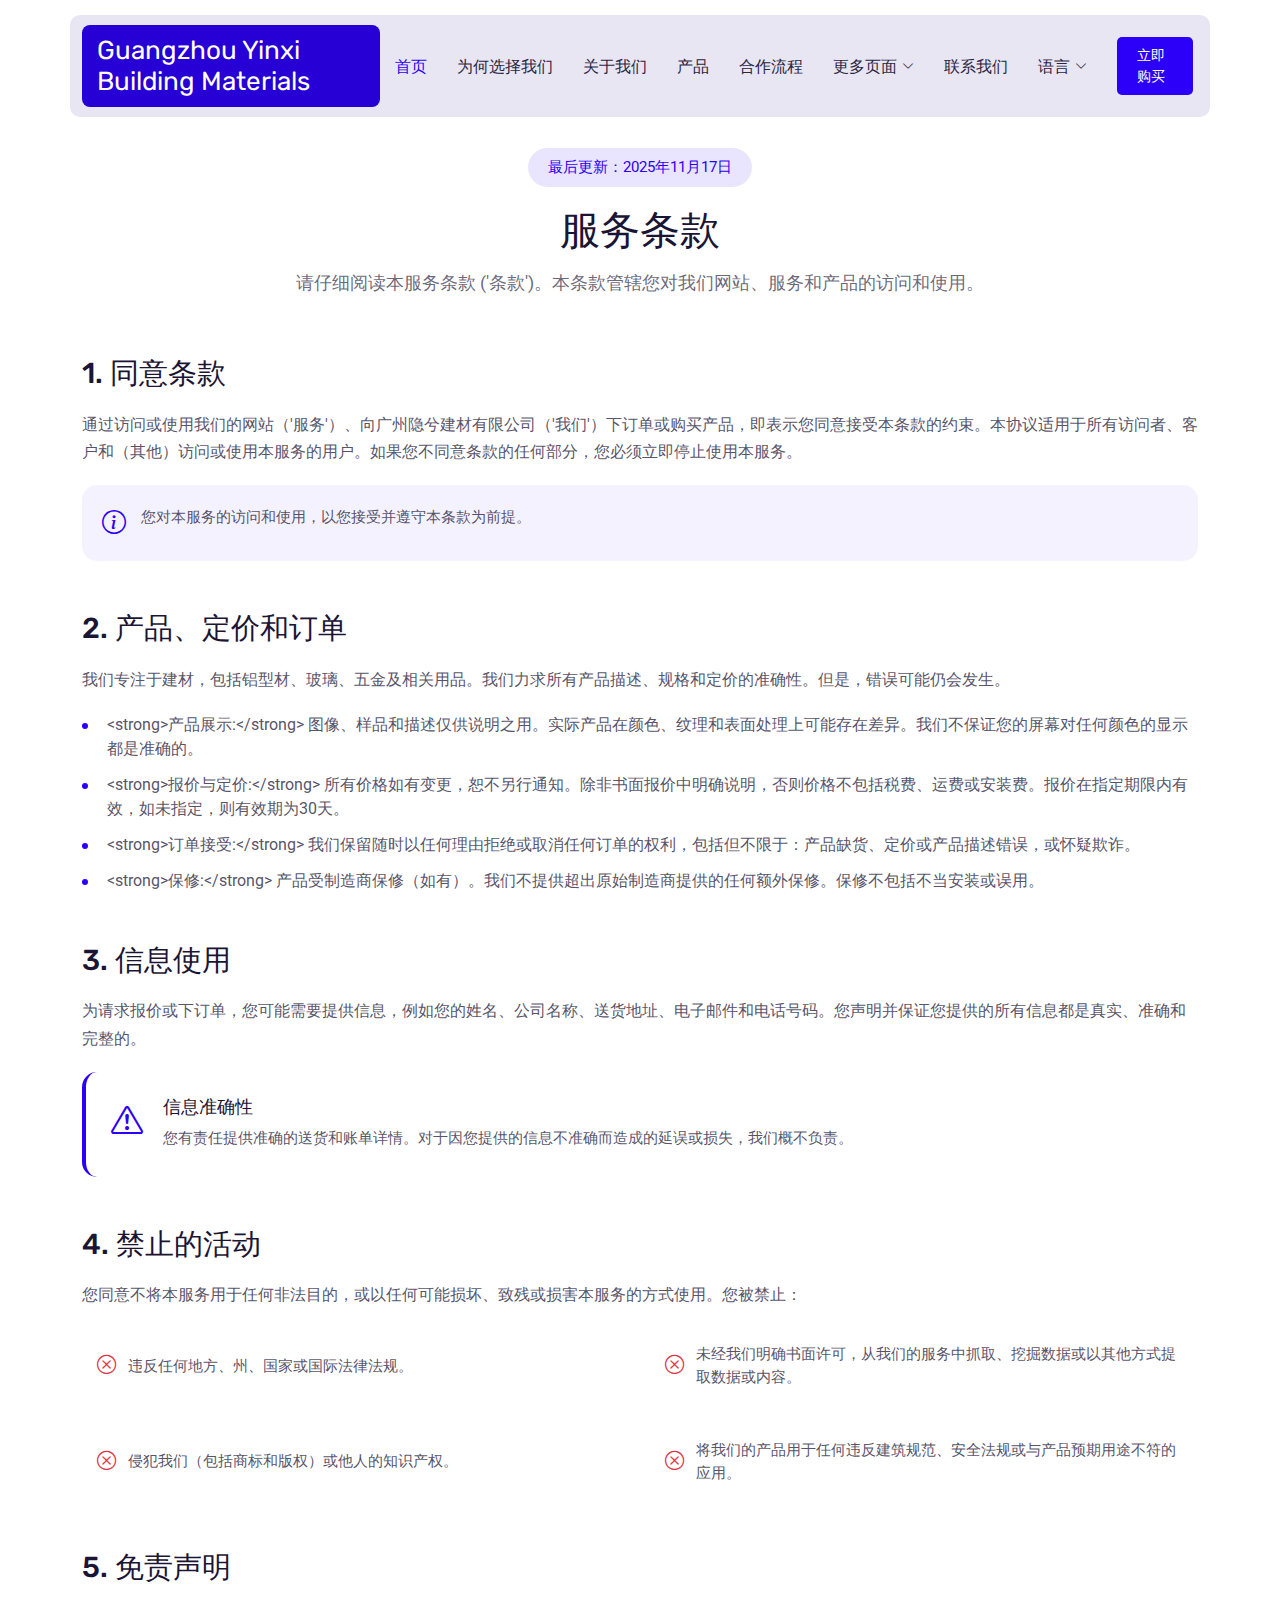
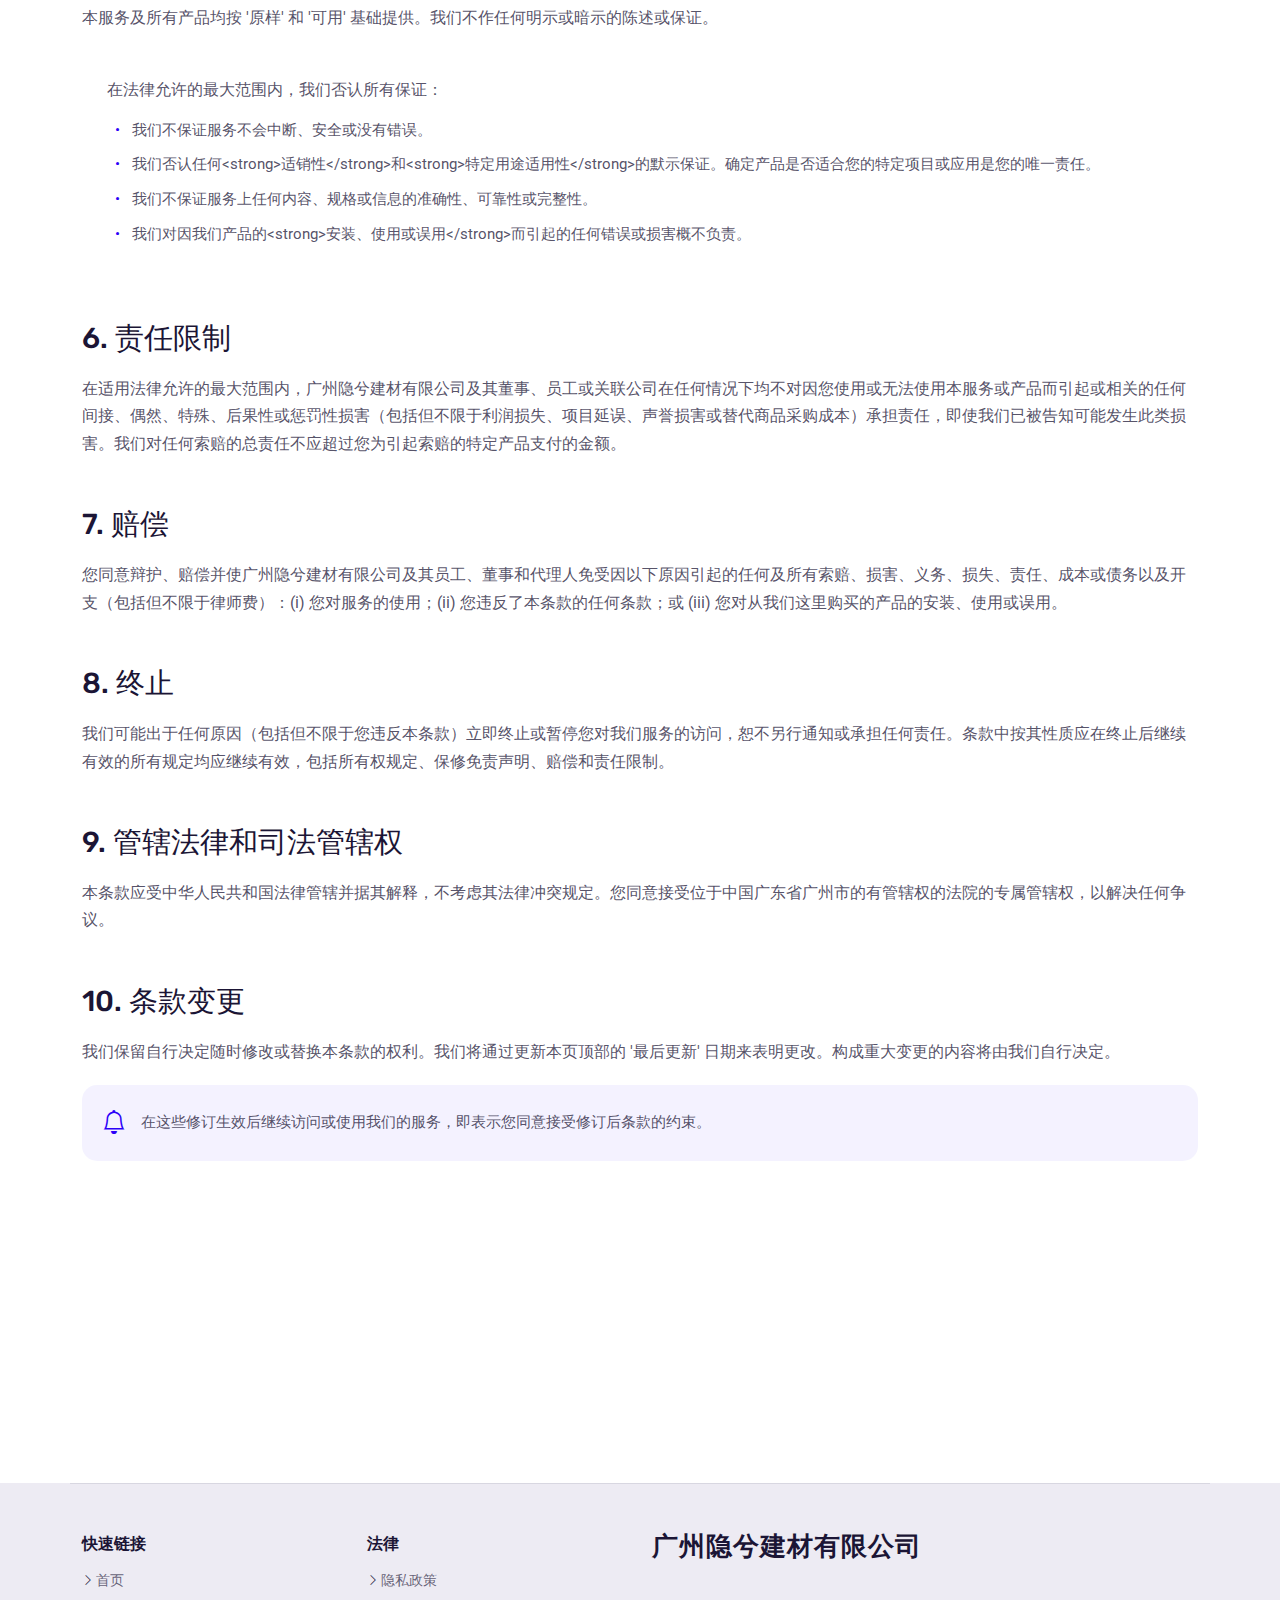
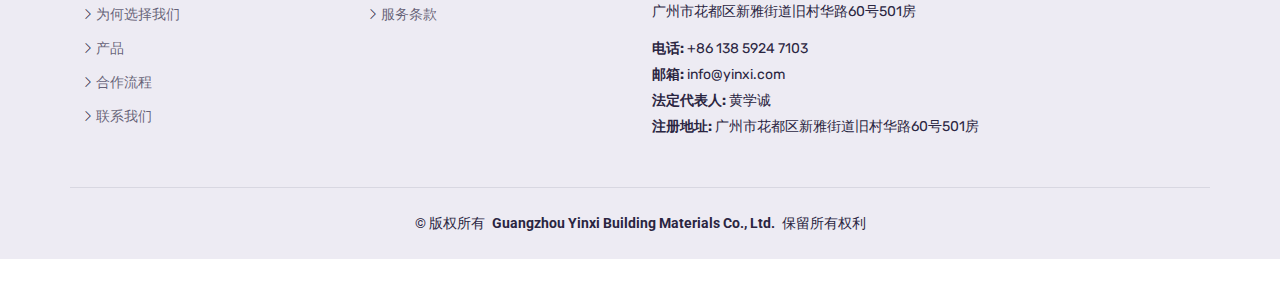
<file: terms.html>
<!DOCTYPE html>
<html lang="en">

<head>
  <meta charset="utf-8">
  <meta content="width=device-width, initial-scale=1.0" name="viewport">
    <title data-lang="title_terms">Terms - Guangzhou Yinxi Building Materials</title>
  <meta name="description" content="">
  <meta name="keywords" content="">

    <link href="assets/img/favicon.png" rel="icon">
  <link href="assets/img/apple-touch-icon.png" rel="apple-touch-icon">

    <link href="https://fonts.googleapis.com" rel="preconnect">
  <link href="https://fonts.gstatic.com" rel="preconnect" crossorigin>
  <link href="https://fonts.googleapis.com/css2?family=Roboto:ital,wght@0,100;0,300;0,400;0,500;0,700;0,900;1,100;1,300;1,400;1,500;1,700;1,900&family=Rubik:ital,wght@0,300;0,400;0,500;0,600;0,700;0,800;0,900;1,300;1,400;1,500;1,600;1,700;1,800;1,900&family=Kanit:ital,wght@0,100;0,200;0,300;0,400;0,500;0,600;0,700;0,800;0,900;1,100;1,200;1,300;1,400;1,500;1,600;1,700;1,800;1,900&display=swap" rel="stylesheet">

    <link href="assets/vendor/bootstrap/css/bootstrap.min.css" rel="stylesheet">
  <link href="assets/vendor/bootstrap-icons/bootstrap-icons.css" rel="stylesheet">
  <link href="assets/vendor/aos/aos.css" rel="stylesheet">
  <link href="assets/vendor/swiper/swiper-bundle.min.css" rel="stylesheet">
  <link href="assets/vendor/glightbox/css/glightbox.min.css" rel="stylesheet">

    <link href="assets/css/main.css" rel="stylesheet">
</head>

<body class="terms-page">

  <header id="header" class="header d-flex align-items-center fixed-top">
    <div class="header-container container-fluid container-xl position-relative d-flex align-items-center justify-content-between">

      <a href="index.html" class="logo d-flex align-items-center">
        <!-- Uncomment the line below if you also wish to use an image logo -->
        <!-- <img src="assets/img/logo.webp" alt=""> -->
        <h1 class="sitename" >Guangzhou Yinxi Building Materials</h1>
      </a>

      <nav id="navmenu" class="navmenu">
        <ul>
          <li><a href="index.html" class="active" data-lang="nav_home">Home</a></li>
          <li><a href="index.html#why-choose-us" data-lang="nav_why">Why us</a></li>
          <li><a href="about.html" data-lang="nav_about">About Us</a></li>
          <li><a href="index.html#products" data-lang="nav_products">Products</a></li>
          <li><a href="index.html#how-we-work" data-lang="nav_work">Work With Us</a></li>
          <li class="dropdown">
            <a href="#">
              <span data-lang="nav_more">More Pages</span>
              <i class="bi bi-chevron-down toggle-dropdown"></i>
            </a>
            <ul>
              <li><a href="products.html" data-lang="nav_shop">Shop Now</a></li>
              <li><a href="terms.html" data-lang="nav_terms">Terms</a></li>
              <li><a href="privacy.html" data-lang="nav_privacy">Privacy</a></li>
            </ul>
          </li>
          <li><a href="contact.html">Contact</a></li>
          <li class="dropdown">
            <a href="#">
              <span id="current-lang-label" data-lang="dropdown_language">Language</span>
              <i class="bi bi-chevron-down toggle-dropdown"></i>
            </a>
            <ul>
              <li><a href="#" onclick="setLanguage('en')">English</a></li>
              <li><a href="#" onclick="setLanguage('cn')">中文</a></li>
            </ul>
          </li>
        </ul>
        <i class="mobile-nav-toggle d-xl-none bi bi-list"></i>
      </nav>
      <a class="btn-getstarted" href="products.html" data-lang="btn_shop_now">Shop Now</a>
    </div>
  </header>

<main class="main">

  <!-- Page Title -->

    <!-- Breadcrumbs -->
    <nav class="breadcrumbs">
      <div class="container">
        <ol>
          <li><a href="index.html" data-lang="nav_home">Home</a></li>
          <li class="current" data-lang="nav_terms">Terms</li>
        </ol>
      </div>
    </nav>
  </div>

  <!-- Terms of Service Section -->
  <section id="terms-of-service" class="terms-of-service section">

    <div class="container" data-aos="fade-up">

      <!-- Header -->
      <div class="tos-header text-center" data-aos="fade-up">
        <span class="last-updated" data-lang="terms_last_updated">Last Updated: November 17, 2025</span>
        <h2 data-lang="terms_page_title">Terms of Service</h2>
        <p data-lang="terms_header_subtitle">
          Please read these terms of service carefully before using our services or purchasing our products.
        </p>
      </div>

      <!-- Content -->
      <div class="tos-content" data-aos="fade-up" data-aos-delay="200">

        <!-- Section 1 -->
        <div id="agreement" class="content-section">
          <h3 data-lang="terms_s1_h">1. Agreement to Terms</h3>
          <p data-lang="terms_s1_p1">
            By accessing our website, purchasing products from us (Guangzhou Yinxi Building Materials Co., Ltd.), or using our services,
            you agree to be bound by these Terms of Service and all applicable laws and regulations. If you do not agree with any
            of these terms, you are prohibited from using or accessing our services.
          </p>

          <div class="info-box">
            <i class="bi bi-info-circle"></i>
            <p data-lang="terms_s1_box">
              These terms apply to all users, visitors, and customers who access or use our website and services.
            </p>
          </div>
        </div>

        <!-- Section 2 -->
        <div id="intellectual-property" class="content-section">
          <h3 data-lang="terms_s2_h">2. Products, Pricing, and Orders</h3>
          <p data-lang="terms_s2_p1">
            We strive for accuracy in all product descriptions, images, and pricing for our tech accessories and smart home devices.
            However, errors may occasionally occur. We reserve the right to correct any errors and to change or update information
            at any time without prior notice.
          </p>

          <ul class="list-items">
            <li data-lang="terms_s2_li1">All sales are subject to product availability.</li>
            <li data-lang="terms_s2_li2">Prices for our products are subject to change without notice.</li>
            <li data-lang="terms_s2_li3">We reserve the right to refuse or cancel any order for any reason.</li>
            <li data-lang="terms_s2_li4">Warranty information is provided with the product documentation.</li>
          </ul>
        </div>

        <!-- Section 3 -->
        <div id="user-accounts" class="content-section">
          <h3 data-lang="terms_s3_h">3. User Accounts</h3>
          <p data-lang="terms_s3_p1">
            To purchase products, you may be asked to provide certain information, including your name, shipping address, and payment details.
            You agree to provide accurate, complete, and current information.
          </p>

          <div class="alert-box">
            <i class="bi bi-exclamation-triangle"></i>
            <div class="alert-content">
              <h5 data-lang="terms_s3_box_h">Important Notice</h5>
              <p data-lang="terms_s3_box_p">
                If an account is created, you are responsible for safeguarding your password and all activities under your account.
              </p>
            </div>
          </div>
        </div>

        <!-- Section 4 -->
        <div id="prohibited" class="content-section">
          <h3 data-lang="terms_s4_h">4. Prohibited Activities</h3>
          <p data-lang="terms_s4_p1">You may not use our products or services for any illegal or unauthorized purpose. You agree not to:</p>

          <div class="prohibited-list">
            <div class="prohibited-item">
              <i class="bi bi-x-circle"></i>
              <span data-lang="terms_s4_li1">Use products in a manner inconsistent with laws.</span>
            </div>

            <div class="prohibited-item">
              <i class="bi bi-x-circle"></i>
              <span data-lang="terms_s4_li2">Interfere with security features of the website or devices.</span>
            </div>

            <div class="prohibited-item">
              <i class="bi bi-x-circle"></i>
              <span data-lang="terms_s4_li3">Attempt to decompile or reverse-engineer any software.</span>
            </div>

            <div class="prohibited-item">
              <i class="bi bi-x-circle"></i>
              <span data-lang="terms_s4_li4">Use accessories in a way that could damage or impair them.</span>
            </div>
          </div>
        </div>

        <!-- Section 5 -->
        <div id="disclaimer" class="content-section">
          <h3 data-lang="terms_s5_h">5. Disclaimers</h3>
          <p data-lang="terms_s5_p1">
            Your use of our service and products is at your sole risk. The service is provided "AS IS" and "AS AVAILABLE" without warranties of any kind.
          </p>

          <div class="disclaimer-box">
            <p data-lang="terms_s5_box_h">We do not guarantee that:</p>
            <ul>
              <li data-lang="terms_s5_li1">The service will meet your requirements.</li>
              <li data-lang="terms_s5_li2">The service will be uninterrupted or error-free.</li>
              <li data-lang="terms_s5_li3">Compatibility with all third-party devices.</li>
              <li data-lang="terms_s5_li4">Any errors will be corrected.</li>
            </ul>
          </div>
        </div>

        <!-- Section 6 -->
        <div id="limitation" class="content-section">
          <h3 data-lang="terms_s6_h">6. Limitation of Liability</h3>
          <p data-lang="terms_s6_p1">
            Guangzhou Yinxi Building Materials Co., Ltd. shall not be liable for any indirect or consequential damages resulting from the use of our services.
          </p>
        </div>

        <!-- Section 7 -->
        <div id="indemnification" class="content-section">
          <h3 data-lang="terms_s7_h">7. Indemnification</h3>
          <p data-lang="terms_s7_p1">
            You agree to indemnify and hold us harmless from any claims arising from your use of the service.
          </p>
        </div>

        <!-- Section 8 -->
        <div id="termination" class="content-section">
          <h3 data-lang="terms_s8_h">8. Termination</h3>
          <p data-lang="terms_s8_p1">
            We may suspend your account immediately for any breach of these Terms.
          </p>
        </div>

        <!-- Section 9 -->
        <div id="governing-law" class="content-section">
          <h3 data-lang="terms_s9_h">9. Governing Law</h3>
          <p data-lang="terms_s9_p1">
            These Terms are governed by the laws of China.
          </p>
        </div>

        <!-- Section 10 -->
        <div id="changes" class="content-section">
          <h3 data-lang="terms_s10_h">10. Changes to Terms</h3>
          <p data-lang="terms_s10_p1">
            We may update these Terms at any time. Changes are effective when posted.
          </p>

          <div class="notice-box">
            <i class="bi bi-bell"></i>
            <p data-lang="terms_s10_box">
              By continuing to use the service, you agree to the updated terms.
            </p>
          </div>
        </div>

      </div>

      <!-- Contact -->
      <div class="tos-contact" data-aos="fade-up" data-aos-delay="300">
        <div class="contact-box">
          <div class="contact-icon">
            <i class="bi bi-envelope"></i>
          </div>

          <div class="contact-content">
            <h4 data-lang="terms_contact_h">Questions About Terms?</h4>
            <p data-lang="terms_contact_p">If you have any questions about these Terms, please contact us.</p>
            <a href="contact.html" class="contact-link" data-lang="terms_contact_link">Contact Support</a>
          </div>
        </div>
      </div>

    </div>

  </section>

</main>


<footer id="footer" class="footer position-relative light-background">

  <div class="container footer-top">
    <div class="row gy-4">

      <!-- LEFT SIDE: Quick Links -->
      <div class="col-lg-3 col-md-6 footer-links">
        <h4>Quick Links</h4>
        <ul>
          <li><i class="bi bi-chevron-right"></i> <a href="index.html">Home</a></li>
          <li><i class="bi bi-chevron-right"></i> <a href="index.html#why-choose-us">Why us</a></li>
          <li><i class="bi bi-chevron-right"></i> <a href="index.html#products">Products</a></li>
          <li><i class="bi bi-chevron-right"></i> <a href="index.html#how-we-work">Work With Us</a></li>
          <li><i class="bi bi-chevron-right"></i> <a href="contact.html">Contact Us</a></li>
        </ul>
      </div>

      <!-- LEFT SIDE: Legal -->
      <div class="col-lg-3 col-md-6 footer-links">
        <h4>Legal</h4>
        <ul>
          <li><i class="bi bi-chevron-right"></i> <a href="privacy.html">Privacy Policy</a></li>
          <li><i class="bi bi-chevron-right"></i> <a href="terms.html">Terms & Conditions</a></li>
        </ul>
      </div>

      <!-- RIGHT SIDE: Company Info -->
      <div class="col-lg-6 col-md-12 footer-about">
        <a href="index.html" class="logo d-flex align-items-center">
          <span class="sitename">Guangzhou Yinxi Building Materials Co., Ltd.</span>
        </a>

        <div class="footer-contact pt-3">
          <p>Yixin Technology, Binjiang Avenue, Jiujiang, Jiangxi, China</p>
          <p class="mt-3"><strong>Phone:</strong> <span>+86 18807958243</span></p>
          <p><strong>Email:</strong> <span>barnabaslohrelamkrww@hotmail.com</span></p>
          <p><strong>Holder:</strong> <span>Xióng Jiāngbō (熊江波)</span></p>
          <p><strong>Holder Address:</strong> 
            <span>Room 107, Unit 1, Building 1, No. 1 Longwang Temple,
             Jianguang Street, Fengcheng City, Jiangxi Province, China</span>
          </p>
        </div>
      </div>

    </div>
  </div>

  <div class="container copyright text-center mt-4">
    <p>© <span>Copyright</span>
      <strong class="px-1 sitename">Guangzhou Yinxi Building Materials Co., Ltd.</strong>
      <span>All Rights Reserved</span>
    </p>
  </div>

</footer>

    <a href="#" id="scroll-top" class="scroll-top d-flex align-items-center justify-content-center"><i class="bi bi-arrow-up-short"></i></a>

    <div id="preloader"></div>

    <script src="assets/vendor/bootstrap/js/bootstrap.bundle.min.js"></script>
  <script src="assets/vendor/php-email-form/validate.js"></script>
  <script src="assets/vendor/aos/aos.js"></script>
  <script src="assets/vendor/purecounter/purecounter_vanilla.js"></script>
  <script src="assets/vendor/imagesloaded/imagesloaded.pkgd.min.js"></script>
  <script src="assets/vendor/isotope-layout/isotope.pkgd.min.js"></script>
  <script src="assets/vendor/swiper/swiper-bundle.min.js"></script>
  <script src="assets/vendor/glightbox/js/glightbox.min.js"></script>

    <script src="assets/js/lang-en.js"></script>
  <script src="assets/js/lang-cn.js"></script>
    <script src="assets/js/product.js"></script>
    <script src="assets/js/lang.js"></script>   <script src="assets/js/allproduct.js"></script>
    <script src="assets/js/main.js"></script>

</body>

</html>
</file>
<file: assets/css/main.css>
/**
* Template Name: Eventix
* Template URL: https://bootstrapmade.com/eventix-bootstrap-events-website-template/
* Updated: Sep 06 2025 with Bootstrap v5.3.8
* Author: BootstrapMade.com
* License: https://bootstrapmade.com/license/
*/

@charset "UTF-8";

/*--------------------------------------------------------------
# Font & Color Variables
# Help: https://bootstrapmade.com/color-system/
--------------------------------------------------------------*/
/* Fonts */
:root {
  --default-font: "Roboto",  system-ui, -apple-system, "Segoe UI", Roboto, "Helvetica Neue", Arial, "Noto Sans", "Liberation Sans", sans-serif, "Apple Color Emoji", "Segoe UI Emoji", "Segoe UI Symbol", "Noto Color Emoji";
  --heading-font: "Rubik",  sans-serif;
  --nav-font: "Kanit",  sans-serif;
}

/* Global Colors - The following color variables are used throughout the website. Updating them here will change the color scheme of the entire website */
:root { 
  --background-color: #ffffff; /* Background color for the entire website, including individual sections */
  --default-color: #2a2541; /* Default color used for the majority of the text content across the entire website */
  --heading-color: #1b1535; /* Color for headings, subheadings and title throughout the website */
  --accent-color: #2c00f8; /* Accent color that represents your brand on the website. It's used for buttons, links, and other elements that need to stand out */
  --surface-color: #ffffff; /* The surface color is used as a background of boxed elements within sections, such as cards, icon boxes, or other elements that require a visual separation from the global background. */
  --contrast-color: #ffffff; /* Contrast color for text, ensuring readability against backgrounds of accent, heading, or default colors. */
}

/* Nav Menu Colors - The following color variables are used specifically for the navigation menu. They are separate from the global colors to allow for more customization options */
:root {
  --nav-color: #2a2541;  /* The default color of the main navmenu links */
  --nav-hover-color: #2c00f8; /* Applied to main navmenu links when they are hovered over or active */
  --nav-mobile-background-color: #ffffff; /* Used as the background color for mobile navigation menu */
  --nav-dropdown-background-color: #ffffff; /* Used as the background color for dropdown items that appear when hovering over primary navigation items */
  --nav-dropdown-color: #2a2541; /* Used for navigation links of the dropdown items in the navigation menu. */
  --nav-dropdown-hover-color: #2c00f8; /* Similar to --nav-hover-color, this color is applied to dropdown navigation links when they are hovered over. */
}

/* Color Presets - These classes override global colors when applied to any section or element, providing reuse of the sam color scheme. */

.light-background {
  --background-color: #edebf3;
  --surface-color: #ffffff;
}

.dark-background {
  --background-color: #100901;
  --default-color: #ffffff;
  --heading-color: #ffffff;
  --surface-color: #252525;
  --contrast-color: #ffffff;
}

/* Smooth scroll */
:root {
  scroll-behavior: smooth;
}

/*--------------------------------------------------------------
# General Styling & Shared Classes
--------------------------------------------------------------*/
body {
  color: var(--default-color);
  background-color: var(--background-color);
  font-family: var(--default-font);
}

a {
  color: var(--accent-color);
  text-decoration: none;
  transition: 0.3s;
}

a:hover {
  color: color-mix(in srgb, var(--accent-color), transparent 25%);
  text-decoration: none;
}

h1,
h2,
h3,
h4,
h5,
h6 {
  color: var(--heading-color);
  font-family: var(--heading-font);
}

/* PHP Email Form Messages
------------------------------*/
.php-email-form .error-message {
  display: none;
  background: #df1529;
  color: #ffffff;
  text-align: left;
  padding: 15px;
  margin-bottom: 24px;
  font-weight: 600;
}

.php-email-form .sent-message {
  display: none;
  color: #ffffff;
  background: #059652;
  text-align: center;
  padding: 15px;
  margin-bottom: 24px;
  font-weight: 600;
}

.php-email-form .loading {
  display: none;
  background: var(--surface-color);
  text-align: center;
  padding: 15px;
  margin-bottom: 24px;
}

.php-email-form .loading:before {
  content: "";
  display: inline-block;
  border-radius: 50%;
  width: 24px;
  height: 24px;
  margin: 0 10px -6px 0;
  border: 3px solid var(--accent-color);
  border-top-color: var(--surface-color);
  animation: php-email-form-loading 1s linear infinite;
}

@keyframes php-email-form-loading {
  0% {
    transform: rotate(0deg);
  }

  100% {
    transform: rotate(360deg);
  }
}

/*--------------------------------------------------------------
# Global Header
--------------------------------------------------------------*/
.header {
  --background-color: rgba(255, 255, 255, 0);
  --surface-color: #e8e6f3;
  color: var(--default-color);
  background-color: var(--background-color);
  padding: 15px 0 0 0;
  transition: all 0.5s;
  z-index: 997;
}

.header .header-container {
  background: var(--surface-color);
  transition: all 0.5s;
  position: relative;
  padding-top: 10px;
  padding-bottom: 10px;
  border-radius: 10px;
}

.header .logo {
  padding: 10px 15px;
  background-color: color-mix(in srgb, var(--accent-color) 90%, black 15%);
  border-radius: 8px;
}

.header .logo img {
  max-height: 40px;
  margin-right: 8px;
}

.header .logo h1 {
  font-size: 26px;
  margin: 0;
  font-weight: 400;
  color: var(--contrast-color);
}

.header .btn-getstarted,
.header .btn-getstarted:focus {
  color: var(--contrast-color);
  background: var(--accent-color);
  font-size: 14px;
  padding: 8px 20px;
  margin: 0 5px 0 30px;
  border-radius: 5px;
  transition: 0.3s;
}

.header .btn-getstarted:hover,
.header .btn-getstarted:focus:hover {
  color: var(--contrast-color);
  background: color-mix(in srgb, var(--accent-color), transparent 15%);
}

@media (max-width: 1200px) {
  .header .logo {
    order: 1;
  }

  .header .btn-getstarted {
    order: 2;
    margin: 0 15px 0 0;
    padding: 6px 15px;
  }

  .header .navmenu {
    order: 3;
  }
}

/*--------------------------------------------------------------
# Navigation Menu
--------------------------------------------------------------*/
/* Navmenu - Desktop */
@media (min-width: 1200px) {
  .navmenu {
    padding: 0;
  }

  .navmenu ul {
    margin: 0;
    padding: 0;
    display: flex;
    list-style: none;
    align-items: center;
  }

  .navmenu li {
    position: relative;
  }

  .navmenu a,
  .navmenu a:focus {
    color: var(--nav-color);
    padding: 18px 15px;
    font-size: 16px;
    font-family: var(--nav-font);
    font-weight: 400;
    display: flex;
    align-items: center;
    justify-content: space-between;
    white-space: nowrap;
    transition: 0.3s;
  }

  .navmenu a i,
  .navmenu a:focus i {
    font-size: 12px;
    line-height: 0;
    margin-left: 5px;
    transition: 0.3s;
  }

  .navmenu li:last-child a {
    padding-right: 0;
  }

  .navmenu li:hover>a,
  .navmenu .active,
  .navmenu .active:focus {
    color: var(--nav-hover-color);
  }

  .navmenu .dropdown ul {
    margin: 0;
    padding: 10px 0;
    background: var(--nav-dropdown-background-color);
    display: block;
    position: absolute;
    visibility: hidden;
    left: 14px;
    top: 130%;
    opacity: 0;
    transition: 0.3s;
    border-radius: 4px;
    z-index: 99;
    box-shadow: 0px 0px 30px rgba(0, 0, 0, 0.1);
  }

  .navmenu .dropdown ul li {
    min-width: 200px;
  }

  .navmenu .dropdown ul a {
    padding: 10px 20px;
    font-size: 15px;
    text-transform: none;
    color: var(--nav-dropdown-color);
  }

  .navmenu .dropdown ul a i {
    font-size: 12px;
  }

  .navmenu .dropdown ul a:hover,
  .navmenu .dropdown ul .active,
  .navmenu .dropdown ul .active:hover,
  .navmenu .dropdown ul li:hover>a {
    color: var(--nav-dropdown-hover-color);
  }

  .navmenu .dropdown:hover>ul {
    opacity: 1;
    top: 100%;
    visibility: visible;
  }

  .navmenu .dropdown .dropdown ul {
    top: 0;
    left: -90%;
    visibility: hidden;
  }

  .navmenu .dropdown .dropdown:hover>ul {
    opacity: 1;
    top: 0;
    left: -100%;
    visibility: visible;
  }
}

/* Navmenu - Mobile */
@media (max-width: 1199px) {
  .mobile-nav-toggle {
    color: var(--nav-color);
    font-size: 28px;
    line-height: 0;
    margin-right: 10px;
    cursor: pointer;
    transition: color 0.3s;
  }

  .navmenu {
    padding: 0;
    z-index: 9997;
  }

  .navmenu ul {
    display: none;
    list-style: none;
    position: absolute;
    inset: 60px 20px 20px 20px;
    padding: 10px 0;
    margin: 0;
    border-radius: 6px;
    background-color: var(--nav-mobile-background-color);
    overflow-y: auto;
    transition: 0.3s;
    z-index: 9998;
    box-shadow: 0px 0px 30px rgba(0, 0, 0, 0.1);
  }

  .navmenu a,
  .navmenu a:focus {
    color: var(--nav-dropdown-color);
    padding: 10px 20px;
    font-family: var(--nav-font);
    font-size: 17px;
    font-weight: 500;
    display: flex;
    align-items: center;
    justify-content: space-between;
    white-space: nowrap;
    transition: 0.3s;
  }

  .navmenu a i,
  .navmenu a:focus i {
    font-size: 12px;
    line-height: 0;
    margin-left: 5px;
    width: 30px;
    height: 30px;
    display: flex;
    align-items: center;
    justify-content: center;
    border-radius: 50%;
    transition: 0.3s;
    background-color: color-mix(in srgb, var(--accent-color), transparent 90%);
  }

  .navmenu a i:hover,
  .navmenu a:focus i:hover {
    background-color: var(--accent-color);
    color: var(--contrast-color);
  }

  .navmenu a:hover,
  .navmenu .active,
  .navmenu .active:focus {
    color: var(--nav-dropdown-hover-color);
  }

  .navmenu .active i,
  .navmenu .active:focus i {
    background-color: var(--accent-color);
    color: var(--contrast-color);
    transform: rotate(180deg);
  }

  .navmenu .dropdown ul {
    position: static;
    display: none;
    z-index: 99;
    padding: 10px 0;
    margin: 10px 20px;
    background-color: var(--nav-dropdown-background-color);
    border: 1px solid color-mix(in srgb, var(--default-color), transparent 90%);
    box-shadow: none;
    transition: all 0.5s ease-in-out;
  }

  .navmenu .dropdown ul ul {
    background-color: rgba(33, 37, 41, 0.1);
  }

  .navmenu .dropdown>.dropdown-active {
    display: block;
    background-color: rgba(33, 37, 41, 0.03);
  }

  .mobile-nav-active {
    overflow: hidden;
  }

  .mobile-nav-active .mobile-nav-toggle {
    color: #fff;
    position: absolute;
    font-size: 32px;
    top: 15px;
    right: 15px;
    margin-right: 0;
    z-index: 9999;
  }

  .mobile-nav-active .navmenu {
    position: fixed;
    overflow: hidden;
    inset: 0;
    background: rgba(33, 37, 41, 0.8);
    transition: 0.3s;
  }

  .mobile-nav-active .navmenu>ul {
    display: block;
  }
}

/*--------------------------------------------------------------
# Global Footer
--------------------------------------------------------------*/
.footer {
  color: var(--default-color);
  background-color: var(--background-color);
  font-size: 14px;
  position: relative;
}

.footer .footer-top {
  padding-top: 50px;
  border-top: 1px solid color-mix(in srgb, var(--default-color), transparent 90%);
}

.footer .footer-about .logo {
  line-height: 1;
  margin-bottom: 25px;
}

.footer .footer-about .logo img {
  max-height: 40px;
  margin-right: 6px;
}

.footer .footer-about .logo span {
  color: var(--heading-color);
  font-family: var(--heading-font);
  font-size: 26px;
  font-weight: 700;
  letter-spacing: 1px;
}

.footer .footer-about p {
  font-size: 14px;
  font-family: var(--heading-font);
}

.footer .social-links a {
  display: flex;
  align-items: center;
  justify-content: center;
  width: 40px;
  height: 40px;
  border-radius: 50%;
  border: 1px solid color-mix(in srgb, var(--default-color), transparent 50%);
  font-size: 16px;
  color: color-mix(in srgb, var(--default-color), transparent 20%);
  margin-right: 10px;
  transition: 0.3s;
}

.footer .social-links a:hover {
  color: var(--accent-color);
  border-color: var(--accent-color);
}

.footer h4 {
  font-size: 16px;
  font-weight: bold;
  position: relative;
  padding-bottom: 12px;
}

.footer .footer-links {
  margin-bottom: 30px;
}

.footer .footer-links ul {
  list-style: none;
  padding: 0;
  margin: 0;
}

.footer .footer-links ul i {
  padding-right: 2px;
  font-size: 12px;
  line-height: 0;
}

.footer .footer-links ul li {
  padding: 10px 0;
  display: flex;
  align-items: center;
}

.footer .footer-links ul li:first-child {
  padding-top: 0;
}

.footer .footer-links ul a {
  color: color-mix(in srgb, var(--default-color), transparent 30%);
  display: inline-block;
  line-height: 1;
}

.footer .footer-links ul a:hover {
  color: var(--accent-color);
}

.footer .footer-contact p {
  margin-bottom: 5px;
}

.footer .copyright {
  padding: 25px 0;
  border-top: 1px solid color-mix(in srgb, var(--default-color), transparent 90%);
}

.footer .copyright p {
  margin-bottom: 0;
}

.footer .credits {
  margin-top: 8px;
  font-size: 13px;
}

/*--------------------------------------------------------------
# Preloader
--------------------------------------------------------------*/
#preloader {
  position: fixed;
  inset: 0;
  z-index: 9999;
  overflow: hidden;
  background-color: var(--background-color);
  transition: all 0.6s ease-out;
}

#preloader:before {
  content: "";
  position: fixed;
  top: calc(50% - 30px);
  left: calc(50% - 30px);
  border: 6px solid var(--accent-color);
  border-top-color: color-mix(in srgb, var(--accent-color), transparent 90%);
  border-radius: 50%;
  width: 60px;
  height: 60px;
  animation: animate-preloader 1s linear infinite;
}

@keyframes animate-preloader {
  0% {
    transform: rotate(0deg);
  }

  100% {
    transform: rotate(360deg);
  }
}

/*--------------------------------------------------------------
# Scroll Top Button
--------------------------------------------------------------*/
.scroll-top {
  position: fixed;
  visibility: hidden;
  opacity: 0;
  right: 15px;
  bottom: 15px;
  z-index: 99999;
  background-color: var(--accent-color);
  width: 40px;
  height: 40px;
  border-radius: 4px;
  transition: all 0.4s;
}

.scroll-top i {
  font-size: 24px;
  color: var(--contrast-color);
  line-height: 0;
}

.scroll-top:hover {
  background-color: color-mix(in srgb, var(--accent-color), transparent 20%);
  color: var(--contrast-color);
}

.scroll-top.active {
  visibility: visible;
  opacity: 1;
}

/*--------------------------------------------------------------
# Disable aos animation delay on mobile devices
--------------------------------------------------------------*/
@media screen and (max-width: 768px) {
  [data-aos-delay] {
    transition-delay: 0 !important;
  }
}

/*--------------------------------------------------------------
# Global Page Titles & Breadcrumbs
--------------------------------------------------------------*/
.page-title {
  color: var(--default-color);
  background-color: var(--background-color);
  position: relative;
}

.page-title .heading {
  padding: 80px 0;
}

.page-title .heading h1 {
  font-size: 38px;
  font-weight: 700;
}

.page-title nav {
  background-color: color-mix(in srgb, var(--default-color), transparent 96%);
  padding: 20px 0;
}

.page-title nav ol {
  display: flex;
  flex-wrap: wrap;
  list-style: none;
  padding: 0;
  margin: 0;
  font-size: 16px;
  font-weight: 400;
}

.page-title nav ol li+li {
  padding-left: 10px;
}

.page-title nav ol li+li::before {
  content: "/";
  display: inline-block;
  padding-right: 10px;
  color: color-mix(in srgb, var(--default-color), transparent 70%);
}

/*--------------------------------------------------------------
# Global Sections
--------------------------------------------------------------*/
section,
.section {
  color: var(--default-color);
  background-color: var(--background-color);
  padding: 60px 0;
  scroll-margin-top: 90px;
  overflow: clip;
}

@media (max-width: 1199px) {

  section,
  .section {
    scroll-margin-top: 66px;
  }
}

/*--------------------------------------------------------------
# Global Section Titles
--------------------------------------------------------------*/
.section-title {
  text-align: center;
  padding-bottom: 60px;
  position: relative;
}

.section-title h2 {
  font-size: 32px;
  font-weight: 700;
  position: relative;
}

.section-title h2:before,
.section-title h2:after {
  content: "";
  width: 50px;
  height: 2px;
  background: var(--accent-color);
  display: inline-block;
}

.section-title h2:before {
  margin: 0 15px 10px 0;
}

.section-title h2:after {
  margin: 0 0 10px 15px;
}

.section-title p {
  margin-bottom: 0;
}

@media (max-width: 768px) {
  .section-title h2 {
    font-size: 20px;
  }

  .section-title h2:before,
  .section-title h2:after {
    content: "";
    width: 20px;
    height: 2px;
    background: var(--accent-color);
    display: inline-block;
  }
}

/*--------------------------------------------------------------
# Hero Section
--------------------------------------------------------------*/
.hero {
  padding-top: 150px;
  background: linear-gradient(135deg, color-mix(in srgb, var(--accent-color), transparent 95%), color-mix(in srgb, var(--heading-color), transparent 97%));
  position: relative;
  overflow: hidden;
  min-height: 70vh;
  display: flex;
  align-items: center;
  padding-bottom: 60px;
}

@media (max-width: 1199px) {
  .hero {
    padding-top: 120px;
    padding-bottom: 40px;
  }
}

.hero .hero-title {
  font-size: 3.5rem;
  font-weight: 700;
  color: var(--heading-color);
  margin-bottom: 1rem;
  line-height: 1.2;
}

@media (max-width: 768px) {
  .hero .hero-title {
    font-size: 2.5rem;
  }
}

.hero .hero-subtitle {
  font-size: 1.5rem;
  color: var(--accent-color);
  font-weight: 600;
  margin-bottom: 1.5rem;
  font-family: var(--heading-font);
}

@media (max-width: 768px) {
  .hero .hero-subtitle {
    font-size: 1.25rem;
  }
}

.hero .hero-description {
  font-size: 1.125rem;
  color: color-mix(in srgb, var(--default-color), transparent 20%);
  line-height: 1.6;
  margin-bottom: 2rem;
}

@media (max-width: 768px) {
  .hero .hero-description {
    font-size: 1rem;
  }
}

.hero .event-details .detail-item {
  display: flex;
  align-items: center;
  margin-bottom: 1rem;
  font-size: 1.1rem;
}

.hero .event-details .detail-item i {
  color: var(--accent-color);
  font-size: 1.25rem;
  margin-right: 0.75rem;
  width: 24px;
}

.hero .event-details .detail-item span {
  color: var(--default-color);
  font-weight: 500;
}

.hero .hero-actions .btn {
  padding: 12px 30px;
  font-weight: 600;
  text-transform: uppercase;
  letter-spacing: 0.5px;
  border-radius: 10px;
  transition: all 0.3s ease;
}

.hero .hero-actions .btn.btn-primary {
  background-color: var(--accent-color);
  border-color: var(--accent-color);
}

.hero .hero-actions .btn.btn-primary:hover {
  background-color: color-mix(in srgb, var(--accent-color), black 15%);
  border-color: color-mix(in srgb, var(--accent-color), black 15%);
  transform: translateY(-2px);
}

.hero .hero-actions .btn.btn-outline-primary {
  color: var(--accent-color);
  border-color: var(--accent-color);
}

.hero .hero-actions .btn.btn-outline-primary:hover {
  background-color: var(--accent-color);
  border-color: var(--accent-color);
  color: var(--contrast-color);
  transform: translateY(-2px);
}

@media (max-width: 576px) {
  .hero .hero-actions .btn {
    width: 100%;
    margin-bottom: 10px;
  }

  .hero .hero-actions .me-3 {
    margin-right: 0 !important;
  }
}

.hero .countdown-wrapper .countdown-title {
  font-size: 1.125rem;
  color: var(--heading-color);
  margin-bottom: 1rem;
  font-weight: 600;
}

.hero .countdown-wrapper .countdown {
  gap: 1.5rem;
}

.hero .countdown-wrapper .countdown>div {
  text-align: center;
  background-color: var(--surface-color);
  border-radius: 12px;
  padding: 1.25rem 1rem;
  box-shadow: 0 4px 15px color-mix(in srgb, var(--default-color), transparent 90%);
  border: 1px solid color-mix(in srgb, var(--accent-color), transparent 80%);
  min-width: 80px;
}

.hero .countdown-wrapper .countdown>div h3 {
  font-size: 2rem;
  font-weight: 700;
  color: var(--accent-color);
  margin-bottom: 0.25rem;
  line-height: 1;
}

.hero .countdown-wrapper .countdown>div h4 {
  font-size: 0.875rem;
  color: color-mix(in srgb, var(--default-color), transparent 30%);
  font-weight: 500;
  text-transform: uppercase;
  letter-spacing: 0.5px;
  margin: 0;
}

@media (max-width: 576px) {
  .hero .countdown-wrapper .countdown {
    gap: 0.75rem;
  }

  .hero .countdown-wrapper .countdown>div {
    min-width: 60px;
    padding: 1rem 0.75rem;
  }

  .hero .countdown-wrapper .countdown>div h3 {
    font-size: 1.5rem;
  }

  .hero .countdown-wrapper .countdown>div h4 {
    font-size: 0.75rem;
  }
}

.hero .hero-image-wrapper {
  position: relative;
}

.hero .hero-image-wrapper .hero-image {
  border-radius: 20px;
  box-shadow: 0 20px 60px color-mix(in srgb, var(--default-color), transparent 85%);
  transform: perspective(1000px) rotateY(-5deg) rotateX(5deg);
  transition: transform 0.3s ease;
}

.hero .hero-image-wrapper .hero-image:hover {
  transform: perspective(1000px) rotateY(0deg) rotateX(0deg);
}

.hero .hero-image-wrapper .floating-badges {
  position: absolute;
  top: 50%;
  right: -40px;
  transform: translateY(-50%);
  display: flex;
  flex-direction: column;
  gap: 1.5rem;
}

@media (max-width: 992px) {
  .hero .hero-image-wrapper .floating-badges {
    position: static;
    flex-direction: row;
    justify-content: center;
    transform: none;
    margin-top: 2rem;
    gap: 1rem;
  }
}

@media (max-width: 768px) {
  .hero .hero-image-wrapper .floating-badges {
    position: static;
    flex-direction: column;
    justify-content: center;
    transform: none;
    margin-top: 2rem;
    margin-bottom: 2rem;
    gap: 1rem;
  }
}

.hero .hero-image-wrapper .floating-badges .badge-item {
  background-color: var(--surface-color);
  padding: 1rem 1.25rem;
  border-radius: 50px;
  box-shadow: 0 8px 30px color-mix(in srgb, var(--default-color), transparent 90%);
  border: 2px solid color-mix(in srgb, var(--accent-color), transparent 80%);
  display: flex;
  align-items: center;
  gap: 0.75rem;
  white-space: nowrap;
  transition: all 0.3s ease;
}

.hero .hero-image-wrapper .floating-badges .badge-item:hover {
  transform: translateX(5px);
  border-color: var(--accent-color);
}

@media (max-width: 992px) {
  .hero .hero-image-wrapper .floating-badges .badge-item:hover {
    transform: translateY(-5px);
  }
}

.hero .hero-image-wrapper .floating-badges .badge-item i {
  color: var(--accent-color);
  font-size: 1.25rem;
}

.hero .hero-image-wrapper .floating-badges .badge-item span {
  color: var(--default-color);
  font-weight: 600;
  font-size: 0.9rem;
}

@media (max-width: 576px) {
  .hero .hero-image-wrapper .floating-badges .badge-item {
    padding: 0.75rem 1rem;
  }

  .hero .hero-image-wrapper .floating-badges .badge-item span {
    font-size: 0.8rem;
  }
}

@media (max-width: 992px) {
  .hero .row .col-lg-6:first-child {
    order: 1;
    margin-bottom: 3rem;
  }

  .hero .row .col-lg-6:last-child {
    order: 0;
  }
}

/*--------------------------------------------------------------
# About Section
--------------------------------------------------------------*/
.about .content h2 {
  font-size: 2.5rem;
  font-weight: 700;
  margin-bottom: 1.5rem;
  line-height: 1.2;
}

@media (max-width: 768px) {
  .about .content h2 {
    font-size: 2rem;
  }
}

.about .content p {
  font-size: 1.1rem;
  line-height: 1.7;
  margin-bottom: 1.5rem;
  color: color-mix(in srgb, var(--default-color), transparent 20%);
}

.about .stats-grid {
  display: grid;
  grid-template-columns: repeat(4, 1fr);
  gap: 2rem;
  margin-top: 2.5rem;
}

@media (max-width: 768px) {
  .about .stats-grid {
    grid-template-columns: repeat(2, 1fr);
    gap: 1.5rem;
  }
}

@media (max-width: 576px) {
  .about .stats-grid {
    grid-template-columns: repeat(2, 1fr);
    gap: 1rem;
  }
}

.about .stat-item {
  text-align: center;
  padding: 1.5rem;
  background: var(--surface-color);
  border-radius: 16px;
  box-shadow: 0 4px 20px color-mix(in srgb, var(--default-color), transparent 90%);
  transition: all 0.3s ease;
}

.about .stat-item:hover {
  transform: translateY(-4px);
  box-shadow: 0 8px 30px color-mix(in srgb, var(--default-color), transparent 85%);
}

.about .stat-item .stat-number {
  font-size: 2.5rem;
  font-weight: 800;
  color: var(--accent-color);
  margin-bottom: 0.5rem;
  line-height: 1;
}

.about .stat-item .stat-label {
  font-size: 0.9rem;
  font-weight: 600;
  color: color-mix(in srgb, var(--default-color), transparent 30%);
  text-transform: uppercase;
  letter-spacing: 0.5px;
}

.about .image-wrapper {
  position: relative;
}

.about .image-wrapper img {
  border-radius: 20px;
  box-shadow: 0 10px 40px color-mix(in srgb, var(--default-color), transparent 85%);
}

.about .image-wrapper .floating-card {
  position: absolute;
  bottom: 2rem;
  right: 2rem;
  background: var(--surface-color);
  padding: 1.5rem;
  border-radius: 16px;
  box-shadow: 0 8px 30px color-mix(in srgb, var(--default-color), transparent 85%);
  display: flex;
  align-items: center;
  gap: 1rem;
  min-width: 200px;
}

@media (max-width: 768px) {
  .about .image-wrapper .floating-card {
    bottom: 1rem;
    right: 1rem;
    padding: 1rem;
    min-width: 160px;
  }
}

.about .image-wrapper .floating-card .card-icon {
  width: 50px;
  height: 50px;
  background: linear-gradient(135deg, var(--accent-color), color-mix(in srgb, var(--accent-color), #ff6b6b 30%));
  border-radius: 12px;
  display: flex;
  align-items: center;
  justify-content: center;
  color: var(--contrast-color);
  font-size: 1.5rem;
  flex-shrink: 0;
}

.about .image-wrapper .floating-card .card-content h4 {
  font-size: 0.9rem;
  font-weight: 700;
  margin-bottom: 0.25rem;
  color: var(--heading-color);
}

.about .image-wrapper .floating-card .card-content p {
  font-size: 0.8rem;
  margin: 0;
  color: color-mix(in srgb, var(--default-color), transparent 40%);
}

.about .features-grid {
  margin-top: 5rem;
  margin-bottom: 3rem;
}

.about .feature-card {
  background: var(--surface-color);
  padding: 2.5rem 2rem;
  border-radius: 20px;
  text-align: center;
  height: 100%;
  box-shadow: 0 4px 20px color-mix(in srgb, var(--default-color), transparent 90%);
  transition: all 0.3s ease;
  border: 1px solid color-mix(in srgb, var(--default-color), transparent 90%);
}

.about .feature-card:hover {
  transform: translateY(-8px);
  box-shadow: 0 12px 40px color-mix(in srgb, var(--default-color), transparent 80%);
  border-color: color-mix(in srgb, var(--accent-color), transparent 70%);
}

.about .feature-card .feature-icon {
  width: 80px;
  height: 80px;
  background: linear-gradient(135deg, var(--accent-color), color-mix(in srgb, var(--accent-color), #ff6b6b 30%));
  border-radius: 20px;
  display: flex;
  align-items: center;
  justify-content: center;
  margin: 0 auto 1.5rem;
  font-size: 2rem;
  color: var(--contrast-color);
  transition: all 0.3s ease;
}

.about .feature-card h4 {
  font-size: 1.25rem;
  font-weight: 700;
  margin-bottom: 1rem;
  color: var(--heading-color);
}

.about .feature-card p {
  font-size: 0.95rem;
  line-height: 1.6;
  margin: 0;
  color: color-mix(in srgb, var(--default-color), transparent 30%);
}

.about .cta-section {
  background: linear-gradient(135deg, var(--surface-color), color-mix(in srgb, var(--accent-color), transparent 95%));
  padding: 4rem 3rem;
  border-radius: 24px;
  margin-top: 4rem;
  border: 1px solid color-mix(in srgb, var(--accent-color), transparent 85%);
}

@media (max-width: 768px) {
  .about .cta-section {
    padding: 3rem 2rem;
  }
}

.about .cta-section h3 {
  font-size: 2rem;
  font-weight: 700;
  margin-bottom: 1rem;
  color: var(--heading-color);
}

@media (max-width: 768px) {
  .about .cta-section h3 {
    font-size: 1.75rem;
  }
}

.about .cta-section p {
  font-size: 1.1rem;
  margin-bottom: 2rem;
  color: color-mix(in srgb, var(--default-color), transparent 20%);
}

.about .cta-section .cta-buttons {
  display: flex;
  gap: 1rem;
  justify-content: center;
  flex-wrap: wrap;
}

.about .cta-section .cta-buttons .btn {
  padding: 0.875rem 2rem;
  font-weight: 600;
  border-radius: 12px;
  text-decoration: none;
  transition: all 0.3s ease;
  border: 2px solid transparent;
}

.about .cta-section .cta-buttons .btn.btn-primary {
  background: var(--accent-color);
  color: var(--contrast-color);
}

.about .cta-section .cta-buttons .btn.btn-primary:hover {
  background: color-mix(in srgb, var(--accent-color), transparent 10%);
  transform: translateY(-2px);
  box-shadow: 0 8px 25px color-mix(in srgb, var(--accent-color), transparent 60%);
}

.about .cta-section .cta-buttons .btn.btn-outline {
  background: transparent;
  color: var(--accent-color);
  border-color: var(--accent-color);
}

.about .cta-section .cta-buttons .btn.btn-outline:hover {
  background: var(--accent-color);
  color: var(--contrast-color);
  transform: translateY(-2px);
}

/*--------------------------------------------------------------
# Schedule Section
--------------------------------------------------------------*/
.schedule {
  background-color: color-mix(in srgb, var(--accent-color), transparent 97%);
}

.schedule .schedule-header {
  margin-bottom: 60px;
}

.schedule .schedule-header .nav-tabs {
  display: flex;
  justify-content: center;
  gap: 12px;
  margin-bottom: 40px;
  flex-wrap: wrap;
  border-bottom: none;
}

.schedule .schedule-header .nav-tabs .nav-item .nav-link {
  background: var(--surface-color);
  border: 2px solid color-mix(in srgb, var(--default-color), transparent 85%);
  border-radius: 16px;
  padding: 20px 28px;
  cursor: pointer;
  transition: all 0.3s ease;
  text-align: center;
  box-shadow: 0 4px 12px color-mix(in srgb, var(--default-color), transparent 92%);
  color: var(--default-color);
  white-space: nowrap;
}

.schedule .schedule-header .nav-tabs .nav-item .nav-link:hover {
  border-color: var(--accent-color);
  transform: translateY(-2px);
  box-shadow: 0 8px 20px color-mix(in srgb, var(--accent-color), transparent 85%);
}

.schedule .schedule-header .nav-tabs .nav-item .nav-link.active {
  background: var(--accent-color);
  border-color: var(--accent-color);
  color: var(--contrast-color);
}

@media (max-width: 768px) {
  .schedule .schedule-header .nav-tabs .nav-item .nav-link {
    padding: 16px 20px;
  }
}

.schedule .schedule-content .session-timeline {
  max-width: 1200px;
  margin: 0 auto;
  position: relative;
}

.schedule .schedule-content .session-timeline .session-block {
  display: flex;
  margin-bottom: 32px;
  position: relative;
  width: 100%;
}

.schedule .schedule-content .session-timeline .session-block .session-time {
  width: 100px;
  flex-shrink: 0;
  padding-right: 20px;
  text-align: right;
  position: relative;
}

.schedule .schedule-content .session-timeline .session-block .session-time::after {
  content: "";
  position: absolute;
  right: -11px;
  top: 8px;
  width: 20px;
  height: 20px;
  background: var(--accent-color);
  border-radius: 50%;
  border: 3px solid var(--surface-color);
  box-shadow: 0 2px 8px color-mix(in srgb, var(--default-color), transparent 85%);
}

.schedule .schedule-content .session-timeline .session-block .session-time .start {
  display: block;
  font-size: 16px;
  font-weight: 600;
  color: var(--heading-color);
  margin-bottom: 2px;
}

.schedule .schedule-content .session-timeline .session-block .session-time .end {
  display: block;
  font-size: 13px;
  color: color-mix(in srgb, var(--default-color), transparent 40%);
}

.schedule .schedule-content .session-timeline .session-block .session-card {
  flex: 1;
  background: var(--surface-color);
  border-radius: 16px;
  padding: 28px;
  margin-left: 20px;
  box-shadow: 0 4px 20px color-mix(in srgb, var(--default-color), transparent 92%);
  border: 1px solid color-mix(in srgb, var(--default-color), transparent 90%);
  transition: all 0.3s ease;
  display: flex;
  align-items: flex-start;
  gap: 20px;
}

.schedule .schedule-content .session-timeline .session-block .session-card:hover {
  transform: translateY(-4px);
  box-shadow: 0 8px 30px color-mix(in srgb, var(--default-color), transparent 85%);
}

.schedule .schedule-content .session-timeline .session-block .session-card.break-card {
  background: color-mix(in srgb, var(--accent-color), transparent 95%);
  border-color: color-mix(in srgb, var(--accent-color), transparent 80%);
}

.schedule .schedule-content .session-timeline .session-block .session-card.break-card .session-title {
  color: var(--accent-color);
}

.schedule .schedule-content .session-timeline .session-block .session-card .session-info {
  flex: 1;
}

.schedule .schedule-content .session-timeline .session-block .session-card .session-info .session-meta {
  display: flex;
  align-items: center;
  gap: 12px;
  margin-bottom: 12px;
}

.schedule .schedule-content .session-timeline .session-block .session-card .session-info .session-meta .track {
  padding: 4px 12px;
  border-radius: 20px;
  font-size: 12px;
  font-weight: 600;
  text-transform: uppercase;
  letter-spacing: 0.5px;
}

.schedule .schedule-content .session-timeline .session-block .session-card .session-info .session-meta .track.keynote {
  background: color-mix(in srgb, #ff6b6b, transparent 85%);
  color: #ff6b6b;
}

.schedule .schedule-content .session-timeline .session-block .session-card .session-info .session-meta .track.development {
  background: color-mix(in srgb, #4ecdc4, transparent 85%);
  color: #4ecdc4;
}

.schedule .schedule-content .session-timeline .session-block .session-card .session-info .session-meta .track.design {
  background: color-mix(in srgb, #45b7d1, transparent 85%);
  color: #45b7d1;
}

.schedule .schedule-content .session-timeline .session-block .session-card .session-info .session-meta .track.business {
  background: color-mix(in srgb, #f7931e, transparent 85%);
  color: #f7931e;
}

.schedule .schedule-content .session-timeline .session-block .session-card .session-info .session-meta .track.break {
  background: color-mix(in srgb, var(--accent-color), transparent 85%);
  color: var(--accent-color);
}

.schedule .schedule-content .session-timeline .session-block .session-card .session-info .session-meta .room {
  font-size: 13px;
  color: color-mix(in srgb, var(--default-color), transparent 40%);
  font-weight: 500;
}

.schedule .schedule-content .session-timeline .session-block .session-card .session-info .session-title {
  font-size: 20px;
  font-weight: 600;
  color: var(--heading-color);
  margin-bottom: 12px;
  line-height: 1.3;
}

.schedule .schedule-content .session-timeline .session-block .session-card .session-info .session-description {
  font-size: 14px;
  color: var(--default-color);
  line-height: 1.6;
  margin-bottom: 16px;
}

.schedule .schedule-content .session-timeline .session-block .session-card .session-info .speaker-info {
  display: flex;
  align-items: center;
  gap: 12px;
}

.schedule .schedule-content .session-timeline .session-block .session-card .session-info .speaker-info .speaker-avatar {
  width: 40px;
  height: 40px;
  border-radius: 50%;
  object-fit: cover;
}

.schedule .schedule-content .session-timeline .session-block .session-card .session-info .speaker-info .speaker-details .speaker-name {
  font-size: 14px;
  font-weight: 600;
  color: var(--heading-color);
  margin: 0 0 2px 0;
}

.schedule .schedule-content .session-timeline .session-block .session-card .session-info .speaker-info .speaker-details .speaker-role {
  font-size: 12px;
  color: color-mix(in srgb, var(--default-color), transparent 40%);
}

.schedule .schedule-content .session-timeline .session-block .session-card .add-to-schedule {
  background: color-mix(in srgb, var(--accent-color), transparent 90%);
  border: 1px solid color-mix(in srgb, var(--accent-color), transparent 70%);
  border-radius: 12px;
  padding: 12px 16px;
  color: var(--accent-color);
  font-size: 13px;
  font-weight: 500;
  cursor: pointer;
  transition: all 0.3s ease;
  white-space: nowrap;
  align-self: flex-start;
}

.schedule .schedule-content .session-timeline .session-block .session-card .add-to-schedule i {
  margin-right: 6px;
}

.schedule .schedule-content .session-timeline .session-block .session-card .add-to-schedule:hover {
  background: var(--accent-color);
  color: var(--contrast-color);
}

.schedule .schedule-content .session-timeline .session-block.keynote .session-time::after {
  background: #ff6b6b;
}

.schedule .schedule-content .session-timeline .session-block.development .session-time::after {
  background: #4ecdc4;
}

.schedule .schedule-content .session-timeline .session-block.design .session-time::after {
  background: #45b7d1;
}

.schedule .schedule-content .session-timeline .session-block.business .session-time::after {
  background: #f7931e;
}

.schedule .schedule-content .session-timeline .session-block.break .session-time::after {
  background: var(--accent-color);
}

@media (max-width: 768px) {
  .schedule .schedule-content .session-timeline::before {
    left: 80px;
  }

  .schedule .schedule-content .session-timeline .session-block .session-time {
    width: 70px;
  }

  .schedule .schedule-content .session-timeline .session-block .session-time::after {
    right: -9px;
    width: 16px;
    height: 16px;
  }

  .schedule .schedule-content .session-timeline .session-block .session-time .start {
    font-size: 14px;
  }

  .schedule .schedule-content .session-timeline .session-block .session-card {
    padding: 20px;
    margin-left: 16px;
    flex-direction: column;
    gap: 16px;
  }

  .schedule .schedule-content .session-timeline .session-block .session-card .session-title {
    font-size: 18px;
  }

  .schedule .schedule-content .session-timeline .session-block .session-card .add-to-schedule {
    align-self: stretch;
    text-align: center;
  }
}

.schedule .schedule-actions {
  text-align: center;
  margin-top: 60px;
  display: flex;
  justify-content: center;
  gap: 16px;
  flex-wrap: wrap;
}

.schedule .schedule-actions .btn {
  padding: 14px 28px;
  border-radius: 12px;
  font-weight: 500;
  text-decoration: none;
  transition: all 0.3s ease;
  display: inline-flex;
  align-items: center;
  gap: 8px;
}

.schedule .schedule-actions .btn i {
  font-size: 16px;
}

.schedule .schedule-actions .btn.btn-primary {
  background: var(--accent-color);
  color: var(--contrast-color);
  border: 1px solid var(--accent-color);
}

.schedule .schedule-actions .btn.btn-primary:hover {
  background: color-mix(in srgb, var(--accent-color), black 10%);
  transform: translateY(-2px);
  box-shadow: 0 8px 20px color-mix(in srgb, var(--accent-color), transparent 70%);
}

.schedule .schedule-actions .btn.btn-outline {
  background: transparent;
  color: var(--accent-color);
  border: 1px solid var(--accent-color);
}

.schedule .schedule-actions .btn.btn-outline:hover {
  background: var(--accent-color);
  color: var(--contrast-color);
  transform: translateY(-2px);
}

@media (max-width: 576px) {
  .schedule .schedule-actions .btn {
    flex: 1;
    justify-content: center;
  }
}

/*--------------------------------------------------------------
# Speakers Section
--------------------------------------------------------------*/
.speakers .container {
  position: relative;
  z-index: 2;
}

.speakers .lead {
  color: color-mix(in srgb, var(--default-color), transparent 20%);
  font-size: 1.1rem;
  line-height: 1.7;
}

.speakers .speaker-card {
  background: var(--surface-color);
  border-radius: 20px;
  padding: 0;
  box-shadow: 0 8px 40px rgba(0, 0, 0, 0.06);
  transition: all 0.3s ease;
  overflow: hidden;
  height: 100%;
  border: 1px solid color-mix(in srgb, var(--default-color), transparent 92%);
}

.speakers .speaker-card:hover {
  transform: translateY(-8px);
  box-shadow: 0 20px 60px rgba(0, 0, 0, 0.12);
}

.speakers .speaker-card:hover .speaker-image img {
  transform: scale(1.05);
}

.speakers .speaker-card:hover .speaker-overlay {
  opacity: 1;
}

.speakers .speaker-card:hover .social-links a {
  transform: translateY(0);
  opacity: 1;
}

.speakers .speaker-image {
  position: relative;
  height: 280px;
  overflow: hidden;
  border-radius: 20px 20px 0 0;
}

.speakers .speaker-image img {
  width: 100%;
  height: 100%;
  object-fit: cover;
  transition: transform 0.4s ease;
}

.speakers .speaker-overlay {
  position: absolute;
  top: 0;
  left: 0;
  right: 0;
  bottom: 0;
  background: linear-gradient(135deg, var(--accent-color), color-mix(in srgb, var(--accent-color), #000 20%));
  opacity: 0;
  transition: opacity 0.3s ease;
  display: flex;
  align-items: center;
  justify-content: center;
}

.speakers .social-links {
  display: flex;
  gap: 12px;
}

.speakers .social-links a {
  width: 44px;
  height: 44px;
  background: rgba(255, 255, 255, 0.2);
  border: 1px solid rgba(255, 255, 255, 0.3);
  border-radius: 12px;
  display: flex;
  align-items: center;
  justify-content: center;
  color: white;
  text-decoration: none;
  transform: translateY(10px);
  opacity: 0;
  transition: all 0.3s ease;
  backdrop-filter: blur(10px);
}

.speakers .social-links a:hover {
  background: rgba(255, 255, 255, 0.3);
  transform: translateY(0) scale(1.1);
}

.speakers .social-links a i {
  font-size: 18px;
}

.speakers .social-links a:nth-child(1) {
  transition-delay: 0.1s;
}

.speakers .social-links a:nth-child(2) {
  transition-delay: 0.2s;
}

.speakers .speaker-content {
  padding: 30px 24px;
  position: relative;
}

.speakers .speaker-badge {
  display: inline-block;
  background: linear-gradient(135deg, var(--accent-color), color-mix(in srgb, var(--accent-color), #000 20%));
  color: var(--contrast-color);
  font-size: 12px;
  font-weight: 600;
  padding: 6px 12px;
  border-radius: 20px;
  margin-bottom: 16px;
  text-transform: uppercase;
  letter-spacing: 0.5px;
}

.speakers .speaker-content h4 {
  font-size: 1.4rem;
  font-weight: 700;
  margin-bottom: 8px;
  color: var(--heading-color);
}

.speakers .speaker-title {
  font-size: 1rem;
  font-weight: 600;
  color: var(--accent-color);
  margin-bottom: 4px;
}

.speakers .speaker-company {
  font-size: 0.9rem;
  color: color-mix(in srgb, var(--default-color), transparent 30%);
  margin-bottom: 16px;
  font-weight: 500;
}

.speakers .speaker-bio {
  font-size: 0.9rem;
  line-height: 1.6;
  color: color-mix(in srgb, var(--default-color), transparent 20%);
  margin-bottom: 20px;
}

.speakers .speaker-session .session-topic {
  display: inline-block;
  background: color-mix(in srgb, var(--accent-color), transparent 90%);
  color: var(--accent-color);
  font-size: 0.85rem;
  font-weight: 600;
  padding: 8px 16px;
  border-radius: 25px;
  border: 1px solid color-mix(in srgb, var(--accent-color), transparent 80%);
}

.speakers .btn-view-all {
  display: inline-flex;
  align-items: center;
  gap: 12px;
  background: linear-gradient(135deg, var(--accent-color), color-mix(in srgb, var(--accent-color), #000 20%));
  color: var(--contrast-color);
  text-decoration: none;
  padding: 16px 32px;
  border-radius: 50px;
  font-weight: 600;
  font-size: 1rem;
  transition: all 0.3s ease;
  box-shadow: 0 8px 30px rgba(54, 144, 231, 0.3);
}

.speakers .btn-view-all:hover {
  transform: translateY(-2px);
  box-shadow: 0 12px 40px rgba(54, 144, 231, 0.4);
  color: var(--contrast-color);
}

.speakers .btn-view-all:hover i {
  transform: translateX(4px);
}

.speakers .btn-view-all i {
  font-size: 18px;
  transition: transform 0.3s ease;
}

@media (max-width: 768px) {
  .speakers .speaker-card {
    margin-bottom: 24px;
  }

  .speakers .speaker-image {
    height: 240px;
  }

  .speakers .speaker-content {
    padding: 24px 20px;
  }

  .speakers .speaker-content h4 {
    font-size: 1.25rem;
  }
}

/*--------------------------------------------------------------
# Call To Action Section
--------------------------------------------------------------*/
.call-to-action {
  position: relative;
  overflow: hidden;
}

.call-to-action .container {
  position: relative;
  z-index: 2;
}

.call-to-action h2 {
  font-size: 2.5rem;
  font-weight: 700;
  margin-bottom: 1.5rem;
}

.call-to-action .lead {
  font-size: 1.2rem;
  color: color-mix(in srgb, var(--default-color), transparent 20%);
  line-height: 1.6;
}

.call-to-action .cta-card {
  background: var(--surface-color);
  border-radius: 24px;
  padding: 3rem;
  box-shadow: 0 20px 60px rgba(0, 0, 0, 0.1);
  border: 1px solid color-mix(in srgb, var(--accent-color), transparent 90%);
  position: relative;
  overflow: hidden;
}

.call-to-action .cta-card::before {
  content: "";
  position: absolute;
  top: 0;
  left: 0;
  right: 0;
  height: 4px;
  background: linear-gradient(90deg, var(--accent-color), color-mix(in srgb, var(--accent-color), #6c63ff 50%));
}

@media (max-width: 992px) {
  .call-to-action .cta-card {
    padding: 2rem;
  }
}

@media (max-width: 768px) {
  .call-to-action .cta-card {
    padding: 1.5rem;
  }
}

.call-to-action .stats-grid {
  display: grid;
  grid-template-columns: repeat(2, 1fr);
  gap: 1.5rem;
  margin-bottom: 2rem;
}

@media (max-width: 576px) {
  .call-to-action .stats-grid {
    grid-template-columns: 1fr;
    gap: 1rem;
  }
}

.call-to-action .stat-item {
  text-align: center;
  padding: 1.5rem;
  background: linear-gradient(135deg, var(--accent-color), color-mix(in srgb, var(--accent-color), #6c63ff 30%));
  border-radius: 16px;
  color: var(--contrast-color);
  transition: transform 0.3s ease;
}

.call-to-action .stat-item:hover {
  transform: translateY(-5px);
}

.call-to-action .stat-item .stat-number {
  display: block;
  font-size: 2rem;
  font-weight: 700;
  line-height: 1;
}

.call-to-action .stat-item .stat-label {
  font-size: 0.9rem;
  opacity: 0.9;
  display: block;
  margin-top: 0.5rem;
}

.call-to-action .cta-content h3 {
  font-size: 1.8rem;
  font-weight: 600;
  margin-bottom: 1rem;
}

.call-to-action .cta-content p {
  font-size: 1.1rem;
  color: color-mix(in srgb, var(--default-color), transparent 30%);
  margin-bottom: 2rem;
}

.call-to-action .cta-buttons {
  display: flex;
  gap: 1rem;
  margin-bottom: 2rem;
}

@media (max-width: 576px) {
  .call-to-action .cta-buttons {
    flex-direction: column;
  }
}

.call-to-action .cta-buttons .btn {
  padding: 0.875rem 2rem;
  border-radius: 12px;
  font-weight: 600;
  text-decoration: none;
  transition: all 0.3s ease;
  display: inline-flex;
  align-items: center;
  justify-content: center;
  position: relative;
  overflow: hidden;
}

.call-to-action .cta-buttons .btn::before {
  content: "";
  position: absolute;
  top: 0;
  left: -100%;
  width: 100%;
  height: 100%;
  background: linear-gradient(90deg, transparent, rgba(255, 255, 255, 0.2), transparent);
  transition: left 0.5s ease;
}

.call-to-action .cta-buttons .btn:hover::before {
  left: 100%;
}

.call-to-action .cta-buttons .btn-primary {
  background: linear-gradient(135deg, var(--accent-color), color-mix(in srgb, var(--accent-color), #6c63ff 30%));
  color: var(--contrast-color);
  border: none;
  box-shadow: 0 8px 25px color-mix(in srgb, var(--accent-color), transparent 70%);
}

.call-to-action .cta-buttons .btn-primary:hover {
  transform: translateY(-2px);
  box-shadow: 0 12px 35px color-mix(in srgb, var(--accent-color), transparent 60%);
}

.call-to-action .cta-buttons .btn-outline {
  background: transparent;
  color: var(--accent-color);
  border: 2px solid var(--accent-color);
}

.call-to-action .cta-buttons .btn-outline:hover {
  background: var(--accent-color);
  color: var(--contrast-color);
  transform: translateY(-2px);
}

.call-to-action .trust-indicators {
  display: flex;
  gap: 1.5rem;
  flex-wrap: wrap;
}

@media (max-width: 768px) {
  .call-to-action .trust-indicators {
    justify-content: center;
  }
}

.call-to-action .trust-item {
  display: flex;
  align-items: center;
  gap: 0.5rem;
  font-size: 0.9rem;
  color: color-mix(in srgb, var(--default-color), transparent 30%);
}

.call-to-action .trust-item i {
  color: #28a745;
  font-size: 1.1rem;
}

.call-to-action .cta-visual {
  position: relative;
  height: 100%;
  min-height: 400px;
}

@media (max-width: 992px) {
  .call-to-action .cta-visual {
    min-height: 300px;
  }
}

.call-to-action .image-stack {
  position: relative;
  height: 100%;
}

.call-to-action .image-stack .main-image {
  width: 100%;
  height: 100%;
  object-fit: cover;
  border-radius: 20px;
  box-shadow: 0 15px 35px rgba(0, 0, 0, 0.15);
}

.call-to-action .floating-card {
  position: absolute;
  background: var(--surface-color);
  border-radius: 16px;
  padding: 1.5rem;
  box-shadow: 0 10px 30px rgba(0, 0, 0, 0.15);
  backdrop-filter: blur(10px);
  border: 1px solid color-mix(in srgb, var(--surface-color), transparent 20%);
}

.call-to-action .floating-card.card-1 {
  top: 20%;
  right: -10%;
  z-index: 3;
}

@media (max-width: 992px) {
  .call-to-action .floating-card.card-1 {
    right: 10px;
    top: 10%;
  }
}

.call-to-action .floating-card.card-2 {
  bottom: 15%;
  left: -5%;
  z-index: 3;
}

@media (max-width: 992px) {
  .call-to-action .floating-card.card-2 {
    left: 10px;
    bottom: 10%;
  }
}

.call-to-action .floating-card .card-content {
  display: flex;
  align-items: center;
  gap: 1rem;
}

.call-to-action .floating-card .card-content i {
  font-size: 2rem;
  color: var(--accent-color);
}

.call-to-action .floating-card .card-content .card-number {
  display: block;
  font-size: 1.5rem;
  font-weight: 700;
  color: var(--heading-color);
  line-height: 1;
}

.call-to-action .floating-card .card-content .card-text {
  display: block;
  font-size: 0.9rem;
  color: color-mix(in srgb, var(--default-color), transparent 40%);
}

.call-to-action .urgency-bar {
  background: linear-gradient(135deg, #ff6b6b, #ee5a24);
  border-radius: 16px;
  padding: 1.5rem;
  color: var(--contrast-color);
  text-align: center;
  box-shadow: 0 8px 25px rgba(238, 90, 36, 0.3);
}

.call-to-action .urgency-content {
  display: flex;
  align-items: center;
  justify-content: center;
  gap: 1rem;
  flex-wrap: wrap;
}

@media (max-width: 768px) {
  .call-to-action .urgency-content {
    flex-direction: column;
    gap: 1.5rem;
  }
}

.call-to-action .urgency-content i {
  font-size: 1.5rem;
  animation: pulse 2s infinite;
}

.call-to-action .urgency-content .urgency-text {
  font-weight: 600;
  font-size: 1.1rem;
}

.call-to-action .countdown {
  gap: 1rem;
}

.call-to-action .countdown>div {
  background: rgba(255, 255, 255, 0.2);
  padding: 0.75rem 1rem;
  border-radius: 12px;
  backdrop-filter: blur(10px);
  min-width: 70px;
}

.call-to-action .countdown>div span {
  display: block;
  font-size: 1.5rem;
  font-weight: 700;
  line-height: 1;
}

.call-to-action .countdown>div small {
  font-size: 0.8rem;
  opacity: 0.9;
  margin-top: 0.25rem;
}

@keyframes pulse {

  0%,
  100% {
    transform: scale(1);
  }

  50% {
    transform: scale(1.1);
  }
}

/*--------------------------------------------------------------
# Tickets Section
--------------------------------------------------------------*/
.tickets {
  padding: 80px 0;
  background: linear-gradient(135deg, color-mix(in srgb, var(--accent-color), transparent 97%) 0%, var(--background-color) 100%);
}

.tickets .ticket-card {
  background: var(--surface-color);
  border-radius: 20px;
  overflow: hidden;
  position: relative;
  transition: all 0.4s ease;
  border: 1px solid color-mix(in srgb, var(--default-color), transparent 90%);
  height: 100%;
}

.tickets .ticket-card:hover {
  transform: translateY(-10px);
  box-shadow: 0 20px 40px color-mix(in srgb, var(--accent-color), transparent 85%);
  border-color: var(--accent-color);
}

.tickets .ticket-card .popular-badge {
  position: absolute;
  top: 15px;
  right: -30px;
  background: var(--accent-color);
  color: var(--contrast-color);
  padding: 8px 40px;
  font-size: 12px;
  font-weight: 600;
  text-transform: uppercase;
  transform: rotate(45deg);
  z-index: 2;
}

.tickets .ticket-card .ticket-header {
  padding: 30px 25px 25px;
  text-align: center;
  background: linear-gradient(145deg, var(--surface-color) 0%, color-mix(in srgb, var(--accent-color), transparent 97%) 100%);
}

.tickets .ticket-card .ticket-header .ticket-icon {
  width: 60px;
  height: 60px;
  background: linear-gradient(135deg, var(--accent-color), color-mix(in srgb, var(--accent-color), transparent 20%));
  border-radius: 50%;
  display: flex;
  align-items: center;
  justify-content: center;
  margin: 0 auto 20px;
}

.tickets .ticket-card .ticket-header .ticket-icon i {
  font-size: 28px;
  color: var(--contrast-color);
}

.tickets .ticket-card .ticket-header .ticket-title {
  font-size: 20px;
  font-weight: 700;
  color: var(--heading-color);
  margin-bottom: 15px;
  font-family: var(--heading-font);
}

.tickets .ticket-card .ticket-header .price-section {
  margin-bottom: 10px;
  display: flex;
  align-items: baseline;
  justify-content: center;
  gap: 5px;
}

.tickets .ticket-card .ticket-header .price-section .currency {
  font-size: 24px;
  font-weight: 600;
  color: var(--accent-color);
}

.tickets .ticket-card .ticket-header .price-section .amount {
  font-size: 42px;
  font-weight: 800;
  color: var(--accent-color);
  font-family: var(--heading-font);
  line-height: 1;
}

.tickets .ticket-card .ticket-header .ticket-subtitle {
  font-size: 14px;
  color: color-mix(in srgb, var(--default-color), transparent 40%);
  margin: 0;
  font-style: italic;
}

.tickets .ticket-card .ticket-body {
  padding: 25px;
}

.tickets .ticket-card .ticket-body .benefits-list {
  list-style: none;
  padding: 0;
  margin: 0 0 25px 0;
}

.tickets .ticket-card .ticket-body .benefits-list li {
  display: flex;
  align-items: center;
  padding: 10px 0;
  border-bottom: 1px solid color-mix(in srgb, var(--default-color), transparent 95%);
  font-size: 14px;
}

.tickets .ticket-card .ticket-body .benefits-list li:last-child {
  border-bottom: none;
}

.tickets .ticket-card .ticket-body .benefits-list li i {
  margin-right: 12px;
  font-size: 16px;
  width: 16px;
  text-align: center;
}

.tickets .ticket-card .ticket-body .benefits-list li i.bi-check2 {
  color: #28a745;
}

.tickets .ticket-card .ticket-body .benefits-list li i.bi-x {
  color: color-mix(in srgb, var(--default-color), transparent 60%);
}

.tickets .ticket-card .ticket-body .ticket-btn {
  display: block;
  width: 100%;
  background: linear-gradient(135deg, var(--accent-color), color-mix(in srgb, var(--accent-color), transparent 20%));
  color: var(--contrast-color);
  text-align: center;
  padding: 14px 0;
  border-radius: 12px;
  text-decoration: none;
  font-weight: 600;
  font-size: 14px;
  text-transform: uppercase;
  letter-spacing: 0.5px;
  transition: all 0.3s ease;
  border: none;
}

.tickets .ticket-card .ticket-body .ticket-btn:hover {
  background: linear-gradient(135deg, color-mix(in srgb, var(--accent-color), transparent 15%), var(--accent-color));
  transform: translateY(-2px);
  box-shadow: 0 5px 15px color-mix(in srgb, var(--accent-color), transparent 70%);
}

.tickets .ticket-card.premium {
  transform: scale(1.05);
  border-color: var(--accent-color);
  box-shadow: 0 10px 30px color-mix(in srgb, var(--accent-color), transparent 90%);
}

.tickets .ticket-card.premium:hover {
  transform: scale(1.05) translateY(-10px);
}

.tickets .ticket-card.premium .ticket-header {
  background: linear-gradient(145deg, var(--accent-color), color-mix(in srgb, var(--accent-color), transparent 20%));
}

.tickets .ticket-card.premium .ticket-header .ticket-title,
.tickets .ticket-card.premium .ticket-header .ticket-subtitle {
  color: var(--contrast-color);
}

.tickets .ticket-card.premium .ticket-header .price-section .currency,
.tickets .ticket-card.premium .ticket-header .price-section .amount {
  color: var(--contrast-color);
}

.tickets .ticket-card.premium .ticket-header .ticket-icon {
  background: var(--contrast-color);
}

.tickets .ticket-card.premium .ticket-header .ticket-icon i {
  color: var(--accent-color);
}

@media (max-width: 992px) {
  .tickets .ticket-card.premium {
    transform: scale(1);
  }

  .tickets .ticket-card.premium:hover {
    transform: translateY(-10px);
  }
}

@media (max-width: 768px) {
  .tickets .ticket-card {
    margin-bottom: 20px;
  }

  .tickets .ticket-card.premium {
    transform: scale(1);
  }
}

/*--------------------------------------------------------------
# Testimonials Section
--------------------------------------------------------------*/
.testimonials .testimonials-slider {
  width: 100%;
  position: relative;
  padding-bottom: 60px;
}

.testimonials .swiper-wrapper {
  height: auto;
}

.testimonials .testimonial-item {
  background-color: var(--surface-color);
  padding: 40px;
  border-radius: 20px;
}

@media (max-width: 575px) {
  .testimonials .testimonial-item {
    padding: 20px;
  }
}

.testimonials .testimonial-item h2 {
  font-size: 24px;
  font-weight: 600;
  margin-bottom: 20px;
}

.testimonials .testimonial-item p {
  font-size: 16px;
  line-height: 1.8;
  margin-bottom: 30px;
  font-style: italic;
}

.testimonials .testimonial-item .profile {
  gap: 15px;
}

.testimonials .testimonial-item .profile .profile-img {
  width: 60px;
  height: 60px;
  border-radius: 50%;
  object-fit: cover;
}

.testimonials .testimonial-item .profile .profile-info h3 {
  font-size: 18px;
  margin: 0;
  font-weight: 600;
}

.testimonials .testimonial-item .profile .profile-info span {
  font-size: 14px;
  color: color-mix(in srgb, var(--default-color) 70%, transparent);
}

.testimonials .testimonial-item .featured-img-wrapper {
  min-height: 400px;
  position: relative;
  overflow: hidden;
  border-radius: 16px;
}

.testimonials .testimonial-item .featured-img {
  width: 100%;
  height: 100%;
  object-fit: cover;
  position: absolute;
  top: 0;
  left: 0;
}

.testimonials .swiper-navigation {
  position: absolute;
  bottom: 0;
  gap: 10px;
}

.testimonials .swiper-button-prev,
.testimonials .swiper-button-next {
  position: relative;
  left: auto;
  right: auto;
  top: auto;
  margin: 0;
  width: 44px;
  height: 44px;
  background-color: var(--surface-color);
  border-radius: 50%;
  border: 1px solid color-mix(in srgb, var(--default-color) 10%, transparent);
  transition: 0.3s;
}

.testimonials .swiper-button-prev::after,
.testimonials .swiper-button-next::after {
  font-size: 20px;
  color: var(--default-color);
}

.testimonials .swiper-button-prev:hover,
.testimonials .swiper-button-next:hover {
  background-color: var(--accent-color);
  border-color: var(--accent-color);
}

.testimonials .swiper-button-prev:hover::after,
.testimonials .swiper-button-next:hover::after {
  color: var(--contrast-color);
}

/*--------------------------------------------------------------
# Gallery Section
--------------------------------------------------------------*/
.gallery .isotope-filters {
  display: flex;
  justify-content: center;
  flex-wrap: wrap;
  gap: 15px;
  margin-bottom: 40px;
  padding: 0;
  list-style: none;
}

.gallery .isotope-filters li {
  display: inline-block;
  padding: 10px 20px;
  background: var(--surface-color);
  color: var(--default-color);
  border-radius: 30px;
  cursor: pointer;
  font-weight: 500;
  font-size: 15px;
  transition: 0.3s;
  box-shadow: 0 4px 12px rgba(0, 0, 0, 0.05);
}

.gallery .isotope-filters li:hover {
  background: color-mix(in srgb, var(--accent-color), transparent 80%);
}

.gallery .isotope-filters li.filter-active {
  background: var(--accent-color);
  color: var(--contrast-color);
  box-shadow: 0 4px 16px rgba(0, 0, 0, 0.1);
}

@media (max-width: 576px) {
  .gallery .isotope-filters {
    gap: 8px;
  }

  .gallery .isotope-filters li {
    padding: 8px 14px;
    font-size: 14px;
  }
}

.gallery .gallery-item {
  margin-bottom: 30px;
}

@media (max-width: 768px) {
  .gallery .gallery-item {
    margin-bottom: 20px;
  }
}

.gallery .gallery-card {
  position: relative;
  border-radius: 16px;
  overflow: hidden;
  box-shadow: 0 10px 30px rgba(0, 0, 0, 0.1);
  transition: transform 0.4s ease, box-shadow 0.4s ease;
  height: 100%;
}

.gallery .gallery-card:hover {
  transform: translateY(-10px);
  box-shadow: 0 15px 40px rgba(0, 0, 0, 0.15);
}

.gallery .gallery-card:hover .gallery-overlay {
  opacity: 1;
  transform: translateY(0);
}

.gallery .gallery-card:hover .gallery-image img {
  transform: scale(1.1);
}

.gallery .gallery-image {
  position: relative;
  width: 100%;
  height: 0;
  padding-top: 75%;
  overflow: hidden;
}

.gallery .gallery-image img {
  position: absolute;
  top: 0;
  left: 0;
  width: 100%;
  height: 100%;
  object-fit: cover;
  transition: transform 0.7s ease;
}

.gallery .gallery-overlay {
  position: absolute;
  bottom: 0;
  left: 0;
  width: 100%;
  padding: 25px;
  background: linear-gradient(to top, rgba(0, 0, 0, 0.85) 0%, rgba(0, 0, 0, 0) 100%);
  color: var(--contrast-color);
  opacity: 0;
  transform: translateY(20px);
  transition: all 0.4s ease;
}

.gallery .gallery-overlay h4 {
  font-size: 20px;
  font-weight: 600;
  margin-bottom: 8px;
  color: var(--contrast-color);
}

.gallery .gallery-overlay p {
  font-size: 14px;
  margin-bottom: 15px;
  opacity: 0.9;
}

.gallery .gallery-overlay .gallery-actions {
  display: flex;
  gap: 15px;
}

.gallery .gallery-overlay .gallery-actions a {
  display: flex;
  align-items: center;
  justify-content: center;
  width: 40px;
  height: 40px;
  border-radius: 50%;
  background: var(--accent-color);
  color: var(--contrast-color);
  font-size: 18px;
  transition: 0.3s;
}

.gallery .gallery-overlay .gallery-actions a:hover {
  background: color-mix(in srgb, var(--accent-color), transparent 20%);
  transform: scale(1.1);
}

.gallery .glightbox-clean .gslide-description {
  background: #272727;
}

.gallery .glightbox-clean .gslide-title {
  color: rgba(255, 255, 255, 0.8);
  margin: 0;
}

/*--------------------------------------------------------------
# Speaker Details 2 Section
--------------------------------------------------------------*/
.speaker-details-2 .speaker-header {
  position: relative;
}

.speaker-details-2 .speaker-header .speaker-image {
  position: relative;
  display: inline-block;
}

.speaker-details-2 .speaker-header .speaker-image img {
  width: 200px;
  height: 200px;
  object-fit: cover;
  box-shadow: 0 20px 40px rgba(54, 144, 231, 0.15);
  border: 6px solid var(--surface-color);
}

.speaker-details-2 .speaker-header .speaker-image .keynote-badge {
  position: absolute;
  top: -10px;
  right: -10px;
  background: linear-gradient(135deg, var(--accent-color), color-mix(in srgb, var(--accent-color), #4f46e5 30%));
  color: var(--contrast-color);
  padding: 8px 16px;
  border-radius: 25px;
  font-size: 12px;
  font-weight: 600;
  box-shadow: 0 8px 25px rgba(54, 144, 231, 0.3);
  text-transform: uppercase;
  letter-spacing: 0.5px;
}

.speaker-details-2 .speaker-header .speaker-name {
  font-size: 2.5rem;
  font-weight: 700;
  color: var(--heading-color);
  margin-bottom: 0.5rem;
}

.speaker-details-2 .speaker-header .speaker-title {
  font-size: 1.25rem;
  color: color-mix(in srgb, var(--default-color), transparent 30%);
  font-weight: 500;
}

.speaker-details-2 .speaker-header .company-info .company-name {
  background: var(--surface-color);
  padding: 12px 24px;
  border-radius: 25px;
  font-weight: 600;
  color: var(--accent-color);
  box-shadow: 0 4px 15px rgba(0, 0, 0, 0.05);
  display: inline-block;
}

.speaker-details-2 .speaker-header .social-links {
  display: flex;
  justify-content: center;
  gap: 15px;
}

.speaker-details-2 .speaker-header .social-links .social-link {
  width: 50px;
  height: 50px;
  background: var(--surface-color);
  border-radius: 15px;
  display: flex;
  align-items: center;
  justify-content: center;
  color: var(--accent-color);
  font-size: 20px;
  transition: all 0.3s ease;
  box-shadow: 0 4px 15px rgba(0, 0, 0, 0.05);
}

.speaker-details-2 .speaker-header .social-links .social-link:hover {
  background: var(--accent-color);
  color: var(--contrast-color);
  transform: translateY(-3px);
  box-shadow: 0 8px 25px rgba(54, 144, 231, 0.25);
}

.speaker-details-2 .speaker-quote {
  background: var(--surface-color);
  padding: 40px;
  border-radius: 20px;
  box-shadow: 0 10px 30px rgba(0, 0, 0, 0.08);
  position: relative;
  border-left: 5px solid var(--accent-color);
}

.speaker-details-2 .speaker-quote .quote-content {
  font-size: 1.25rem;
  font-style: italic;
  color: var(--heading-color);
  margin: 0;
  line-height: 1.6;
  position: relative;
}

.speaker-details-2 .speaker-quote .quote-content::before {
  content: '"';
  font-size: 4rem;
  color: var(--accent-color);
  position: absolute;
  top: -20px;
  left: -20px;
  opacity: 0.3;
  font-family: serif;
}

.speaker-details-2 .speaker-bio .bio-title {
  font-size: 1.5rem;
  font-weight: 600;
  color: var(--heading-color);
  margin-bottom: 1.5rem;
}

.speaker-details-2 .speaker-bio .bio-text {
  font-size: 1.1rem;
  line-height: 1.7;
  color: var(--default-color);
  margin-bottom: 1.5rem;
}

.speaker-details-2 .speaker-bio .bio-text:last-child {
  margin-bottom: 0;
}

.speaker-details-2 .speaker-sessions .sessions-title {
  font-size: 1.5rem;
  font-weight: 600;
  color: var(--heading-color);
  margin-bottom: 1.5rem;
}

.speaker-details-2 .speaker-sessions .sessions-list {
  display: flex;
  flex-direction: column;
  gap: 20px;
}

.speaker-details-2 .speaker-sessions .session-card {
  background: var(--surface-color);
  border-radius: 20px;
  padding: 30px;
  box-shadow: 0 10px 30px rgba(0, 0, 0, 0.08);
  transition: all 0.3s ease;
  border: 1px solid color-mix(in srgb, var(--default-color), transparent 90%);
}

.speaker-details-2 .speaker-sessions .session-card:hover {
  transform: translateY(-5px);
  box-shadow: 0 20px 40px rgba(0, 0, 0, 0.12);
}

.speaker-details-2 .speaker-sessions .session-card .session-type {
  display: inline-block;
  background: color-mix(in srgb, var(--accent-color), transparent 85%);
  color: var(--accent-color);
  padding: 6px 16px;
  border-radius: 15px;
  font-size: 12px;
  font-weight: 600;
  text-transform: uppercase;
  letter-spacing: 0.5px;
  margin-bottom: 15px;
}

.speaker-details-2 .speaker-sessions .session-card .session-title {
  font-size: 1.3rem;
  font-weight: 600;
  color: var(--heading-color);
  margin-bottom: 15px;
}

.speaker-details-2 .speaker-sessions .session-card .session-description {
  color: color-mix(in srgb, var(--default-color), transparent 20%);
  margin-bottom: 20px;
  line-height: 1.6;
}

.speaker-details-2 .speaker-sessions .session-card .session-meta {
  display: flex;
  justify-content: space-between;
  align-items: flex-end;
  gap: 20px;
}

@media (max-width: 768px) {
  .speaker-details-2 .speaker-sessions .session-card .session-meta {
    flex-direction: column;
    align-items: stretch;
    gap: 15px;
  }
}

.speaker-details-2 .speaker-sessions .session-card .session-info {
  display: flex;
  flex-direction: column;
  gap: 8px;
}

.speaker-details-2 .speaker-sessions .session-card .session-detail {
  display: flex;
  align-items: center;
  gap: 8px;
  font-size: 14px;
  color: color-mix(in srgb, var(--default-color), transparent 30%);
}

.speaker-details-2 .speaker-sessions .session-card .session-detail i {
  color: var(--accent-color);
  font-size: 16px;
}

.speaker-details-2 .speaker-sessions .session-card .session-btn {
  background: var(--accent-color);
  color: var(--contrast-color);
  border: none;
  padding: 12px 24px;
  border-radius: 12px;
  font-weight: 600;
  font-size: 14px;
  cursor: pointer;
  transition: all 0.3s ease;
  white-space: nowrap;
}

.speaker-details-2 .speaker-sessions .session-card .session-btn:hover {
  background: color-mix(in srgb, var(--accent-color), black 10%);
  transform: translateY(-2px);
  box-shadow: 0 8px 20px rgba(54, 144, 231, 0.3);
}

.speaker-details-2 .speaker-actions .btn-action {
  padding: 15px 30px;
  border-radius: 12px;
  font-weight: 600;
  text-transform: uppercase;
  letter-spacing: 0.5px;
  transition: all 0.3s ease;
}

.speaker-details-2 .speaker-actions .btn-action.btn-primary {
  background: var(--accent-color);
  border-color: var(--accent-color);
  color: var(--contrast-color);
}

.speaker-details-2 .speaker-actions .btn-action.btn-primary:hover {
  background: color-mix(in srgb, var(--accent-color), black 10%);
  border-color: color-mix(in srgb, var(--accent-color), black 10%);
  transform: translateY(-2px);
  box-shadow: 0 8px 25px rgba(54, 144, 231, 0.3);
}

.speaker-details-2 .speaker-actions .btn-action.btn-outline-primary {
  border-color: var(--accent-color);
  color: var(--accent-color);
  background: transparent;
}

.speaker-details-2 .speaker-actions .btn-action.btn-outline-primary:hover {
  background: var(--accent-color);
  border-color: var(--accent-color);
  color: var(--contrast-color);
  transform: translateY(-2px);
}

@media (max-width: 768px) {
  .speaker-details-2 .speaker-header .speaker-name {
    font-size: 2rem;
  }

  .speaker-details-2 .speaker-header .speaker-image img {
    width: 150px;
    height: 150px;
  }

  .speaker-details-2 .speaker-header .social-links {
    gap: 10px;
  }

  .speaker-details-2 .speaker-header .social-links .social-link {
    width: 45px;
    height: 45px;
    font-size: 18px;
  }

  .speaker-details-2 .speaker-quote {
    padding: 25px;
  }

  .speaker-details-2 .speaker-quote .quote-content {
    font-size: 1.1rem;
  }

  .speaker-details-2 .speaker-actions .btn-action {
    padding: 12px 20px;
    font-size: 14px;
    margin-bottom: 10px;
    display: block;
    width: 100%;
  }

  .speaker-details-2 .speaker-actions .btn-action.me-3 {
    margin-right: 0 !important;
  }
}

/*--------------------------------------------------------------
# Buy Tickets Section
--------------------------------------------------------------*/
.buy-tickets {
  background-color: color-mix(in srgb, var(--background-color), var(--surface-color) 5%);
}

.buy-tickets .ticket-form-wrapper {
  background-color: var(--surface-color);
  border-radius: 12px;
  padding: 40px;
  box-shadow: 0 10px 30px rgba(0, 0, 0, 0.1);
  border: 1px solid color-mix(in srgb, var(--default-color), transparent 90%);
}

.buy-tickets .event-info {
  text-align: center;
  border-bottom: 2px solid color-mix(in srgb, var(--accent-color), transparent 80%);
  padding-bottom: 30px;
}

.buy-tickets .event-info h3 {
  color: var(--heading-color);
  margin-bottom: 20px;
  font-size: 2rem;
  font-weight: 700;
}

.buy-tickets .event-info .event-meta {
  display: flex;
  justify-content: center;
  flex-wrap: wrap;
  gap: 30px;
}

.buy-tickets .event-info .event-meta span {
  display: flex;
  align-items: center;
  color: var(--default-color);
  font-size: 14px;
}

.buy-tickets .event-info .event-meta span i {
  color: var(--accent-color);
  margin-right: 8px;
  font-size: 16px;
}

@media (max-width: 768px) {
  .buy-tickets .event-info .event-meta {
    flex-direction: column;
    gap: 15px;
  }
}

.buy-tickets .ticket-types {
  margin-bottom: 40px;
}

.buy-tickets .ticket-types h4 {
  color: var(--heading-color);
  margin-bottom: 25px;
  font-size: 1.5rem;
  font-weight: 600;
}

.buy-tickets .ticket-types .ticket-option {
  margin-bottom: 20px;
}

.buy-tickets .ticket-types .ticket-option input[type=radio] {
  display: none;
}

.buy-tickets .ticket-types .ticket-option .ticket-label {
  display: flex;
  justify-content: space-between;
  align-items: center;
  padding: 25px;
  border: 2px solid color-mix(in srgb, var(--default-color), transparent 85%);
  border-radius: 10px;
  cursor: pointer;
  transition: all 0.3s ease;
  background-color: var(--surface-color);
}

.buy-tickets .ticket-types .ticket-option .ticket-label:hover {
  border-color: color-mix(in srgb, var(--accent-color), transparent 50%);
  transform: translateY(-2px);
  box-shadow: 0 5px 15px rgba(0, 0, 0, 0.1);
}

.buy-tickets .ticket-types .ticket-option input[type=radio]:checked+.ticket-label {
  border-color: var(--accent-color);
  background-color: color-mix(in srgb, var(--accent-color), transparent 95%);
  box-shadow: 0 5px 20px color-mix(in srgb, var(--accent-color), transparent 80%);
}

.buy-tickets .ticket-types .ticket-option .ticket-info {
  flex: 1;
}

.buy-tickets .ticket-types .ticket-option .ticket-info .ticket-name {
  font-size: 1.1rem;
  font-weight: 600;
  color: var(--heading-color);
  margin-bottom: 8px;
}

.buy-tickets .ticket-types .ticket-option .ticket-info .ticket-description {
  color: var(--default-color);
  font-size: 14px;
  margin-bottom: 12px;
}

.buy-tickets .ticket-types .ticket-option .ticket-info .ticket-benefits {
  display: flex;
  flex-wrap: wrap;
  gap: 12px;
}

.buy-tickets .ticket-types .ticket-option .ticket-info .ticket-benefits span {
  font-size: 12px;
  color: color-mix(in srgb, var(--default-color), transparent 20%);
  background-color: color-mix(in srgb, var(--accent-color), transparent 90%);
  padding: 4px 8px;
  border-radius: 4px;
}

.buy-tickets .ticket-types .ticket-option .ticket-price {
  text-align: right;
}

.buy-tickets .ticket-types .ticket-option .ticket-price .original-price {
  color: color-mix(in srgb, var(--default-color), transparent 50%);
  text-decoration: line-through;
  font-size: 14px;
  display: block;
  margin-bottom: 4px;
}

.buy-tickets .ticket-types .ticket-option .ticket-price .current-price {
  color: var(--accent-color);
  font-size: 1.5rem;
  font-weight: 700;
}

@media (max-width: 768px) {
  .buy-tickets .ticket-types .ticket-option .ticket-label {
    flex-direction: column;
    text-align: center;
    gap: 15px;
  }

  .buy-tickets .ticket-types .ticket-option .ticket-benefits {
    justify-content: center;
  }
}

.buy-tickets .ticket-form .form-group {
  margin-bottom: 25px;
}

.buy-tickets .ticket-form .form-group label {
  color: var(--heading-color);
  font-weight: 500;
  margin-bottom: 8px;
  display: block;
  font-size: 14px;
}

.buy-tickets .ticket-form .form-group input[type=text],
.buy-tickets .ticket-form .form-group input[type=email],
.buy-tickets .ticket-form .form-group input[type=tel],
.buy-tickets .ticket-form .form-group select,
.buy-tickets .ticket-form .form-group textarea {
  color: var(--default-color);
  background-color: var(--surface-color);
  font-size: 14px;
  border: 2px solid color-mix(in srgb, var(--default-color), transparent 85%);
  border-radius: 8px;
  padding: 12px 16px;
  width: 100%;
  transition: all 0.3s ease;
}

.buy-tickets .ticket-form .form-group input[type=text]:focus,
.buy-tickets .ticket-form .form-group input[type=email]:focus,
.buy-tickets .ticket-form .form-group input[type=tel]:focus,
.buy-tickets .ticket-form .form-group select:focus,
.buy-tickets .ticket-form .form-group textarea:focus {
  border-color: var(--accent-color);
  outline: none;
  box-shadow: 0 0 0 3px color-mix(in srgb, var(--accent-color), transparent 90%);
}

.buy-tickets .ticket-form .form-group input[type=text]::placeholder,
.buy-tickets .ticket-form .form-group input[type=email]::placeholder,
.buy-tickets .ticket-form .form-group input[type=tel]::placeholder,
.buy-tickets .ticket-form .form-group select::placeholder,
.buy-tickets .ticket-form .form-group textarea::placeholder {
  color: color-mix(in srgb, var(--default-color), transparent 70%);
}

.buy-tickets .ticket-form .form-group select {
  appearance: none;
  background-image: url("data:image/svg+xml,%3csvg xmlns='http://www.w3.org/2000/svg' fill='none' viewBox='0 0 20 20'%3e%3cpath stroke='%236b7280' stroke-linecap='round' stroke-linejoin='round' stroke-width='1.5' d='M6 8l4 4 4-4'/%3e%3c/svg%3e");
  background-position: right 12px center;
  background-repeat: no-repeat;
  background-size: 16px;
  padding-right: 40px;
}

.buy-tickets .pricing-summary {
  background-color: color-mix(in srgb, var(--accent-color), transparent 95%);
  border: 1px solid color-mix(in srgb, var(--accent-color), transparent 80%);
  border-radius: 10px;
  padding: 25px;
  margin: 30px 0;
}

.buy-tickets .pricing-summary h5 {
  color: var(--heading-color);
  margin-bottom: 20px;
  font-size: 1.2rem;
  font-weight: 600;
}

.buy-tickets .pricing-summary .summary-row {
  display: flex;
  justify-content: space-between;
  margin-bottom: 12px;
  color: var(--default-color);
}

.buy-tickets .pricing-summary .summary-row.total {
  margin-top: 15px;
  padding-top: 15px;
  border-top: 2px solid color-mix(in srgb, var(--accent-color), transparent 70%);
  font-size: 1.1rem;
  font-weight: 600;
  color: var(--heading-color);
}

.buy-tickets .pricing-summary .summary-row.total .total-price {
  color: var(--accent-color);
  font-size: 1.3rem;
  font-weight: 700;
}

.buy-tickets .pricing-summary .tax-note {
  font-size: 12px;
  color: color-mix(in srgb, var(--default-color), transparent 40%);
  text-align: center;
  margin-top: 15px;
  font-style: italic;
}

.buy-tickets .terms-checkbox,
.buy-tickets .newsletter-checkbox {
  margin-bottom: 20px;
}

.buy-tickets .terms-checkbox input[type=checkbox],
.buy-tickets .newsletter-checkbox input[type=checkbox] {
  margin-right: 10px;
}

.buy-tickets .terms-checkbox label,
.buy-tickets .newsletter-checkbox label {
  color: var(--default-color);
  font-size: 14px;
  cursor: pointer;
}

.buy-tickets .terms-checkbox label a,
.buy-tickets .newsletter-checkbox label a {
  color: var(--accent-color);
  text-decoration: none;
}

.buy-tickets .terms-checkbox label a:hover,
.buy-tickets .newsletter-checkbox label a:hover {
  text-decoration: underline;
}

.buy-tickets .form-submit {
  text-align: center;
  margin-top: 30px;
}

.buy-tickets .form-submit .btn-submit {
  background: linear-gradient(135deg, var(--accent-color), color-mix(in srgb, var(--accent-color), #000 15%));
  color: var(--contrast-color);
  border: none;
  padding: 16px 40px;
  border-radius: 8px;
  font-size: 16px;
  font-weight: 600;
  cursor: pointer;
  transition: all 0.3s ease;
  display: inline-flex;
  align-items: center;
  justify-content: center;
  min-width: 250px;
}

.buy-tickets .form-submit .btn-submit:hover {
  transform: translateY(-2px);
  box-shadow: 0 10px 25px color-mix(in srgb, var(--accent-color), transparent 70%);
}

.buy-tickets .form-submit .btn-submit:active {
  transform: translateY(0);
}

.buy-tickets .security-info {
  margin-top: 40px;
  text-align: center;
  border-top: 1px solid color-mix(in srgb, var(--default-color), transparent 90%);
  padding-top: 30px;
}

.buy-tickets .security-info .security-badges {
  display: flex;
  justify-content: center;
  gap: 30px;
  margin-bottom: 25px;
}

.buy-tickets .security-info .security-badges .badge-item {
  display: flex;
  align-items: center;
  gap: 8px;
  color: color-mix(in srgb, var(--default-color), transparent 20%);
  font-size: 14px;
}

.buy-tickets .security-info .security-badges .badge-item i {
  color: var(--accent-color);
  font-size: 18px;
}

.buy-tickets .security-info .payment-methods {
  display: flex;
  align-items: center;
  justify-content: center;
  gap: 15px;
  flex-wrap: wrap;
}

.buy-tickets .security-info .payment-methods .payment-label {
  color: var(--default-color);
  font-size: 14px;
  font-weight: 500;
}

.buy-tickets .security-info .payment-methods .payment-icons {
  display: flex;
  align-items: center;
  gap: 10px;
}

.buy-tickets .security-info .payment-methods .payment-icons i {
  color: var(--accent-color);
  font-size: 24px;
}

.buy-tickets .security-info .payment-methods .payment-icons .payment-text {
  color: color-mix(in srgb, var(--default-color), transparent 30%);
  font-size: 13px;
}

@media (max-width: 768px) {
  .buy-tickets .security-info .security-badges {
    flex-direction: column;
    gap: 15px;
  }

  .buy-tickets .security-info .payment-methods {
    flex-direction: column;
    gap: 10px;
  }
}

@media (max-width: 768px) {
  .buy-tickets .ticket-form-wrapper {
    padding: 25px 20px;
  }
}

/*--------------------------------------------------------------
# Venue 2 Section
--------------------------------------------------------------*/
.venue-2 .venue-card {
  background: var(--surface-color);
  border-radius: 20px;
  overflow: hidden;
  box-shadow: 0 4px 20px rgba(0, 0, 0, 0.08);
  transition: all 0.3s ease;
  height: 100%;
}

.venue-2 .venue-card:hover {
  transform: translateY(-5px);
  box-shadow: 0 8px 30px rgba(0, 0, 0, 0.12);
}

.venue-2 .venue-card .venue-image {
  position: relative;
  overflow: hidden;
}

.venue-2 .venue-card .venue-image img {
  width: 100%;
  height: 250px;
  object-fit: cover;
  transition: transform 0.3s ease;
}

.venue-2 .venue-card .venue-image .venue-badge {
  position: absolute;
  top: 20px;
  right: 20px;
  background: var(--accent-color);
  color: var(--contrast-color);
  padding: 8px 16px;
  border-radius: 50px;
  font-size: 14px;
  font-weight: 600;
  display: flex;
  align-items: center;
  gap: 8px;
}

.venue-2 .venue-card .venue-image .venue-badge i {
  font-size: 16px;
}

.venue-2 .venue-card .venue-content {
  padding: 30px;
}

.venue-2 .venue-card .venue-content h3 {
  margin-bottom: 15px;
  font-size: 24px;
  font-weight: 700;
}

.venue-2 .venue-card .venue-content .venue-address {
  display: flex;
  align-items: center;
  gap: 10px;
  margin-bottom: 20px;
  color: color-mix(in srgb, var(--default-color), transparent 30%);
}

.venue-2 .venue-card .venue-content .venue-address i {
  color: var(--accent-color);
  font-size: 18px;
}

.venue-2 .venue-card .venue-content .venue-description {
  margin-bottom: 25px;
  line-height: 1.7;
  color: color-mix(in srgb, var(--default-color), transparent 20%);
}

.venue-2 .venue-card .venue-content .venue-features {
  display: grid;
  grid-template-columns: repeat(2, 1fr);
  gap: 15px;
}

.venue-2 .venue-card .venue-content .venue-features .feature-item {
  display: flex;
  align-items: center;
  gap: 10px;
  padding: 12px 15px;
  background: color-mix(in srgb, var(--accent-color), transparent 90%);
  border-radius: 12px;
  font-size: 14px;
  font-weight: 500;
}

.venue-2 .venue-card .venue-content .venue-features .feature-item i {
  color: var(--accent-color);
  font-size: 16px;
}

@media (max-width: 576px) {
  .venue-2 .venue-card .venue-content .venue-features {
    grid-template-columns: 1fr;
  }
}

.venue-2 .directions-section .map-container {
  border-radius: 20px;
  overflow: hidden;
  margin-bottom: 30px;
  box-shadow: 0 4px 20px rgba(0, 0, 0, 0.08);
}

.venue-2 .directions-section .map-container iframe {
  width: 100%;
  height: 300px;
  border: none;
}

.venue-2 .directions-section .travel-options {
  margin-bottom: 30px;
}

.venue-2 .directions-section .travel-options h4 {
  margin-bottom: 25px;
  font-size: 20px;
  font-weight: 700;
}

.venue-2 .directions-section .travel-options .travel-item {
  display: flex;
  align-items: center;
  gap: 20px;
  padding: 20px;
  background: var(--surface-color);
  border-radius: 16px;
  margin-bottom: 15px;
  transition: all 0.3s ease;
}

.venue-2 .directions-section .travel-options .travel-item:hover {
  transform: translateX(5px);
  box-shadow: 0 4px 15px rgba(0, 0, 0, 0.08);
}

.venue-2 .directions-section .travel-options .travel-item .travel-icon {
  width: 50px;
  height: 50px;
  background: color-mix(in srgb, var(--accent-color), transparent 85%);
  border-radius: 12px;
  display: flex;
  align-items: center;
  justify-content: center;
  flex-shrink: 0;
}

.venue-2 .directions-section .travel-options .travel-item .travel-icon i {
  color: var(--accent-color);
  font-size: 20px;
}

.venue-2 .directions-section .travel-options .travel-item .travel-info {
  flex: 1;
}

.venue-2 .directions-section .travel-options .travel-item .travel-info h5 {
  margin-bottom: 5px;
  font-size: 16px;
  font-weight: 600;
}

.venue-2 .directions-section .travel-options .travel-item .travel-info p {
  margin-bottom: 5px;
  color: color-mix(in srgb, var(--default-color), transparent 30%);
  font-size: 14px;
}

.venue-2 .directions-section .travel-options .travel-item .travel-info .travel-time {
  color: var(--accent-color);
  font-size: 13px;
  font-weight: 600;
}

.venue-2 .directions-section .venue-actions {
  display: flex;
  gap: 15px;
  flex-wrap: wrap;
}

.venue-2 .directions-section .venue-actions .btn {
  flex: 1;
  min-width: 160px;
  padding: 12px 20px;
  border-radius: 12px;
  font-weight: 600;
  display: flex;
  align-items: center;
  justify-content: center;
  gap: 8px;
  transition: all 0.3s ease;
}

.venue-2 .directions-section .venue-actions .btn.btn-primary {
  background: var(--accent-color);
  color: var(--contrast-color);
  border: 2px solid var(--accent-color);
}

.venue-2 .directions-section .venue-actions .btn.btn-primary:hover {
  background: color-mix(in srgb, var(--accent-color), black 10%);
  border-color: color-mix(in srgb, var(--accent-color), black 10%);
  transform: translateY(-2px);
}

.venue-2 .directions-section .venue-actions .btn.btn-outline {
  background: transparent;
  color: var(--accent-color);
  border: 2px solid var(--accent-color);
}

.venue-2 .directions-section .venue-actions .btn.btn-outline:hover {
  background: var(--accent-color);
  color: var(--contrast-color);
  transform: translateY(-2px);
}

@media (max-width: 576px) {
  .venue-2 .directions-section .venue-actions .btn {
    flex: none;
    width: 100%;
  }
}

.venue-2 .accommodation-section {
  margin-top: 60px;
  padding: 40px 30px;
  background: color-mix(in srgb, var(--accent-color), transparent 95%);
  border-radius: 24px;
}

.venue-2 .accommodation-section .section-header {
  text-align: center;
  margin-bottom: 40px;
}

.venue-2 .accommodation-section .section-header h4 {
  margin-bottom: 10px;
  font-size: 28px;
  font-weight: 700;
}

.venue-2 .accommodation-section .section-header p {
  color: color-mix(in srgb, var(--default-color), transparent 30%);
  font-size: 16px;
}

.venue-2 .accommodation-section .hotel-card {
  background: var(--surface-color);
  padding: 25px;
  border-radius: 16px;
  text-align: center;
  transition: all 0.3s ease;
  height: 100%;
}

.venue-2 .accommodation-section .hotel-card:hover {
  transform: translateY(-5px);
  box-shadow: 0 8px 25px rgba(0, 0, 0, 0.1);
}

.venue-2 .accommodation-section .hotel-card .hotel-rating {
  margin-bottom: 15px;
}

.venue-2 .accommodation-section .hotel-card .hotel-rating i {
  color: #ffd700;
  font-size: 16px;
  margin-right: 2px;
}

.venue-2 .accommodation-section .hotel-card h5 {
  margin-bottom: 15px;
  font-size: 18px;
  font-weight: 700;
}

.venue-2 .accommodation-section .hotel-card .hotel-distance {
  display: flex;
  align-items: center;
  justify-content: center;
  gap: 8px;
  margin-bottom: 20px;
  color: color-mix(in srgb, var(--default-color), transparent 40%);
  font-size: 14px;
}

.venue-2 .accommodation-section .hotel-card .hotel-distance i {
  color: var(--accent-color);
}

.venue-2 .accommodation-section .hotel-card .hotel-price .price {
  font-size: 24px;
  font-weight: 700;
  color: var(--accent-color);
}

.venue-2 .accommodation-section .hotel-card .hotel-price .period {
  color: color-mix(in srgb, var(--default-color), transparent 50%);
  font-size: 14px;
}

@media (max-width: 992px) {
  .venue-2 .directions-section {
    margin-top: 40px;
  }
}

@media (max-width: 768px) {
  .venue-2 .venue-card .venue-content {
    padding: 25px 20px;
  }

  .venue-2 .accommodation-section {
    margin-top: 40px;
    padding: 30px 20px;
  }
}

/*--------------------------------------------------------------
# Contact Section
--------------------------------------------------------------*/
.contact .container {
  max-width: 1280px;
}

.contact .contact-wrapper {
  display: grid;
  grid-template-columns: 1fr;
  gap: 40px;
}

@media (min-width: 992px) {
  .contact .contact-wrapper {
    grid-template-columns: 38% 62%;
    gap: 30px;
  }
}

.contact .contact-info-panel {
  background: linear-gradient(145deg, var(--accent-color), color-mix(in srgb, var(--accent-color), #1a4372 40%));
  color: var(--contrast-color);
  border-radius: 20px;
  padding: 40px 30px;
  height: 100%;
  display: flex;
  flex-direction: column;
  box-shadow: 0 15px 35px rgba(0, 0, 0, 0.1);
}

.contact .contact-info-panel .contact-info-header {
  margin-bottom: 30px;
}

.contact .contact-info-panel .contact-info-header h3 {
  font-size: 28px;
  font-weight: 700;
  margin-bottom: 15px;
  color: var(--contrast-color);
}

.contact .contact-info-panel .contact-info-header p {
  font-size: 15px;
  opacity: 0.85;
  line-height: 1.6;
}

.contact .contact-info-cards {
  display: grid;
  grid-template-columns: 1fr;
  gap: 20px;
  margin-bottom: auto;
}

@media (min-width: 576px) and (max-width: 991px) {
  .contact .contact-info-cards {
    grid-template-columns: repeat(2, 1fr);
  }
}

.contact .info-card {
  background-color: rgba(255, 255, 255, 0.1);
  border-radius: 12px;
  padding: 20px;
  display: flex;
  align-items: center;
  gap: 15px;
  backdrop-filter: blur(5px);
  transition: all 0.3s ease;
}

.contact .info-card:hover {
  background-color: rgba(255, 255, 255, 0.2);
  transform: translateY(-5px);
}

.contact .info-card .icon-container {
  width: 45px;
  height: 45px;
  flex-shrink: 0;
  background-color: rgba(255, 255, 255, 0.25);
  border-radius: 50%;
  display: flex;
  align-items: center;
  justify-content: center;
}

.contact .info-card .icon-container i {
  font-size: 20px;
  color: var(--contrast-color);
}

.contact .info-card .card-content h4 {
  font-size: 16px;
  font-weight: 600;
  margin-bottom: 5px;
  color: var(--contrast-color);
}

.contact .info-card .card-content p {
  font-size: 14px;
  margin-bottom: 0;
  opacity: 0.8;
}

.contact .social-links-panel {
  margin-top: 35px;
}

.contact .social-links-panel h5 {
  font-size: 18px;
  font-weight: 600;
  margin-bottom: 15px;
  color: var(--contrast-color);
}

.contact .social-links-panel .social-icons {
  display: flex;
  gap: 12px;
}

.contact .social-links-panel .social-icons a {
  display: flex;
  align-items: center;
  justify-content: center;
  width: 42px;
  height: 42px;
  border-radius: 50%;
  background-color: rgba(255, 255, 255, 0.15);
  color: var(--contrast-color);
  font-size: 18px;
  transition: all 0.3s ease;
}

.contact .social-links-panel .social-icons a:hover {
  background-color: rgba(255, 255, 255, 0.3);
  transform: translateY(-5px);
}

.contact .contact-form-panel {
  display: flex;
  flex-direction: column;
  gap: 30px;
}

.contact .map-container {
  width: 100%;
  height: 280px;
  border-radius: 15px;
  overflow: hidden;
  box-shadow: 0 5px 20px rgba(0, 0, 0, 0.08);
}

.contact .form-container {
  background-color: var(--surface-color);
  border-radius: 20px;
  padding: 35px;
  box-shadow: 0 5px 25px rgba(0, 0, 0, 0.06);
}

.contact .form-container h3 {
  font-size: 26px;
  font-weight: 700;
  margin-bottom: 15px;
  color: var(--heading-color);
  background: linear-gradient(120deg, var(--heading-color), color-mix(in srgb, var(--heading-color), var(--accent-color) 30%));
  -webkit-background-clip: text;
  -webkit-text-fill-color: transparent;
  background-clip: text;
  text-fill-color: transparent;
}

.contact .form-container p {
  font-size: 15px;
  color: color-mix(in srgb, var(--default-color), transparent 15%);
  margin-bottom: 25px;
}

.contact .form-container .form-floating {
  margin-bottom: 20px;
}

.contact .form-container .form-floating .form-control {
  border-radius: 12px;
  border: 1px solid color-mix(in srgb, var(--default-color), transparent 80%);
  padding: 24px 20px 8px 20px;
  height: calc(3.5rem + 3px);
  background-color: var(--surface-color);
  color: var(--default-color);
  transition: all 0.3s ease;
}

.contact .form-container .form-floating .form-control:focus {
  box-shadow: 0 0 0 4px color-mix(in srgb, var(--accent-color), transparent 85%);
  border-color: color-mix(in srgb, var(--accent-color), transparent 40%);
  background-color: var(--surface-color);
}

.contact .form-container .form-floating .form-control::placeholder {
  color: transparent;
}

.contact .form-container .form-floating label {
  color: color-mix(in srgb, var(--default-color), transparent 40%);
  padding: 1rem 1.25rem 2.5rem 1.25rem;
}

.contact .form-container .form-floating label::after {
  background-color: transparent;
}

.contact .form-container .btn-submit {
  background: linear-gradient(145deg, var(--accent-color), color-mix(in srgb, var(--accent-color), #1a4372 30%));
  color: var(--contrast-color);
  border: none;
  padding: 15px 25px;
  border-radius: 12px;
  font-weight: 600;
  font-size: 16px;
  transition: all 0.3s ease;
  display: flex;
  align-items: center;
  justify-content: center;
}

.contact .form-container .btn-submit:hover {
  transform: translateY(-3px);
  box-shadow: 0 10px 20px color-mix(in srgb, var(--accent-color), transparent 75%);
}

.contact .form-container .btn-submit i {
  transition: transform 0.3s ease;
}

.contact .form-container .btn-submit:hover i {
  transform: translateX(5px);
}

@media (max-width: 768px) {
  .contact .contact-info-panel {
    padding: 30px 25px;
  }

  .contact .form-container {
    padding: 30px 25px;
  }
}

@media (max-width: 576px) {
  .contact .social-links-panel .social-icons {
    flex-wrap: wrap;
  }
}

/*--------------------------------------------------------------
# Terms Of Service Section
--------------------------------------------------------------*/
.terms-of-service .tos-header {
  margin-bottom: 60px;
}

.terms-of-service .tos-header .last-updated {
  display: inline-block;
  padding: 8px 20px;
  background-color: color-mix(in srgb, var(--accent-color), transparent 90%);
  border-radius: 30px;
  color: var(--accent-color);
  font-size: 0.95rem;
  margin-bottom: 20px;
}

.terms-of-service .tos-header h2 {
  font-size: 2.5rem;
  margin-bottom: 15px;
}

.terms-of-service .tos-header p {
  color: color-mix(in srgb, var(--default-color), transparent 30%);
  font-size: 1.1rem;
  max-width: 700px;
  margin: 0 auto;
}

.terms-of-service .tos-content .content-section {
  margin-bottom: 50px;
  scroll-margin-top: 100px;
}

.terms-of-service .tos-content .content-section:last-child {
  margin-bottom: 0;
}

.terms-of-service .tos-content .content-section h3 {
  font-size: 1.8rem;
  margin-bottom: 20px;
  color: var(--heading-color);
}

.terms-of-service .tos-content .content-section p {
  color: color-mix(in srgb, var(--default-color), transparent 20%);
  line-height: 1.7;
  margin-bottom: 20px;
}

.terms-of-service .tos-content .content-section p:last-child {
  margin-bottom: 0;
}

.terms-of-service .tos-content .content-section .info-box {
  display: flex;
  align-items: flex-start;
  gap: 15px;
  padding: 20px;
  background-color: color-mix(in srgb, var(--accent-color), transparent 95%);
  border-radius: 15px;
  margin-top: 20px;
}

.terms-of-service .tos-content .content-section .info-box i {
  font-size: 1.5rem;
  color: var(--accent-color);
  flex-shrink: 0;
}

.terms-of-service .tos-content .content-section .info-box p {
  margin: 0;
  font-size: 0.95rem;
}

.terms-of-service .tos-content .content-section .list-items {
  list-style: none;
  padding: 0;
  margin: 20px 0;
}

.terms-of-service .tos-content .content-section .list-items li {
  position: relative;
  padding-left: 25px;
  margin-bottom: 12px;
  color: color-mix(in srgb, var(--default-color), transparent 20%);
}

.terms-of-service .tos-content .content-section .list-items li:last-child {
  margin-bottom: 0;
}

.terms-of-service .tos-content .content-section .list-items li::before {
  content: "";
  position: absolute;
  left: 0;
  top: 10px;
  width: 6px;
  height: 6px;
  border-radius: 50%;
  background-color: var(--accent-color);
}

.terms-of-service .tos-content .content-section .alert-box {
  display: flex;
  gap: 20px;
  padding: 25px;
  background-color: var(--surface-color);
  border-radius: 15px;
  border-left: 4px solid var(--accent-color);
  margin-top: 20px;
}

.terms-of-service .tos-content .content-section .alert-box i {
  font-size: 2rem;
  color: var(--accent-color);
  flex-shrink: 0;
}

.terms-of-service .tos-content .content-section .alert-box .alert-content h5 {
  font-size: 1.1rem;
  margin-bottom: 8px;
}

.terms-of-service .tos-content .content-section .alert-box .alert-content p {
  margin: 0;
  font-size: 0.95rem;
}

.terms-of-service .tos-content .content-section .prohibited-list {
  display: grid;
  grid-template-columns: repeat(2, 1fr);
  gap: 20px;
  margin-top: 20px;
}

@media (max-width: 576px) {
  .terms-of-service .tos-content .content-section .prohibited-list {
    grid-template-columns: 1fr;
  }
}

.terms-of-service .tos-content .content-section .prohibited-list .prohibited-item {
  display: flex;
  align-items: center;
  gap: 12px;
  padding: 15px;
  background-color: var(--surface-color);
  border-radius: 12px;
}

.terms-of-service .tos-content .content-section .prohibited-list .prohibited-item i {
  color: #dc3545;
  font-size: 1.2rem;
}

.terms-of-service .tos-content .content-section .prohibited-list .prohibited-item span {
  font-size: 0.95rem;
  color: color-mix(in srgb, var(--default-color), transparent 20%);
}

.terms-of-service .tos-content .content-section .disclaimer-box {
  background-color: var(--surface-color);
  padding: 25px;
  border-radius: 15px;
  margin-top: 20px;
}

.terms-of-service .tos-content .content-section .disclaimer-box p {
  margin-bottom: 15px;
  font-weight: 500;
}

.terms-of-service .tos-content .content-section .disclaimer-box ul {
  list-style: none;
  padding: 0;
  margin: 0;
}

.terms-of-service .tos-content .content-section .disclaimer-box ul li {
  position: relative;
  padding-left: 25px;
  margin-bottom: 12px;
  color: color-mix(in srgb, var(--default-color), transparent 20%);
  font-size: 0.95rem;
}

.terms-of-service .tos-content .content-section .disclaimer-box ul li:last-child {
  margin-bottom: 0;
}

.terms-of-service .tos-content .content-section .disclaimer-box ul li::before {
  content: "•";
  position: absolute;
  left: 8px;
  color: var(--accent-color);
}

.terms-of-service .tos-content .content-section .notice-box {
  display: flex;
  align-items: center;
  gap: 15px;
  padding: 20px;
  background-color: color-mix(in srgb, var(--accent-color), transparent 95%);
  border-radius: 15px;
  margin-top: 20px;
}

.terms-of-service .tos-content .content-section .notice-box i {
  font-size: 1.5rem;
  color: var(--accent-color);
  flex-shrink: 0;
}

.terms-of-service .tos-content .content-section .notice-box p {
  margin: 0;
  font-size: 0.95rem;
}

.terms-of-service .tos-contact {
  margin-top: 60px;
}

.terms-of-service .tos-contact .contact-box {
  background: linear-gradient(135deg, color-mix(in srgb, var(--accent-color), transparent 95%) 0%, color-mix(in srgb, var(--accent-color), transparent 98%) 100%);
  border-radius: 20px;
  padding: 40px;
  display: flex;
  align-items: center;
  gap: 30px;
}

@media (max-width: 576px) {
  .terms-of-service .tos-contact .contact-box {
    flex-direction: column;
    text-align: center;
  }
}

.terms-of-service .tos-contact .contact-box .contact-icon {
  width: 60px;
  height: 60px;
  background-color: var(--accent-color);
  border-radius: 15px;
  display: flex;
  align-items: center;
  justify-content: center;
  flex-shrink: 0;
}

.terms-of-service .tos-contact .contact-box .contact-icon i {
  font-size: 1.8rem;
  color: var(--contrast-color);
}

.terms-of-service .tos-contact .contact-box .contact-content {
  flex: 1;
}

.terms-of-service .tos-contact .contact-box .contact-content h4 {
  font-size: 1.4rem;
  margin-bottom: 8px;
}

.terms-of-service .tos-contact .contact-box .contact-content p {
  color: color-mix(in srgb, var(--default-color), transparent 30%);
  margin-bottom: 15px;
}

.terms-of-service .tos-contact .contact-box .contact-content .contact-link {
  display: inline-flex;
  align-items: center;
  gap: 8px;
  padding: 12px 25px;
  background-color: var(--accent-color);
  color: var(--contrast-color);
  border-radius: 30px;
  text-decoration: none;
  font-weight: 500;
  transition: all 0.3s;
}

.terms-of-service .tos-contact .contact-box .contact-content .contact-link:hover {
  transform: translateY(-2px);
  box-shadow: 0 5px 15px rgba(0, 0, 0, 0.1);
}

@media print {
  .terms-of-service .tos-contact {
    display: none;
  }

  .terms-of-service .content-section {
    page-break-inside: avoid;
  }
}

/*--------------------------------------------------------------
# Privacy Section
--------------------------------------------------------------*/
.privacy {
  font-size: 1rem;
  line-height: 1.7;
}

.privacy .privacy-header {
  margin-bottom: 60px;
  text-align: center;
  border-bottom: 1px solid color-mix(in srgb, var(--default-color), transparent 90%);
  padding-bottom: 40px;
}

.privacy .privacy-header .header-content {
  max-width: 800px;
  margin: 0 auto;
}

.privacy .privacy-header .header-content .last-updated {
  font-size: 0.95rem;
  color: color-mix(in srgb, var(--default-color), transparent 40%);
  margin-bottom: 20px;
}

.privacy .privacy-header .header-content h1 {
  font-size: 2.8rem;
  color: var(--heading-color);
  margin-bottom: 20px;
  font-weight: 600;
}

.privacy .privacy-header .header-content .intro-text {
  font-size: 1.2rem;
  color: color-mix(in srgb, var(--default-color), transparent 20%);
  line-height: 1.6;
}

.privacy .privacy-content {
  max-width: 800px;
  margin: 0 auto 60px;
}

.privacy .privacy-content .content-section {
  margin-bottom: 50px;
}

.privacy .privacy-content .content-section:last-child {
  margin-bottom: 0;
}

.privacy .privacy-content .content-section h2 {
  font-size: 1.8rem;
  color: var(--heading-color);
  margin-bottom: 25px;
  font-weight: 600;
}

.privacy .privacy-content .content-section h3 {
  font-size: 1.4rem;
  color: var(--heading-color);
  margin: 30px 0 20px;
  font-weight: 500;
}

.privacy .privacy-content .content-section p {
  margin-bottom: 20px;
}

.privacy .privacy-content .content-section p:last-child {
  margin-bottom: 0;
}

.privacy .privacy-content .content-section ul {
  list-style: none;
  padding: 0;
  margin: 0 0 20px;
}

.privacy .privacy-content .content-section ul li {
  position: relative;
  padding-left: 25px;
  margin-bottom: 12px;
}

.privacy .privacy-content .content-section ul li:last-child {
  margin-bottom: 0;
}

.privacy .privacy-content .content-section ul li::before {
  content: "•";
  position: absolute;
  left: 8px;
  color: var(--accent-color);
}

.privacy .privacy-contact {
  max-width: 800px;
  margin: 0 auto;
  padding-top: 40px;
  border-top: 1px solid color-mix(in srgb, var(--default-color), transparent 90%);
}

.privacy .privacy-contact h2 {
  font-size: 1.8rem;
  color: var(--heading-color);
  margin-bottom: 20px;
  font-weight: 600;
}

.privacy .privacy-contact p {
  margin-bottom: 20px;
}

.privacy .privacy-contact .contact-details {
  background-color: var(--surface-color);
  padding: 25px;
  border-radius: 10px;
}

.privacy .privacy-contact .contact-details p {
  margin-bottom: 10px;
}

.privacy .privacy-contact .contact-details p:last-child {
  margin-bottom: 0;
}

.privacy .privacy-contact .contact-details p strong {
  color: var(--heading-color);
  font-weight: 600;
}

@media print {
  .privacy {
    font-size: 12pt;
    line-height: 1.5;
  }

  .privacy .privacy-header {
    text-align: left;
    border-bottom: 1pt solid #000;
    padding-bottom: 20pt;
    margin-bottom: 30pt;
  }

  .privacy h1 {
    font-size: 24pt;
  }

  .privacy h2 {
    font-size: 18pt;
    page-break-after: avoid;
  }

  .privacy h3 {
    font-size: 14pt;
    page-break-after: avoid;
  }

  .privacy p,
  .privacy ul {
    page-break-inside: avoid;
  }

  .privacy .contact-details {
    border: 1pt solid #000;
    padding: 15pt;
  }
}

@media (max-width: 767px) {
  .privacy .privacy-header {
    margin-bottom: 40px;
    padding-bottom: 30px;
  }

  .privacy .privacy-header .header-content h1 {
    font-size: 2.2rem;
  }

  .privacy .privacy-header .header-content .intro-text {
    font-size: 1.1rem;
  }

  .privacy .privacy-content .content-section {
    margin-bottom: 40px;
  }

  .privacy .privacy-content .content-section h2 {
    font-size: 1.6rem;
  }

  .privacy .privacy-content .content-section h3 {
    font-size: 1.3rem;
  }
}

/*--------------------------------------------------------------
# Error 404 Section
--------------------------------------------------------------*/
.error-404 {
  padding: 80px 0;
  margin: 0 auto;
}

.error-404 .error-icon {
  font-size: 5rem;
  color: color-mix(in srgb, var(--accent-color), transparent 15%);
}

.error-404 .error-code {
  font-size: clamp(6rem, 15vw, 12rem);
  font-weight: 800;
  color: color-mix(in srgb, var(--heading-color), transparent 10%);
  font-family: var(--heading-font);
  line-height: 1;
}

.error-404 .error-title {
  font-size: 2rem;
  color: var(--heading-color);
  font-weight: 600;
}

.error-404 .error-text {
  font-size: 1.1rem;
  color: color-mix(in srgb, var(--default-color), transparent 20%);
  max-width: 600px;
  margin: 0 auto;
}

.error-404 .search-box {
  max-width: 500px;
  margin: 0 auto;
}

.error-404 .search-box .input-group {
  border-radius: 50px;
  overflow: hidden;
  box-shadow: 0 5px 15px rgba(0, 0, 0, 0.05);
}

.error-404 .search-box .form-control {
  border: 1px solid color-mix(in srgb, var(--default-color), transparent 90%);
  padding: 0.75rem 1.5rem;
  font-size: 1rem;
  color: var(--default-color);
  background-color: var(--surface-color);
  border-radius: 50px;
}

.error-404 .search-box .form-control:focus {
  box-shadow: none;
  border-color: var(--accent-color);
}

.error-404 .search-box .form-control::placeholder {
  color: color-mix(in srgb, var(--default-color), transparent 60%);
}

.error-404 .search-box .search-btn {
  background-color: var(--accent-color);
  color: var(--contrast-color);
  border: none;
  padding: 0.75rem 1.5rem;
  transition: all 0.3s ease;
}

.error-404 .search-box .search-btn:hover {
  background-color: color-mix(in srgb, var(--accent-color), transparent 15%);
}

.error-404 .error-action .btn-primary {
  padding: 0.75rem 2rem;
  font-size: 1.1rem;
  background-color: var(--accent-color);
  border: none;
  color: var(--contrast-color);
  border-radius: 50px;
  transition: all 0.3s ease;
}

.error-404 .error-action .btn-primary:hover {
  background-color: color-mix(in srgb, var(--accent-color), transparent 15%);
  transform: translateY(-2px);
}

@media (max-width: 768px) {
  .error-404 {
    padding: 60px 0;
  }

  .error-404 .error-code {
    font-size: clamp(4rem, 12vw, 8rem);
  }

  .error-404 .error-title {
    font-size: 1.5rem;
  }

  .error-404 .error-text {
    font-size: 1rem;
    padding: 0 20px;
  }

  .error-404 .search-box {
    margin: 0 20px;
  }
}

/* Main button style cho toàn site */
.btn-primary-custom {
  background: var(--accent-color);
  color: var(--contrast-color);
  font-weight: 600;
  border-radius: 12px;
  padding: 0.875rem 2rem;
  text-decoration: none;
  transition: all 0.3s ease;
  border: 2px solid transparent;
}

.btn-primary-custom:hover {
  background: color-mix(in srgb, var(--accent-color), transparent 10%);
  transform: translateY(-2px);
  box-shadow: 0 8px 25px color-mix(in srgb, var(--accent-color), transparent 60%);
}

/* Outline button */
.btn-outline-custom {
  background: transparent;
  color: var(--accent-color);
  border-color: var(--accent-color);
}

.btn-outline-custom:hover {
  background: var(--accent-color);
  color: var(--contrast-color);
  transform: translateY(-2px);
}

/* ==================== BUTTONS ==================== */
.btn-primary, .main-btn {
    background-color: var(--accent-color);
    color: var(--contrast-color);
    border: none;
    border-radius: 0.375rem;
    padding: 0.5rem 1rem;
    text-align: center;
    display: inline-block;
    transition: 0.2s;
    text-decoration: none;
}

.btn-primary:hover, .main-btn:hover {
    filter: brightness(0.9); /* Slightly darker on hover */
}

/* Outline buttons */
.btn-outline, .main-btn-outline {
    background-color: transparent;
    border: 1px solid var(--accent-color);
    color: var(--accent-color);
    border-radius: 0.375rem;
    padding: 0.5rem 1rem;
    text-decoration: none;
    transition: 0.2s;
}

.btn-outline:hover, .main-btn-outline:hover {
    background-color: var(--accent-color);
    color: var(--contrast-color);
}

/* Pagination buttons */
.pagination .page-link, .main-btn-pagination {
    background-color: var(--surface-color);
    color: var(--default-color);
    border: 1px solid #dee2e6; /* Light border similar to Bootstrap */
    border-radius: 0.25rem;
    margin: 0 2px;
    padding: 0.375rem 0.75rem;
    text-decoration: none;
    display: inline-block;
    transition: 0.2s;
}

.pagination .page-item.active .page-link {
    background-color: var(--accent-color);
    color: var(--contrast-color);
    border-color: var(--accent-color);
}

.pagination .page-link:hover {
    background-color: var(--accent-color);
    color: var(--contrast-color);
}

/* Small adjustments for card buttons */
.card-buttons .btn {
    width: 100%;
}

/* Showcase Card Border */
.bordered-card {
  border: 2px solid color-mix(in srgb, var(--accent-color), transparent 60%);
  border-radius: 16px;
  padding: 30px 25px;
  background: var(--surface-color);
  transition: all 0.3s ease;
}

.bordered-card:hover {
  border-color: var(--accent-color);
  box-shadow: 0 10px 35px color-mix(in srgb, var(--accent-color), transparent 80%);
  transform: translateY(-4px);
}

/* Icon Image Wrap */
.icon-wrap {
  width: 260px;          /* rộng hơn */
  height: 240px;         /* cao hơn */
  margin: 0 auto 20px;
  border-radius: 14px;   /* nhẹ nhẹ cho đẹp, muốn vuông thì để 0 */
  display: flex;
  justify-content: center;
  align-items: center;
  background: #ffffff;   /* nền trắng để icon nổi bật */
  border: 2px solid #e0e0e0; /* border rõ ràng */
  overflow: hidden;      /* để ảnh không tràn */
}

/* Icon image */
.icon-wrap img {
  width: 80%;
  height: 80%;
  object-fit: contain;    /* giữ nguyên tỷ lệ */
}

.product-box {
  display: flex;
  gap: 40px;
  flex-wrap: wrap;
}

.product-main-img {
  width: 100%;
  border-radius: 14px;
  box-shadow: var(--bs-box-shadow-sm);
}

.thumb-list {
  display: flex;
  gap: 10px;
  margin-top: 10px;
}

.thumb-item {
  width: 80px;
  height: 80px;
  border-radius: 12px;
  object-fit: cover;
  cursor: pointer;
  opacity: 0.6;
  transition: 0.25s;
}

.thumb-item.active,
.thumb-item:hover {
  opacity: 1;
  border: 2px solid #0d6efd;
}

#product-detail {
    margin-top: 40px !important; /* hoặc 100 nếu header thấp hơn */
}
.page-title {
    padding-top: 40px !important;
}
</file>
